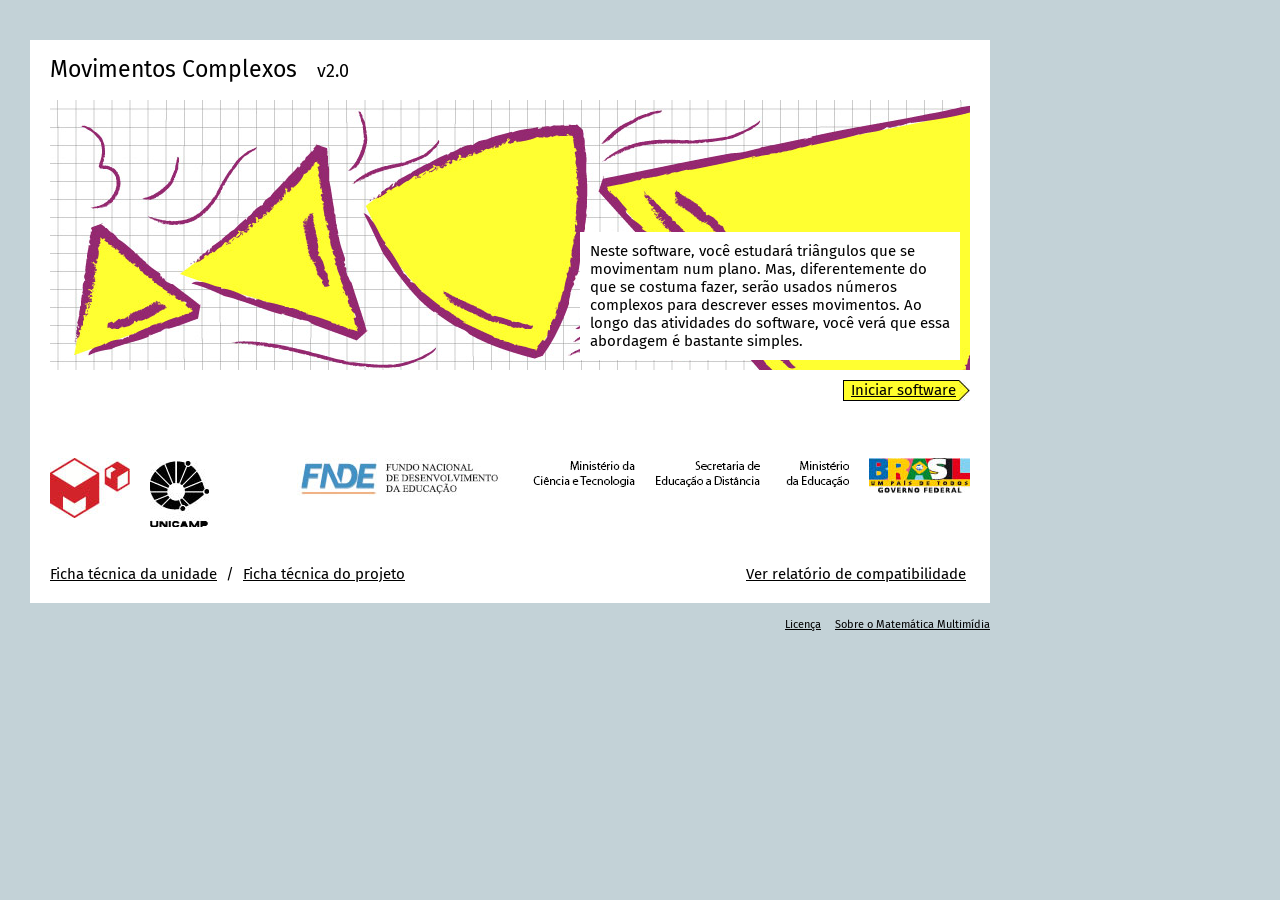
<file: index.html>
﻿<!DOCTYPE html PUBLIC "-//W3C//DTD XHTML 1.0 Strict//EN"
"http://www.w3.org/TR/xhtml1/DTD/xhtml1-strict.dtd">
<html xmlns = "http://www.w3.org/1999/xhtml"  xml:lang = "pt-br"  lang = "pt-br">
	<head>
		<meta http-equiv="Content-Type" content="text/html; charset=utf-8" />
		<meta http-equiv="X-UA-Compatible" content="IE=EmulateIE8" />

		<link rel="stylesheet" type="text/css" href="css/abertura.css" media="screen, projection" />
		<link rel="stylesheet" type="text/css" href="css/popup.css" media="screen, projection" />
		<link href='https://fonts.googleapis.com/css?family=Fira+Sans' rel='stylesheet'>

		<script type="text/javascript" src="scripts/protoaculous.js"></script>
		<script type="text/javascript" src="scripts/salvaLocal.js"></script>
		<script type="text/javascript" src="scripts/AC_RunActiveContent.js"></script>
		<script type="text/javascript" src="scripts/popup.js"></script>
		<script type="text/javascript" src="scripts/abertura.js"></script>
		<!-- <script type="text/javascript" src="scripts/deployJava.js"></script> -->
		<script type="text/javascript" src="scripts/AC_OETags.js"></script>
		<script type="text/javascript" src="scripts/browser.js"></script>

		<script type="text/javascript">
			var nomeSoft = "complexos";
			var Perguntas = $H({
				licenca: {
					conteudo: '<p>É cedido ao Ministério da Educação o direito de utilizar esta obra sob as modalidades de distribuição, tradução e edição, excetuando-se o uso comercial.</p><p style="margin-top:10px;">Para informações mais detalhadas sobre as licenças dos recursos utilizados nesta unidade, veja "license.txt".</p>',
					layout: ['seta_baixo','direita'],
					largura: 25,
					callback: function(){/*função vazia pra que não faça nada*/},
					respostas: [{ok: 'Ok'}]
				}
			});

			var FichaUnidade = new Array(
				{
					titulo: 'Autor',
					texto: 'Leonardo Barichello e Rita Guimarães'
				},
				{
					titulo: 'Redação',
					texto: 'Rita Guimarães'
				},
				{
					titulo: 'Implementação',
					texto: 'Filipe Eiji Oshiro'
				},
				{
					titulo: 'Revisão de Língua',
					texto: 'Denis Barbosa Cacique'
				},
				{
					titulo: 'Ilustração',
					texto: 'Lucas Ogasawara'
				},
				{
          titulo: 'Atualizações',
          texto: 'Claudio Dos Santos Júnior, José Philipe Mendes De Godoy, Samuel Batista De Souza, Thais Araujo Bispo, Vinícius Andrade Santos'
				}
			);

			var FichaProjeto = new Array(
				{
					titulo: '- Unicamp -',
					texto: ''
				},
				{
					titulo: 'Reitor',
					texto: 'Marcelo Knobel'
				},
				{
					titulo: 'Vice-Reitor',
					texto: 'Edgar Salvadori de Decca'
				},
				{
					titulo: '- IMECC -',
					texto: ''
				},
				{
					titulo: 'Diretor',
					texto: 'Paulo R. C. Ruffino'
				},
				{
					titulo: 'Diretor associado',
					texto: 'Ricardo Miranda Martins'
				},
				{
					titulo: '- Matemática Multimídia -',
					texto: ''
				},
				{
					titulo: 'Coordenação Geral',
					texto: 'Samuel Rocha de Oliveira'
				},
				{
					titulo: 'Coordenação de Software',
					texto: 'Leonardo Barichello'
				},
				{
					titulo: 'Coordenação de Implementação',
					texto: 'Matias Costa'
				}
			);
		</script>

		<title>Movimentos Complexos</title>
	</head>
	<body>
		<div id="container" class="margem_topo">
			<div id="abertura">
				<div id="conteudo">
					<h1>Movimentos Complexos<i>v2.0</i></h1>
					<div id="apresentacao">
						<div id="imagem_apresentacao">
							<img src="imgs/apresentacao.jpg" />
							<div id="texto_apresentacao">
								<p>
									Neste software, você estudará triângulos que se movimentam num plano. Mas, diferentemente do que se costuma fazer, serão usados números complexos para descrever esses movimentos. Ao longo das atividades do software, você verá que essa abordagem é bastante simples.
								</p>
							</div>
						</div>


						<div class="a_direita">
							<div class="a_esquerda apontador">
								<a href="introducao.html">Iniciar software</a>
							</div>
							<div class="a_esquerda seta_apontador"></div>
						</div>
					</div>
					<br class="limpador" />
					<div id="patrocinio">
						<div class="a_esquerda">
							<img id="patrocinio_logo" class="a_esquerda" src="img_layout/logo_abertura.jpg" />
							<img id="patrocinio_unicamp" class="a_esquerda" src="img_layout/unicamp.jpg" />
						</div>
						<div class="a_direita">
							<img class="a_esquerda" src="img_layout/fnde.jpg" />
							<img class="a_esquerda" src="img_layout/mct.png" />
							<img class="a_esquerda" src="img_layout/sed.png" />
							<img class="a_esquerda" src="img_layout/me.png" />
							<img class="a_esquerda sem_padding" src="img_layout/brasil.jpg"/>
						</div>
						<br class="limpador" />
					</div>

					<br class="limpador" />

					<div id="fichas">
						<a href="javascript:;" onclick="return false;" id="ficha_tecnica_unidade">Ficha técnica da unidade</a>
						<span> / </span>
						<a href="javascript:;" onclick="return false;" id="ficha_tecnica_projeto">Ficha técnica do projeto</a>

						<a href="detect.html" style="float:right;" id="ficha_tecnica_projeto">Ver relatório de compatibilidade</a>
						<br class="limpador" />
					</div>

				</div>
			</div>
			<br class="limpador" />
			<div id="rodape">
				<a id="licenca">Licença</a>&nbsp;<a href="http://m3.ime.unicamp.br" target="_blank">Sobre o Matemática Multimídia</a>
			</div>
		</div>
	</body>
</html>
</file>
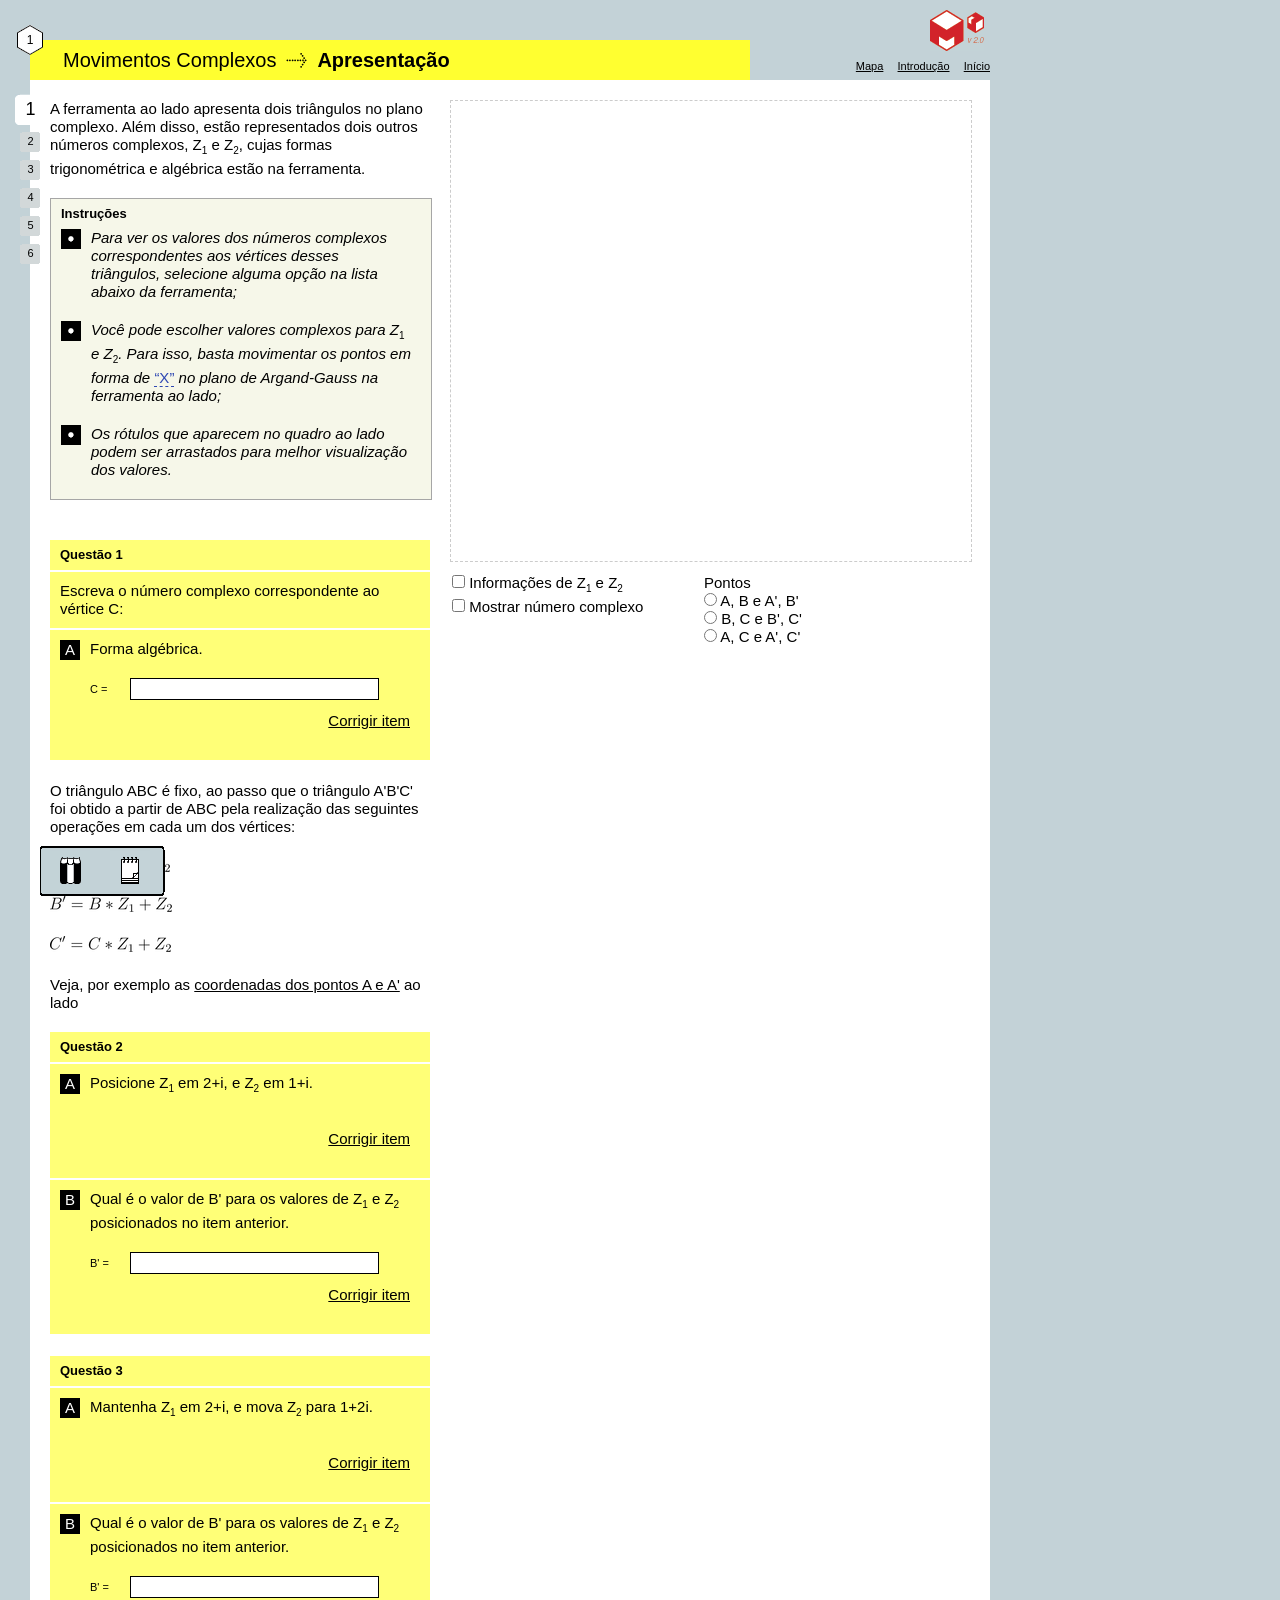
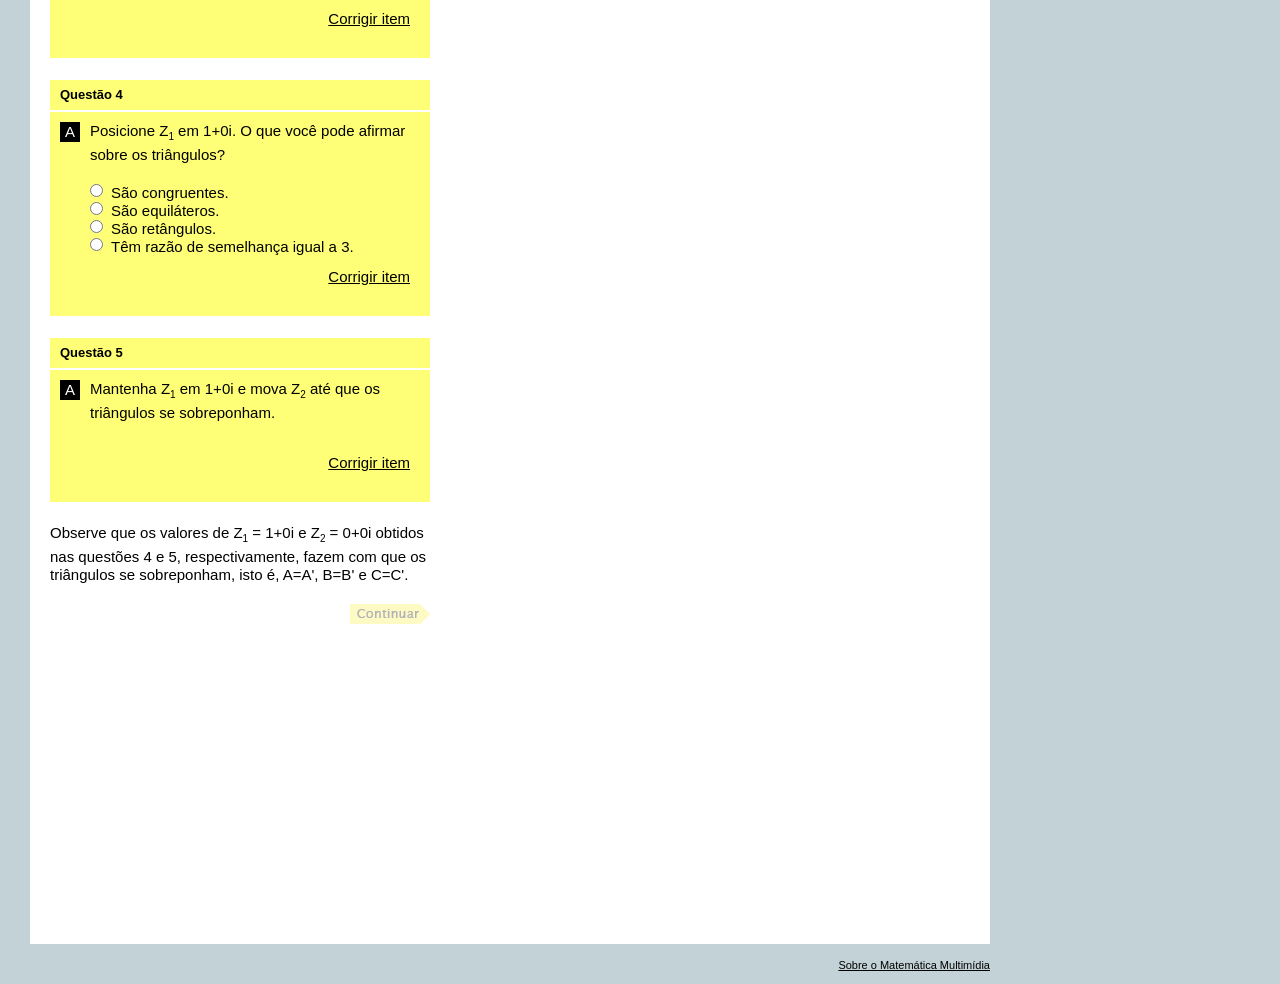
<file: atividade1_parte1.html>
﻿<!DOCTYPE html PUBLIC "-//W3C//DTD XHTML 1.0 Strict//EN"
"http://www.w3.org/TR/xhtml1/DTD/xhtml1-strict.dtd">
<html xmlns="http://www.w3.org/1999/xhtml" xml:lang="pt-br" lang="pt-br">

<head>
    <meta http-equiv="Content-Type" content="text/html; charset=utf-8" />
    <meta http-equiv="X-UA-Compatible" content="IE=EmulateIE8" />

    <!-- Geogebra -->
    <meta name=viewport content="width=device-width,initial-scale=1">
    <script src="https://www.geogebra.org/apps/deployggb.js"></script>

    <link rel="stylesheet" type="text/css" href="css/estilo.css" media="screen, projection" title="normal" />
    <link rel="alternate stylesheet" type="text/css" href="css/estilo2.css" title="grande" />

    <link rel="stylesheet" type="text/css" href="css/popup.css" media="screen, projection" />
    <link rel="stylesheet" type="text/css" href="css/notas.css" media="screen, projection" />
    <link rel="stylesheet" type="text/css" href="css/bloco.css" media="screen, projection" />
    <link rel="stylesheet" type="text/css" href="css/calculadora.css" media="screen, projection" />

    <!--[if IE 7]>
			<link rel="stylesheet" type="text/css" href="css/estilo_ie7.css" media="screen, projection" />
		<![endif]-->
    <!--[if lte IE 6]>
			<link rel="stylesheet" type="text/css" href="css/estilo_ie6.css" media="screen, projection" />
		<![endif]-->

    <style>
        #coordenadasAeAlinha span:hover {
            cursor: pointer;
        }
    </style>

    <script type="text/javascript" src="scripts/AC_RunActiveContent.js"></script>
    <script type="text/javascript" src="scripts/protoaculous.js"></script>
    <script type="text/javascript" src="scripts/salvaLocal.js"></script>
    <script type="text/javascript" src="scripts/popup.js"></script>
    <script type="text/javascript" src="scripts/notas.js"></script>
    <script type="text/javascript" src="scripts/bloco.js"></script>
    <script type="text/javascript" src="scripts/calculadora.js"></script>
    <script type="text/javascript" src="scripts/rolagem.js"></script>

    <!-- O arquivo referencias.js e curiosidades.js devem ser incluídos depois do interface -->
    <script type="text/javascript" src="scripts/interface.js"></script>
    <script type="text/javascript" src="scripts/referencias.js"></script>
    <script type="text/javascript" src="scripts/curiosidades.js"></script>

    <!-- O arquivo exemplo_correcao.js que contem as funções que corrigem, deve ser incluido antes do exemplo_conteudo.js-->
    <!-- O arquivo inputs.js deve ser incluído por último -->
    <script type="text/javascript" src="scripts/m3_geral.js"></script>
    <script type="text/javascript" src="scripts/complexos.js"></script>
    <script type="text/javascript" src="scripts/complexos_atv1_correcao.js"></script>
    <script type="text/javascript" src="scripts/complexos_atv1_conteudo.js"></script>
    <script type="text/javascript" src="scripts/inputs.js"></script>

    <script type="text/javascript">
        var PosicaoAtual = {
            Atividade: 1,
            Parte: 0
        };
        var ProximaParte = 'atividade1_parte2.html';
        var Links = $H({
            link_x: {
                conteudo: '<img src="imgs/elemento_azul.png" width="30px" alt=""/>',
                layout: ['seta_baixo', 'esquerda'],
                largura: 2
            }
        });
    </script>

    <title>Movimentos Complexos</title>
</head>

<body>
    <!--
	Nunca crie um "onload" aqui, use a Classe Event do Prototype: Event.observe(window, 'load', funcaoAqui);
	Veja um exemplo no arquivo exemplo_correcao.js
	-->
    <div id="container">
        <div id="cabecalho">
            <div id="onde_estou">
                <div class="numero_atividade">1</div>
                <h1>Movimentos Complexos</h1> <img src="img_layout/setinha-cabecalho.gif" alt="" />
                <h2>Apresentação</h2>
            </div>
            <div id="logo"></div>
            <div id="links">
                <a id="mapa" href="mapa.html">Mapa</a>
                <a href="introducao.html">Introdução</a>
                <a href="index.html">Início</a>
            </div>

            <div class="limpador"></div>
        </div>
        <!-- Por enquanto o controle de partes trancadas não será implementado-->
        <ul id="partes">
        </ul>

        <div id="software">
            <div id="conteudo">

                <div class="texto_solto">
                    <p>
                        A ferramenta ao lado apresenta dois triângulos no plano complexo. Além disso, estão representados dois outros números complexos, Z<sub>1</sub> e Z<sub>2</sub>, cujas formas trigonométrica e algébrica estão na ferramenta.
                    </p>
                </div>

                <div class="caixa instrucoes">
                    <h2>Instruções</h2>
                    <p>
                        Para ver os valores dos números complexos correspondentes aos vértices desses triângulos, selecione alguma opção na lista abaixo da ferramenta;
                    </p>
                    <p>
                        Você pode escolher valores complexos para Z<sub>1</sub> e Z<sub>2</sub>. Para isso, basta movimentar os pontos em forma de <a id="link_x">“X”</a> no plano de Argand-Gauss na ferramenta ao lado;
                    </p>
                    <p>
                        Os rótulos que aparecem no quadro ao lado podem ser arrastados para melhor visualização dos valores.
                    </p>
                </div>

                <div id="questoes">

                    <!--
						Para o Script se localizar, essa div "texto_genérico" é necessária. Caso não tenha texto aqui, deixe ela vazia.
						Coloque aqui qualquer texto genérico de instruções e teoria.
						-->
                    <div id="texto_generico">
                    </div>


                    <!-- Aqui vão ser colocadas as questões, via JavaScript.-->
                    <div id="parte1_q1"></div>
                    <p>
                        O triângulo ABC é fixo, ao passo que o triângulo A'B'C' foi obtido a partir de ABC pela realização das seguintes operações em cada um dos vértices:
                    </p>
                    <p class="formula"> <img src="imgs/operacao.png" alt="operacao" /> </p>
                    <p class="formula"> <img src="imgs/operacaoB.png" alt="operacao" /> </p>
                    <p class="formula"> <img src="imgs/operacaoC.png" alt="operacao" /> </p>
                    <!--
                    <p>
                        Note que:
                    </p>
                    <p style="font-size: large">
                        Z<sub style="font-size: medium">1</sub> = <span id="z1Dinamico" style="font-size: large">2+i</span>
                    </p>
                    <p style="font-size: large">
                        Z<sub style="font-size: medium">2</sub> = <span id="z2Dinamico" style="font-size: large">4+2i</span>
                    </p>
                    <p>
                        Além disso, A = -1 + i. Assim, temos que:
                    </p>
                    <p style="font-size: large">
                        A' = (-1+i) * (<span id="z1DinamicoFormula" style="font-size: large">2+i</span>) + (<span id="z2DinamicoFormula" style="font-size: large">4+2i</span>)
                    </p>
                    <p style="font-size: large">
                        &nbsp; &nbsp; = <span id="aLinhaDinamico" style="font-size: large">1+3i</span>
                    </p>
                    -->

                    <div id="coordenadasAeAlinha">
                        <p>Veja, por exemplo as <span style="text-decoration: underline;" onClick="javascript:mostrarAeAlinha()">coordenadas dos pontos A e A'</span> ao lado </p>
                    </div>

                    <div id="parte1_q2"></div>
                    <div id="parte1_q3"></div>
                    <div id="parte1_q4"></div>
                    <div id="parte1_q5"></div>
                    <p>
                        Observe que os valores de Z<sub>1</sub> = 1+0i e Z<sub>2</sub> = 0+0i obtidos nas questões 4 e 5, respectivamente, fazem com que os triângulos se sobreponham, isto é, A=A', B=B' e C=C'.
                    </p>
                    <a id="link_continuar">
                        <span class="escondido">Continuar</span>
                    </a>
                    <div class="limpador"></div>
                </div>
                <div style="height:300px;"></div>
            </div>
        </div>
        <br class="limpador" />
        <div id="rodape">
            <a href="http://m3.ime.unicamp.br" target="_blank">Sobre o Matemática Multimídia</a>
        </div>
    </div>
    <div id="applet">
        <div id="borda_applet" class="altura_applet_5 borda sem_fundo">
            <div id="ggbApplet"></div>
            <script>
                var ggbApp = new GGBApplet({
                    "appName": "classic",
                    "width": 520,
                    "height": 460,
                    "filename": "applets/complexos_at1_p1.ggb",
                    "showResetIcon": false,
                    "enableRightClick": false,
                    "enableShiftDragZoom": false,
                    "enableLabelDrags": true,
                    "showMenuBar": false,
                    "showToolBar": false,
                    "showToolBarHelp": false,
                    "showAlgebraInput": false,
                    "useBrowserForJS": true
                }, true);
                window.addEventListener("load", function() {
                    ggbApp.inject('ggbApplet');
                });
            </script>
            <div class="canto sup_esq"></div>
            <div class="canto sup_dir"></div>
            <div class="canto inf_esq"></div>
            <div class="canto inf_dir"></div>
            <div id="associacao"></div>
        </div>
        <div id="comandos">
            <table>
                <tr>
                    <td style="width: 250px; vertical-align: top;">
                        <input type="checkbox" id="checkBoxInfo" onClick="javascript:mostrarInfo();"> Informações de Z<sub>1</sub> e Z<sub>2</sub>
                        <br />
                        <input type="checkbox" id="checkBoxCoord" onClick="javascript:mostrarCoordenadas();"> Mostrar número complexo
                    </td>
                    <td style="width: 250px; vertical-align: top;">
                        Pontos
                        <br />
                        <input type="radio" id="AB" name="ponto" onClick="javascript:mostrarCoordenadas();"> A, B e A', B'
                        <br />
                        <input type="radio" id="BC" name="ponto" onClick="javascript:mostrarCoordenadas();"> B, C e B', C'
                        <br />
                        <input type="radio" id="AC" name="ponto" onClick="javascript:mostrarCoordenadas();"> A, C e A', C'
                        <br />
                    </td>
                </tr>
            </table>
        </div>
    </div>

    <div id="associado"></div>


    <div id="ferramentas">
        <a href="javascript:;" onclick="return false;" id="link_notas"><span class="escondido">referencias</span></a>
        <a href="javascript:;" onclick="return false;" id="link_bloco"><span class="escondido">bloco de notas</span></a>
        <!--<a href="javascript:;" id="link_calculadora" onclick="javascript:calculadora();"><span class="escondido">calculadora</span></a>
			<a href="javascript:setActiveStyleSheet('grande');" id="link_acessibilidade"><span class="escondido">acessibilidade</span></a>-->
    </div>
    <div id="calc" class="escondido"></div>
</body>

</html>
</file>
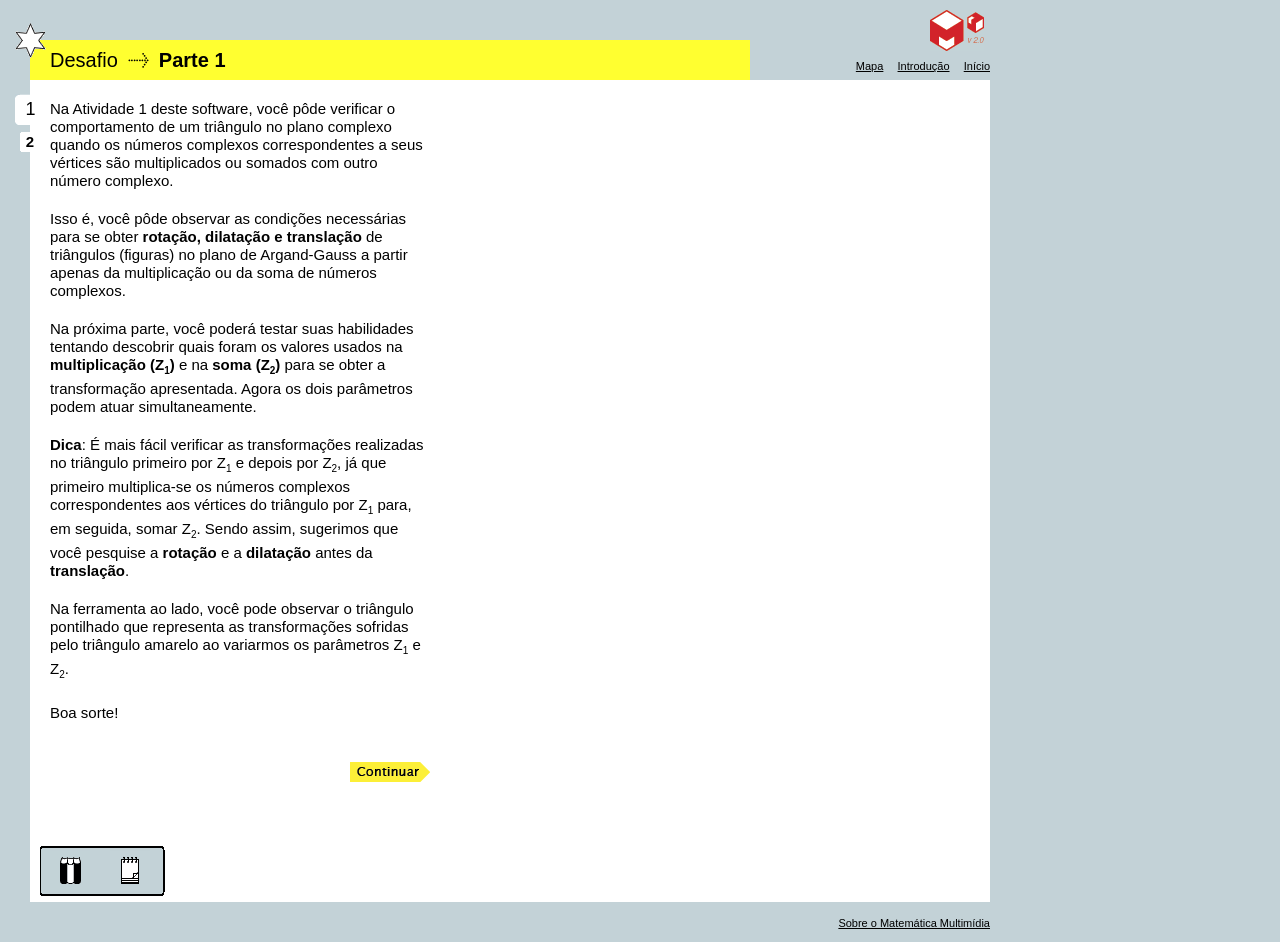
<file: atividade2_parte1.html>
﻿<!DOCTYPE html PUBLIC "-//W3C//DTD XHTML 1.0 Strict//EN"
"http://www.w3.org/TR/xhtml1/DTD/xhtml1-strict.dtd">
<html xmlns="http://www.w3.org/1999/xhtml" xml:lang="pt-br" lang="pt-br">

<head>
    <meta http-equiv="Content-Type" content="text/html; charset=utf-8" />
    <meta http-equiv="X-UA-Compatible" content="IE=EmulateIE8" />

    <!-- Geogebra -->
    <meta name=viewport content="width=device-width,initial-scale=1">
    <script src="https://www.geogebra.org/apps/deployggb.js"></script>

    <link rel="stylesheet" type="text/css" href="css/estilo.css" media="screen, projection" title="normal" />
    <link rel="alternate stylesheet" type="text/css" href="css/estilo2.css" media="screen, projection" title="grande" />

    <link rel="stylesheet" type="text/css" href="css/popup.css" media="screen, projection" />
    <link rel="stylesheet" type="text/css" href="css/notas.css" media="screen, projection" />
    <link rel="stylesheet" type="text/css" href="css/bloco.css" media="screen, projection" />
    <link rel="stylesheet" type="text/css" href="css/calculadora.css" media="screen, projection" />
    <!--[if IE 7]>
			<link rel="stylesheet" type="text/css" href="css/estilo_ie7.css" media="screen, projection" />
		<![endif]-->
    <!--[if lte IE 6]>
			<link rel="stylesheet" type="text/css" href="css/estilo_ie6.css" media="screen, projection" />
		<![endif]-->

    <script type="text/javascript" src="scripts/AC_RunActiveContent.js"></script>
    <script type="text/javascript" src="scripts/protoaculous.js"></script>
    <script type="text/javascript" src="scripts/salvaLocal.js"></script>
    <script type="text/javascript" src="scripts/popup.js"></script>
    <script type="text/javascript" src="scripts/notas.js"></script>
    <script type="text/javascript" src="scripts/bloco.js"></script>
    <script type="text/javascript" src="scripts/calculadora.js"></script>
    <script type="text/javascript" src="scripts/rolagem.js"></script>
    <script type="text/javascript" src="scripts/interface.js"></script>
    <script type="text/javascript" src="scripts/referencias.js"></script>

    <!-- O arquivo exemplo_correcao.js que contem as funções que corrigem, deve ser incluido antes do exemplo_conteudo.js-->
    <!-- O arquivo inputs.js deve ser incluído por último -->

    <script type="text/javascript" src="scripts/m3_geral.js"></script>
    <script type="text/javascript" src="scripts/complexos.js"></script>
    <script type="text/javascript" src="scripts/complexos_desafio_correcao.js"></script>
    <script type="text/javascript" src="scripts/complexos_desafio_conteudo.js"></script>
    <script type="text/javascript" src="scripts/inputs.js"></script>
    <script type="text/javascript">
        var PosicaoAtual = {
            Atividade: 2,
            Parte: 0
        };
        var ProximaParte = 'atividade2_parte2.html';
    </script>


    <title>Movimentos Complexos</title>
</head>

<body>
    <!--
	Nunca crie um "onload" aqui, use a Classe Event do Prototype: Event.observe(window, 'load', funcaoAqui);
	Veja um exemplo no arquivo exemplo_correcao.js
	-->
    <div id="container">
        <div id="cabecalho">
            <div id="onde_estou">
                <div class="desafio"></div>
                <h1>Desafio</h1> <img src="img_layout/setinha-cabecalho.gif" alt="" />
                <h2>Parte 1</h2>
            </div>
            <div id="logo"></div>
            <div id="links">
                <a id="mapa" href="mapa.html">Mapa</a>
                <a href="introducao.html">Introdução</a>
                <a href="index.html">Início</a>
            </div>

            <div class="limpador"></div>
        </div>
        <!-- Por enquanto o controle de partes trancadas não será implementado-->
        <ul id="partes">
        </ul>

        <div id="software">
            <div id="conteudo">


                <div id="questoes">

                    <!--
						Para o Script se localizar, essa div "texto_genérico" é necessária. Caso não tenha texto aqui, deixe ela vazia.
						Coloque aqui qualquer texto genérico de instruções e teoria.
						-->
                    <div id="texto_generico">
                        <p>
                            Na Atividade 1 deste software, você pôde verificar o comportamento de um triângulo no plano complexo quando os números complexos correspondentes a seus vértices são multiplicados ou somados com outro número complexo.
                        </p>
                        <p>
                            Isso é, você pôde observar as condições necessárias para se obter <strong>rotação, dilatação e translação</strong> de triângulos (figuras) no plano de Argand-Gauss a partir apenas da multiplicação ou da soma de números complexos.
                        </p>
                        <p>
                            Na próxima parte, você poderá testar suas habilidades tentando descobrir quais foram os valores usados na <strong>multiplicação (Z<sub>1</sub>)</strong> e na <strong>soma (Z<sub>2</sub>)</strong> para se obter a transformação
                            apresentada. Agora os dois parâmetros podem atuar simultaneamente.
                        </p>
                        <p>
                            <strong>Dica</strong>: É mais fácil verificar as transformações realizadas no triângulo primeiro por Z<sub>1</sub> e depois por Z<sub>2</sub>, já que primeiro multiplica-se os números complexos correspondentes aos vértices
                            do triângulo por Z<sub>1</sub> para, em seguida, somar Z<sub>2</sub>. Sendo assim, sugerimos que você pesquise a <strong>rotação</strong> e a <strong>dilatação</strong> antes da <strong>translação</strong>.
                        </p>
                        <p>
                            Na ferramenta ao lado, você pode observar o triângulo pontilhado que representa as transformações sofridas pelo triângulo amarelo ao variarmos os parâmetros Z<sub>1</sub> e Z<sub>2</sub>.
                        </p>
                        <p>
                            Boa sorte!
                        </p>
                    </div>

                    <!-- Aqui vão ser colocadas as questões, via JavaScript.-->


                    <!--<a href="javascript:" id="corrigir_tudo">Corrigir todas as questões</a>-->
                    <a id="link_continuar">
                        <span class="escondido">Continuar</span>
                    </a>
                    <div class="limpador"></div>
                </div>
                <div style="height:100px;"></div>
            </div>
        </div>
        <br class="limpador" />
        <div id="rodape">
            <a href="http://m3.ime.unicamp.br" target="_blank">Sobre o Matemática Multimídia</a>
        </div>
    </div>
    <div id="applet">
        <div id="borda_applet" class="altura_applet_5 sem_fundo">
            <div id="ggbApplet"></div>
            <script>
                var ggbApp = new GGBApplet({
                    "appName": "classic",
                    "width": 520,
                    "height": 460,
                    "filename": "applets/complexos_at1_p6.ggb",
                    "showResetIcon": false,
                    "enableRightClick": false,
                    "enableShiftDragZoom": false,
                    "showMenuBar": false,
                    "showToolBar": false,
                    "showToolBarHelp": false,
                    "showAlgebraInput": false,
                    "useBrowserForJS": true
                }, true);
                window.addEventListener("load", function() {
                    ggbApp.inject('ggbApplet');
                });
            </script>
            <div class="canto sup_esq"></div>
            <div class="canto sup_dir"></div>
            <div class="canto inf_esq"></div>
            <div class="canto inf_dir"></div>
        </div>
    </div>
    <div id="comandos"></div>

    <div id="associado"></div>


    <div id="ferramentas">
        <a href="javascript:;" onclick="return false;" id="link_notas"><span class="escondido">referencias</span></a>
        <a href="javascript:;" onclick="return false;" id="link_bloco"><span class="escondido">bloco de notas</span></a>
        <!--<a href="javascript:;" id="link_calculadora" onclick="javascript:calculadora();"><span class="escondido">calculadora</span></a>
			<a href="javascript:setActiveStyleSheet('grande');" id="link_acessibilidade"><span class="escondido">acessibilidade</span></a>-->
    </div>
    <div id="calc" class="escondido"></div>
</body>

</html>
</file>
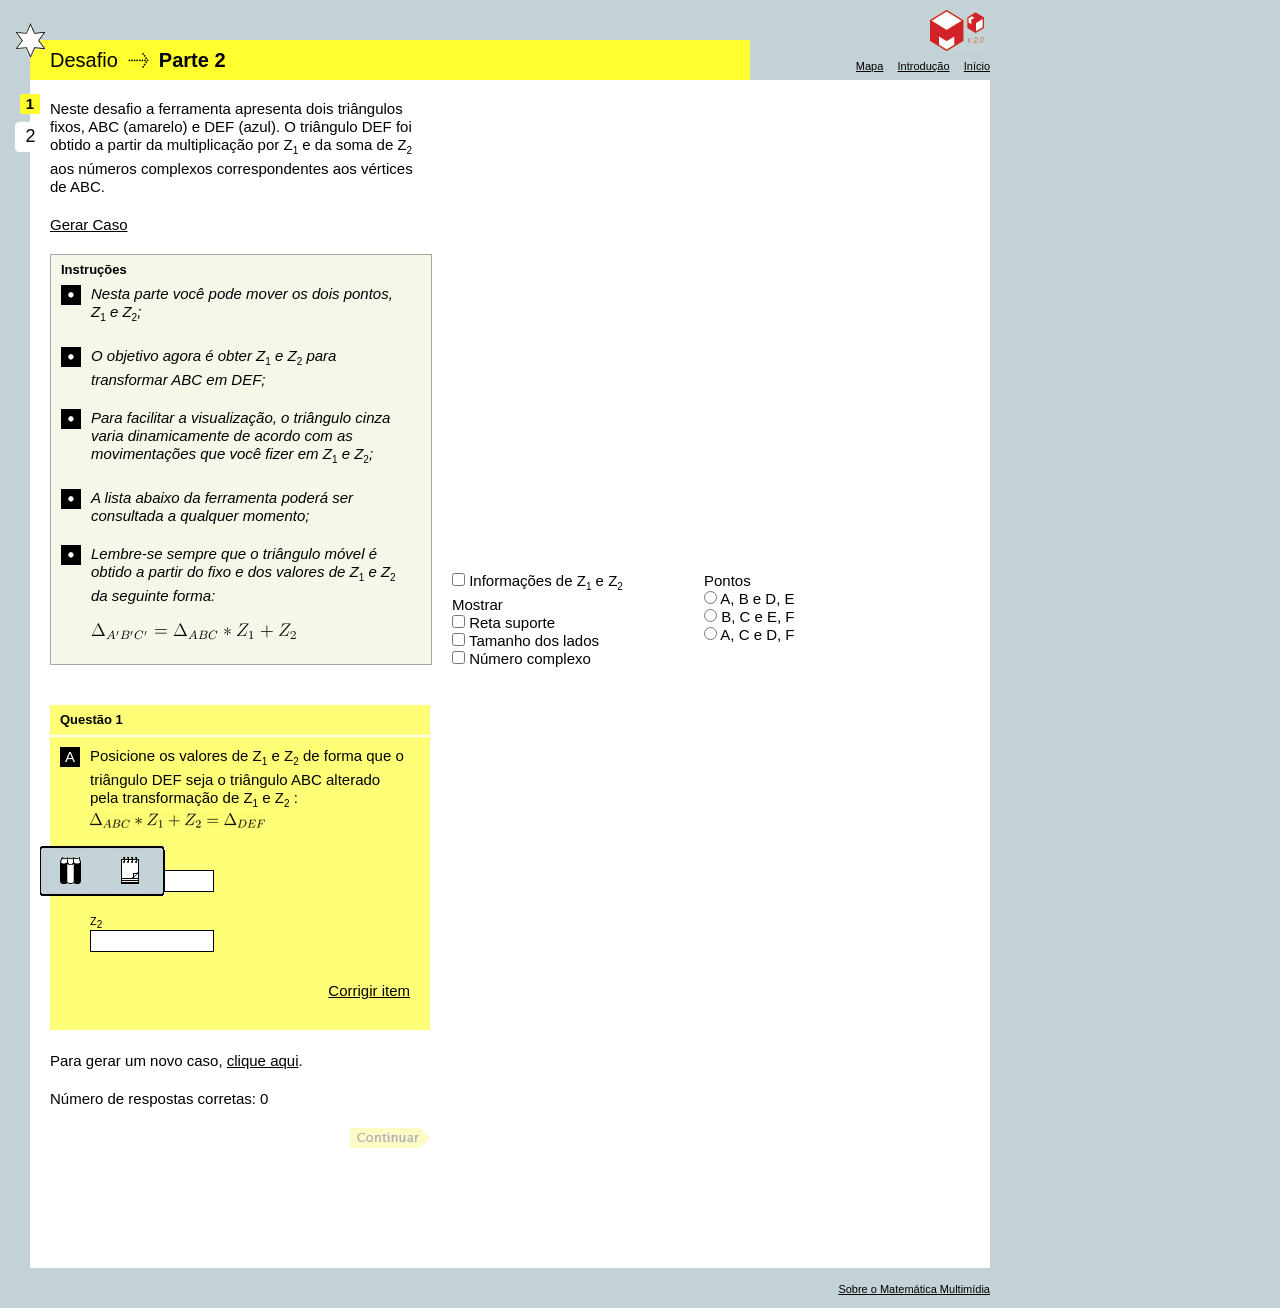
<file: atividade2_parte2.html>
﻿<!DOCTYPE html PUBLIC "-//W3C//DTD XHTML 1.0 Strict//EN"
"http://www.w3.org/TR/xhtml1/DTD/xhtml1-strict.dtd">
<html xmlns="http://www.w3.org/1999/xhtml" xml:lang="pt-br" lang="pt-br">

<head>
    <meta http-equiv="Content-Type" content="text/html; charset=utf-8" />
    <meta http-equiv="X-UA-Compatible" content="IE=EmulateIE8" />

    <!-- Geogebra -->
    <meta name=viewport content="width=device-width,initial-scale=1">
    <script src="https://www.geogebra.org/apps/deployggb.js"></script>

    <link rel="stylesheet" type="text/css" href="css/estilo.css" media="screen, projection" title="normal" />
    <link rel="alternate stylesheet" type="text/css" href="css/estilo2.css" media="screen, projection" title="grande" />

    <link rel="stylesheet" type="text/css" href="css/popup.css" media="screen, projection" />
    <link rel="stylesheet" type="text/css" href="css/notas.css" media="screen, projection" />
    <link rel="stylesheet" type="text/css" href="css/bloco.css" media="screen, projection" />
    <link rel="stylesheet" type="text/css" href="css/calculadora.css" media="screen, projection" />
    <!--[if IE 7]>
			<link rel="stylesheet" type="text/css" href="css/estilo_ie7.css" media="screen, projection" />
		<![endif]-->
    <!--[if lte IE 6]>
			<link rel="stylesheet" type="text/css" href="css/estilo_ie6.css" media="screen, projection" />
		<![endif]-->

    <script type="text/javascript" src="scripts/AC_RunActiveContent.js"></script>
    <script type="text/javascript" src="scripts/protoaculous.js"></script>
    <script type="text/javascript" src="scripts/salvaLocal.js"></script>
    <script type="text/javascript" src="scripts/popup.js"></script>
    <script type="text/javascript" src="scripts/notas.js"></script>
    <script type="text/javascript" src="scripts/bloco.js"></script>
    <script type="text/javascript" src="scripts/calculadora.js"></script>
    <script type="text/javascript" src="scripts/rolagem.js"></script>
    <script type="text/javascript" src="scripts/interface.js"></script>
    <script type="text/javascript" src="scripts/referencias.js"></script>

    <!-- O arquivo exemplo_correcao.js que contem as funções que corrigem, deve ser incluido antes do exemplo_conteudo.js-->
    <!-- O arquivo inputs.js deve ser incluído por último -->

    <script type="text/javascript" src="scripts/m3_geral.js"></script>
    <script type="text/javascript" src="scripts/complexos.js"></script>
    <script type="text/javascript" src="scripts/complexos_desafio_correcao.js"></script>
    <script type="text/javascript" src="scripts/complexos_desafio_conteudo.js"></script>

    <script type="text/javascript" src="scripts/inputs.js"></script>
    <script type="text/javascript">
        var PosicaoAtual = {
            Atividade: 2,
            Parte: 1
        };
        var ProximaParte = 'mapa.html';
    </script>


    <title>Movimentos Complexos</title>
</head>

<body>
    <!--
	Nunca crie um "onload" aqui, use a Classe Event do Prototype: Event.observe(window, 'load', funcaoAqui);
	Veja um exemplo no arquivo exemplo_correcao.js
	-->
    <div id="container">
        <div id="cabecalho">
            <div id="onde_estou">
                <div class="desafio"></div>
                <h1>Desafio</h1> <img src="img_layout/setinha-cabecalho.gif" alt="" />
                <h2>Parte 2</h2>
            </div>
            <div id="logo"></div>
            <div id="links">
                <a id="mapa" href="mapa.html">Mapa</a>
                <a href="introducao.html">Introdução</a>
                <a href="index.html">Início</a>
            </div>

            <div class="limpador"></div>
        </div>
        <!-- Por enquanto o controle de partes trancadas não será implementado-->
        <ul id="partes">
        </ul>

        <div id="software">
            <div id="conteudo">


                <div class="texto_solto">
                    <p>
                        Neste desafio a ferramenta apresenta dois triângulos fixos, ABC (amarelo) e DEF (azul). O triângulo DEF foi obtido a partir da multiplicação por Z<sub>1</sub> e da soma de Z<sub>2</sub> aos números complexos correspondentes aos
                        vértices de ABC.
                    </p>
                    <p>
                        <a href="#" onClick="javascript:geraOutroDesafio();">Gerar Caso</a>
                    </p>
                </div>

                <div class="caixa instrucoes">
                    <h2>Instruções</h2>
                    <p>
                        Nesta parte você pode mover os dois pontos, Z<sub>1</sub> e Z<sub>2</sub>;
                    </p>
                    <p>
                        O objetivo agora é obter Z<sub>1</sub> e Z<sub>2</sub> para transformar ABC em DEF;
                    </p>
                    <p>
                        Para facilitar a visualização, o triângulo cinza varia dinamicamente de acordo com as movimentações que você fizer em Z<sub>1</sub> e Z<sub>2</sub>;
                    </p>
                    <p>
                        A lista abaixo da ferramenta poderá ser consultada a qualquer momento;
                    </p>
                    <p>
                        Lembre-se sempre que o triângulo móvel é obtido a partir do fixo e dos valores de Z<sub>1</sub> e Z<sub>2</sub> da seguinte forma:
                        <br class="limpador">
                        <br class="limpador">
                        <img src="imgs/formulaA1_P2.png" alt="operacao" />
                    </p>
                </div>


                <div id="questoes">

                    <!--
						Para o Script se localizar, essa div "texto_genérico" é necessária. Caso não tenha texto aqui, deixe ela vazia.
						Coloque aqui qualquer texto genérico de instruções e teoria.
						-->
                    <div id="texto_generico">
                    </div>

                    <!-- Aqui vão ser colocadas as questões, via JavaScript.-->
                    <div id="parte2_q1"></div>
                    <p>
                        Para gerar um novo caso, <a href="#" onClick="javascript:geraOutroDesafio();">clique aqui</a>.
                    </p>
                    <p>
                        Número de respostas corretas: <span id="nCorretos">0</span>
                    </p>


                    <!--<a href="javascript:" id="corrigir_tudo">Corrigir todas as questões</a>-->
                    <a id="link_continuar">
                        <span class="escondido">Continuar</span>
                    </a>
                    <div class="limpador"></div>
                </div>
                <div style="height:100px;"></div>
            </div>
        </div>
        <br class="limpador" />
        <div id="rodape">
            <a href="http://m3.ime.unicamp.br" target="_blank">Sobre o Matemática Multimídia</a>
        </div>
    </div>
    <div id="applet">
        <div id="borda_applet" class="altura_applet_5 sem_fundo">
            <div id="ggbApplet"></div>
            <script>
                var ggbApp = new GGBApplet({
                    "appName": "classic",
                    "width": 520,
                    "height": 460,
                    "filename": "applets/complexos_at1_p6.ggb",
                    "showResetIcon": false,
                    "enableRightClick": false,
                    "enableShiftDragZoom": false,
                    "showMenuBar": false,
                    "showToolBar": false,
                    "showToolBarHelp": false,
                    "showAlgebraInput": false,
                    "useBrowserForJS": true
                }, true);
                window.addEventListener("load", function() {
                    ggbApp.inject('ggbApplet');
                });
            </script>
            <div class="canto sup_esq"></div>
            <div class="canto sup_dir"></div>
            <div class="canto inf_esq"></div>
            <div class="canto inf_dir"></div>
            <div id="associacao"></div>
        </div>
        <div id="comandos">
            <table>
                <tr>
                    <td style="width: 250px; vertical-align: top;">
                        <input type="checkbox" id="checkBoxInfo" onClick="javascript:mostrarInfo();"> Informações de Z<sub>1</sub> e Z<sub>2</sub>
                        <br /> Mostrar
                        <br />
                        <input type="checkbox" id="checkBoxReta" onClick="javascript:mostrarTudo();"> Reta suporte<br />
                        <input type="checkbox" id="checkBoxTamanho" onClick="javascript:mostrarTudo();"> Tamanho dos lados<br />
                        <input type="checkbox" id="checkBoxCoord" onClick="javascript:mostrarTudo();"> Número complexo
                    </td>
                    <td style="width: 250px; vertical-align: top;">
                        Pontos
                        <br />
                        <input type="radio" id="AB" name="ponto" onClick="javascript:mostrarTudo();"> A, B e D, E<br />
                        <input type="radio" id="BC" name="ponto" onClick="javascript:mostrarTudo();"> B, C e E, F<br />
                        <input type="radio" id="AC" name="ponto" onClick="javascript:mostrarTudo();"> A, C e D, F
                    </td>
                </tr>
            </table>
            <br class="limpador">
            <br class="limpador">
        </div>
    </div>

    <div id="associado"></div>


    <div id="ferramentas">
        <a href="javascript:;" onclick="return false;" id="link_notas"><span class="escondido">referencias</span></a>
        <a href="javascript:;" onclick="return false;" id="link_bloco"><span class="escondido">bloco de notas</span></a>
        <!--<a href="javascript:;" id="link_calculadora" onclick="javascript:calculadora();"><span class="escondido">calculadora</span></a>
			<a href="javascript:setActiveStyleSheet('grande');" id="link_acessibilidade"><span class="escondido">acessibilidade</span></a>-->
    </div>
    <div id="calc" class="escondido"></div>
</body>

</html>
</file>
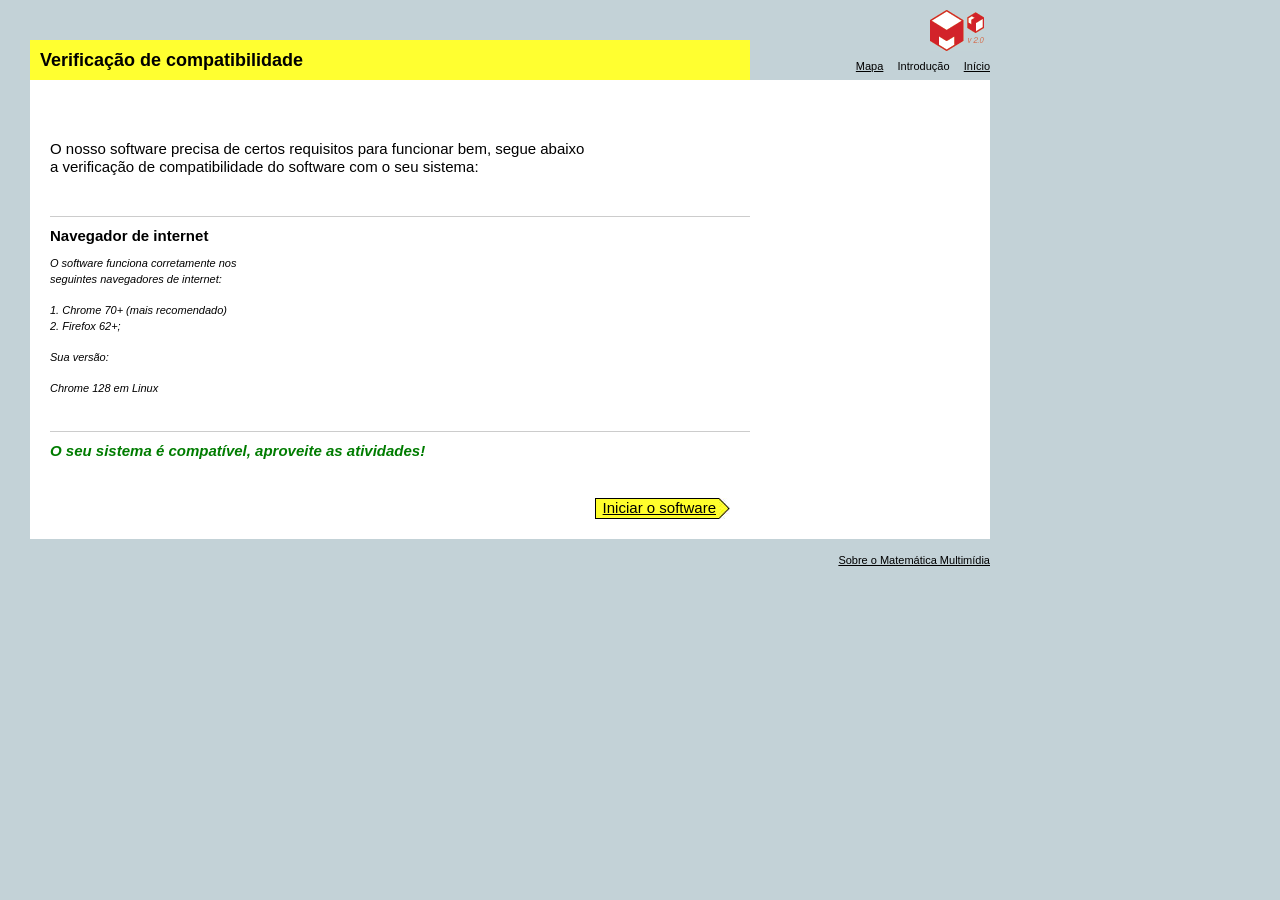
<file: detect.html>
<!DOCTYPE html PUBLIC "-//W3C//DTD XHTML 1.0 Strict//EN"
"http://www.w3.org/TR/xhtml1/DTD/xhtml1-strict.dtd">
<html xmlns = "http://www.w3.org/1999/xhtml"  xml:lang = "pt-br"  lang = "pt-br">
	<head>
		<meta http-equiv="Content-Type" content="text/html; charset=utf-8" />
		<link rel="stylesheet" type="text/css" href="css/abertura.css" media="screen, projection" title="normal"/>
		<link rel="alternate stylesheet" type="text/css" href="css/abertura2.css" media="screen, projection" title="grande"/>

		<link rel="stylesheet" type="text/css" href="css/popup.css" media="screen, projection" />


		<script type="text/javascript" src="scripts/AC_RunActiveContent.js"></script>
		<script type="text/javascript" src="scripts/protoaculous.js"></script>
		<script type="text/javascript" src="scripts/salvaLocal.js"></script>
		<script type="text/javascript" src="scripts/deployJava.js"></script>
		<script type="text/javascript" src="scripts/AC_OETags.js"></script>
		<script type="text/javascript" src="scripts/browser.js"></script>
		<script type="text/javascript" src="scripts/popup.js"></script>

		<script type="text/javascript">
			var PosicaoAtual = {Atividade: 0, Parte: 0};

		</script>

		<title>Movimentos Complexos</title>
	</head>
	<body>

		<div id="container">
			<div id="cabecalho">
				<div id="onde_estou">
					<h2>Verificação de compatibilidade</h2>
				</div>
				<div id="logo"></div>
				<div id="links">
					<a href="mapa.html">Mapa</a>
					<span>Introdução</span>
					<a href="index.html">Início</a>
				</div>

				<br class="limpador" />
			</div>

			<div id="abertura">
				<div id="conteudo">


					<div id="texto_compatibilidade">
						<p>O nosso software precisa de certos requisitos para funcionar bem, segue abaixo a verificação de compatibilidade do software com o seu sistema:</p>
					</div>
					<div id="verificacoes">
						<div class="coluna1 coluna">
							<h2>Navegador de internet</h2>
							<p>
								O software funciona corretamente nos seguintes navegadores de internet:
							</p>
							<p>
								1. Chrome 70+ (mais recomendado) <br />
								2. Firefox 62+; <br />
							</p>
							<p> Sua versão: </p>
							<p><span id="browserOsInst"></span></p>
							<p id="instnav"></p>
							<p id="Chrome"></p>
						</div>

						<!--
						<div class="coluna">
							<h2>Java Virtual Machine</h2>
							<p>É preciso que esteja instalada no sistema a seguinte versão do Java:</p>
							<p>1. Sun Java VM<span id="verJavaReq"></span></p>
							<p>Sua versão: </p>
							<p>Sun Java VM <span id="verJavaInst"></span></p>
							<p id="instjava"></p>
							<p id="java"></p>
						</div>

						<div class="coluna">
							<h2>Adobre Flash Player</h2>
							<p>A seguinte versão é necessária:</p>
							<p>1. Macromedia Flash Player <span id="verFlashReq"></span></p>
							<p>Sua versão: </p>
							<p>Macromedia Flash Player <span id="verFlashInst"></span></p>
							<p id="instflash"></p>
							<p id="flash"></p>
						</div>
						-->

						<br class="limpador">

						<div id="erro"style="font-weight:bold; font-style:italic; padding-top:10px; margin-top:20px; border-top:1px solid #CCCCCC; width: 700px;">
						</div>

						<br class="limpador">

						<div class="a_direita" style="margin: 20px;">
							<div class="a_esquerda apontador">
								<a id="comeco" href="introducao.html">Começar</a>
							</div>
							<div class="a_esquerda seta_apontador"></div>
						</div>

					</div>



					<br class="limpador">

				</div>
			</div>
			<br class="limpador" />
			<div id="rodape">
				<a href="http://m3.ime.unicamp.br" target="_blank">Sobre o Matemática Multimídia</a>
			</div>
		</div>

		<script type="text/javascript">


			var jah_abriu = false;
			var browser=navigator.appName;
			var b_version=navigator.appVersion;

			//Não precisa mais de flash nem java
			/*var flashRequiredMajorVersion = 9.0;
			var flashRequiredMinorVersion = 0;
			var flashRequiredRevision = 0;

			var javaRequiredVersion="1.4+";
			var hasReqestedVersion = DetectFlashVer(flashRequiredMajorVersion, flashRequiredMinorVersion, flashRequiredRevision);

			$('verFlashInst').innerHTML=GetSwfVer();
			$('verFlashReq').innerHTML=flashRequiredMajorVersion+'.'+flashRequiredMinorVersion+'.'+flashRequiredRevision;

			$('verJavaInst').innerHTML=deployJava.getJREs();
			$('verJavaReq').innerHTML=javaRequiredVersion;
			*/

			$('browserOsInst').innerHTML = BrowserDetect.browser + ' ' + BrowserDetect.version + ' em ' + BrowserDetect.OS ;


			var browser = 0;
			var safari = 0;
			var opera = 0;
			if ((BrowserDetect.browser=='Firefox' && BrowserDetect.version>=62)) {
				browser = 1;
			} else {
				if ((BrowserDetect.browser=='Chrome' && BrowserDetect.version>=70)) {
					browser = 1;
				}/*
				else {

					if ((BrowserDetect.browser=='Opera') && (BrowserDetect.version>=9)) {
						browser = 1;
						opera = 1;
					}
					else
					{
						if ((BrowserDetect.browser=='Safari') && (BrowserDetect.version>=4)) {
							browser = 1;
							safari = 1;
						}
					}
				}*/

			}


			if (browser == 0)
			{
				$('instnav').update('Instale o Chrome:');
				$('Chrome').update('<a href="https://www.google.com/chrome/">Google Chrome</a>');
			}

			if (BrowserDetect.OS == "Android")
			{
				$('instnav').update('Acesse o site pelo computador ou notebook');
			}

			//Não precisa de Java nem de Flash
			/*var flash = 0;
			if (hasReqestedVersion) {
				flash = 1;
			}


			if (flash == 0)
			{
				$('instflash').update('Instale o Flash Player:');
				$('flash').update('<a href="http://get.adobe.com/flashplayer/">Flash Player<a/>');
			}

			var java = 0;
			if (deployJava.versionCheck(javaRequiredVersion)) {
				java = 1;
			}


			if (safari || opera)
				java = 1;

			if (java == 0)
			{
				$('instjava').update('Instale a JVM:');
				$('java').update('<a href="http://www.java.com">Java Virtual Machine<a/>');
			}*/

			if (browser == 1 && BrowserDetect.OS != "Android")
			{
				$('erro').update('O seu sistema é compatível, aproveite as atividades!');
				$('erro').setStyle({color: 'RGB(0,124,0)'});
				$('comeco').update('Iniciar o software');
			}
			else
			{
				$('erro').update('O seu sistema possui algumas incompatibilidades, tente resolvê-las, antes de prosseguir.');
				$('erro').setStyle({color: 'RGB(245,29,20)'});
				$('comeco').update('Arriscar mesmo assim');
			}
		</script>
	</body>
</html>
</file>
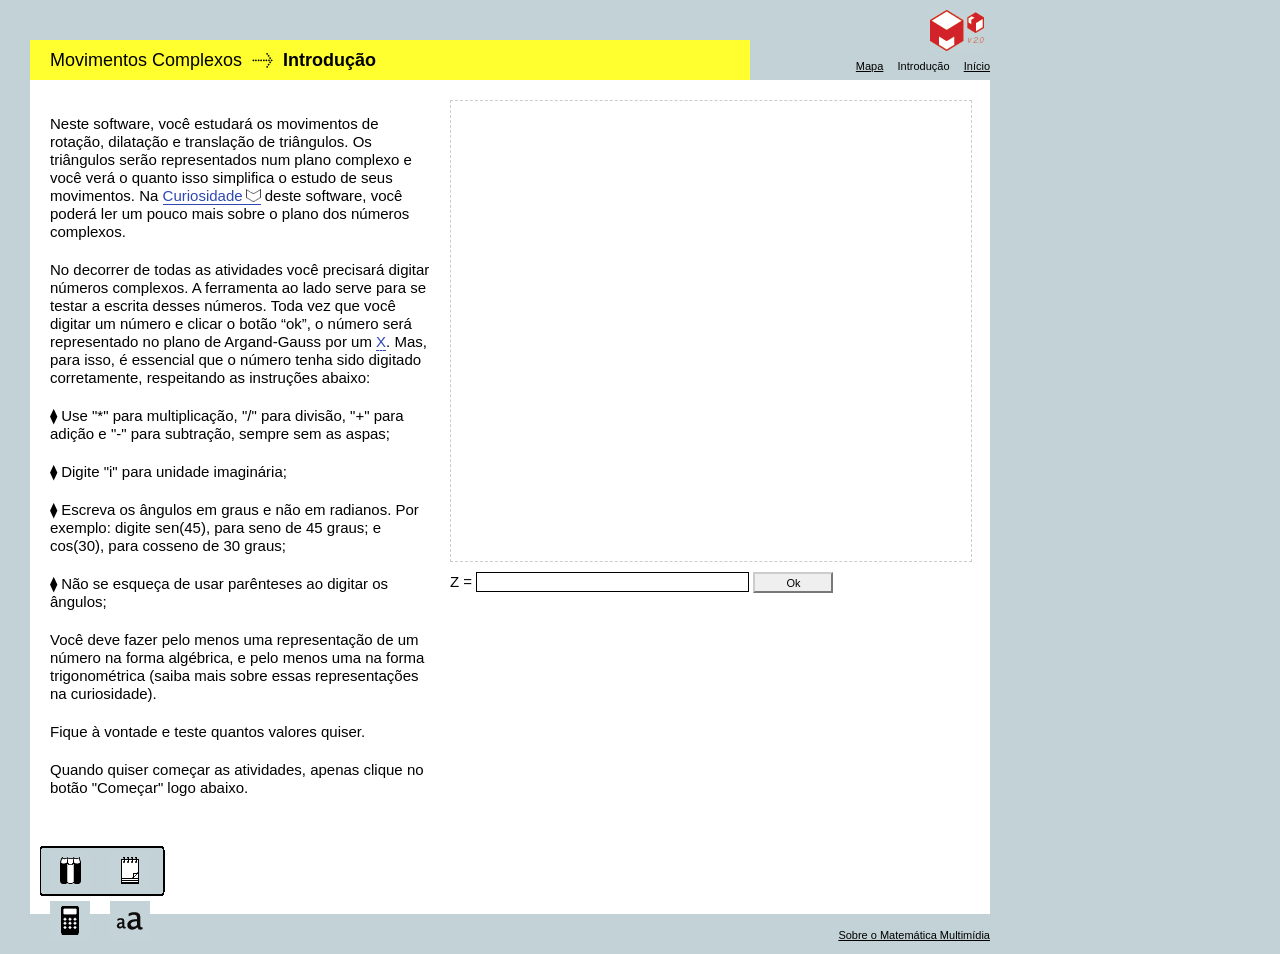
<file: introducao.html>
﻿<!DOCTYPE html PUBLIC "-//W3C//DTD XHTML 1.0 Strict//EN"
"http://www.w3.org/TR/xhtml1/DTD/xhtml1-strict.dtd">
<html xmlns="http://www.w3.org/1999/xhtml" xml:lang="pt-br" lang="pt-br">

<head>
    <meta http-equiv="Content-Type" content="text/html; charset=utf-8" />
    <meta http-equiv="X-UA-Compatible" content="IE=EmulateIE8" />

    <!-- Geogebra -->
    <meta name=viewport content="width=device-width,initial-scale=1">
    <script src="https://www.geogebra.org/apps/deployggb.js"></script>

    <link rel="stylesheet" type="text/css" href="css/estilo.css" media="screen, projection" title="normal" />
    <link rel="alternate stylesheet" type="text/css" href="css/estilo2.css" title="grande" />
    <link rel="stylesheet" type="text/css" href="css/abertura.css" media="screen, projection" title="normal" />
    <link rel="alternate stylesheet" type="text/css" href="css/abertura2.css" media="screen, projection" title="grande" />

    <link rel="stylesheet" type="text/css" href="css/popup.css" media="screen, projection" />
    <link rel="stylesheet" type="text/css" href="css/notas.css" media="screen, projection" />
    <link rel="stylesheet" type="text/css" href="css/bloco.css" media="screen, projection" />
    <link rel="stylesheet" type="text/css" href="css/calculadora.css" media="screen, projection" />

    <script type="text/javascript" src="scripts/AC_RunActiveContent.js"></script>
    <script type="text/javascript" src="scripts/protoaculous.js"></script>
    <script type="text/javascript" src="scripts/salvaLocal.js"></script>
    <script type="text/javascript" src="scripts/popup.js"></script>
    <script type="text/javascript" src="scripts/notas.js"></script>
    <script type="text/javascript" src="scripts/bloco.js"></script>
    <script type="text/javascript" src="scripts/calculadora.js"></script>

    <script type="text/javascript" src="scripts/interface.js"></script>
    <script type="text/javascript" src="scripts/referencias.js"></script>
    <script type="text/javascript" src="scripts/curiosidades.js"></script>

    <script type="text/javascript" src="scripts/m3_geral.js"></script>
    <script type="text/javascript" src="scripts/complexos.js"></script>
    <script type="text/javascript" src="scripts/introducao_correcao.js"></script>
    <script type="text/javascript" src="scripts/introducao_conteudo.js"></script>

    <script type="text/javascript">
        var PosicaoAtual = {
            Atividade: 0,
            Parte: 0
        };
        var Links = $H({
            link_x: {
                conteudo: '<img src="imgs/elemento_preto.png" width="30px" alt=""/>',
                layout: ['seta_baixo', 'esquerda'],
                largura: 2
            }
        });
    </script>

    <title>Movimentos Complexos</title>
</head>

<body>
    <div id="container">
        <div id="cabecalho">
            <div id="onde_estou">
                <h1>Movimentos Complexos</h1> <img src="img_layout/setinha-cabecalho.gif" alt="" />
                <h2>Introdução</h2>
            </div>
            <div id="logo"></div>
            <div id="links">
                <a href="mapa.html">Mapa</a>
                <span>Introdução</span>
                <a href="index.html">Início</a>
            </div>
            <br class="limpador" />
        </div>
        <div id="abertura">
            <div id="conteudo">

                <div id="texto_abertura">
                    <p>
                        Neste software, você estudará os movimentos de rotação, dilatação e translação de triângulos. Os triângulos serão representados num plano complexo e você verá o quanto isso simplifica o estudo de seus movimentos. Na <a id="gauss">Curiosidade</a>                        deste software, você poderá ler um pouco mais sobre o plano dos números complexos.
                    </p>
                    <p>
                        No decorrer de todas as atividades você precisará digitar números complexos. A ferramenta ao lado serve para se testar a escrita desses números. Toda vez que você digitar um número e clicar o botão “ok”, o número será representado no plano de Argand-Gauss
                        por um <a id="link_x">X</a>. Mas, para isso, é essencial que o número tenha sido digitado corretamente, respeitando as instruções abaixo:
                    </p>
                    <p>
                        &#10731; Use "*" para multiplicação, "/" para divisão, "+" para adição e "-" para subtração, sempre sem as aspas;
                    </p>
                    <p>
                        &#10731; Digite "i" para unidade imaginária;
                    </p>
                    <p>
                        &#10731; Escreva os ângulos em graus e não em radianos. Por exemplo: digite sen(45), para seno de 45 graus; e cos(30), para cosseno de 30 graus;
                    </p>
                    <p>
                        &#10731; Não se esqueça de usar parênteses ao digitar os ângulos;
                    </p>
                    <p>
                        Você deve fazer pelo menos uma representação de um número na forma algébrica, e pelo menos uma na forma trigonométrica (saiba mais sobre essas representações na curiosidade).
                    </p>
                    <p>
                        Fique à vontade e teste quantos valores quiser.
                    </p>
                    <p>
                        Quando quiser começar as atividades, apenas clique no botão "Começar" logo abaixo.
                    </p>
                    <br class="limpador" />
                    <br class="limpador" />
                    <div class="a_esquerda">
                        <div class="a_esquerda apontador">
                            <a href="mapa.html">Começar</a>
                        </div>
                        <div class="a_esquerda seta_apontador"></div>
                    </div>
                </div>
                <!--<div id="imgs_abertura">-->
                <!--<img src="imgs/introducao.jpg">-->

                <br class="limpador" />
            </div>
        </div>
        <br class="limpador" />
        <div id="rodape">
            <a href="http://m3.ime.unicamp.br" target="_blank">Sobre o Matemática Multimídia</a>
        </div>
    </div>

    <div id="applet">
        <div id="borda_applet" class="altura_applet_5 borda sem_fundo">
            <div id="ggbApplet"></div>
            <script>
                var ggbApp = new GGBApplet({
                    "appName": "classic",
                    "width": 520,
                    "height": 460,
                    "filename": "applets/complexos_introducao.ggb",
                    "showResetIcon": false,
                    "enableRightClick": false,
                    "enableShiftDragZoom": false,
                    "showMenuBar": false,
                    "showToolBar": false,
                    "showToolBarHelp": false,
                    "showAlgebraInput": false,
                    "useBrowserForJS": true
                }, true);
                window.addEventListener("load", function() {
                    ggbApp.inject('ggbApplet');
                });
            </script>
            <div class="canto sup_esq"></div>
            <div class="canto sup_dir"></div>
            <div class="canto inf_esq"></div>
            <div class="canto inf_dir"></div>
            <div id="associado"></div>
        </div>

        <div id="comandos">
            Z = <input style="border: 1px solid black; font-size: 15px;" size="29" id="respostaZ" type="text" /></td>
            <input type="button" id="botao_callb" class="botao botao_medio" value="Ok" onclick="javascript:corrigirExpressao();" />
            <br><br>
            <p><span id="msgDinamicaEspecifica" style="color : #ff0000;"> </span></p>
        </div>
    </div>

    <div id="ferramentas">
        <a href="javascript:;" onclick="return false;" id="link_notas"><span class="escondido">referencias</span></a>
        <a href="javascript:;" onclick="return false;" id="link_bloco"><span class="escondido">bloco de notas</span></a>
        <a href="javascript:;" id="link_calculadora" onclick="javascript:calculadora();"><span class="escondido">calculadora</span></a>
        <a href="javascript:setActiveStyleSheet('grande');" id="link_acessibilidade"><span class="escondido">acessibilidade</span></a>
    </div>
    <div id="calc" class="escondido"></div>
</body>

</html>
</file>
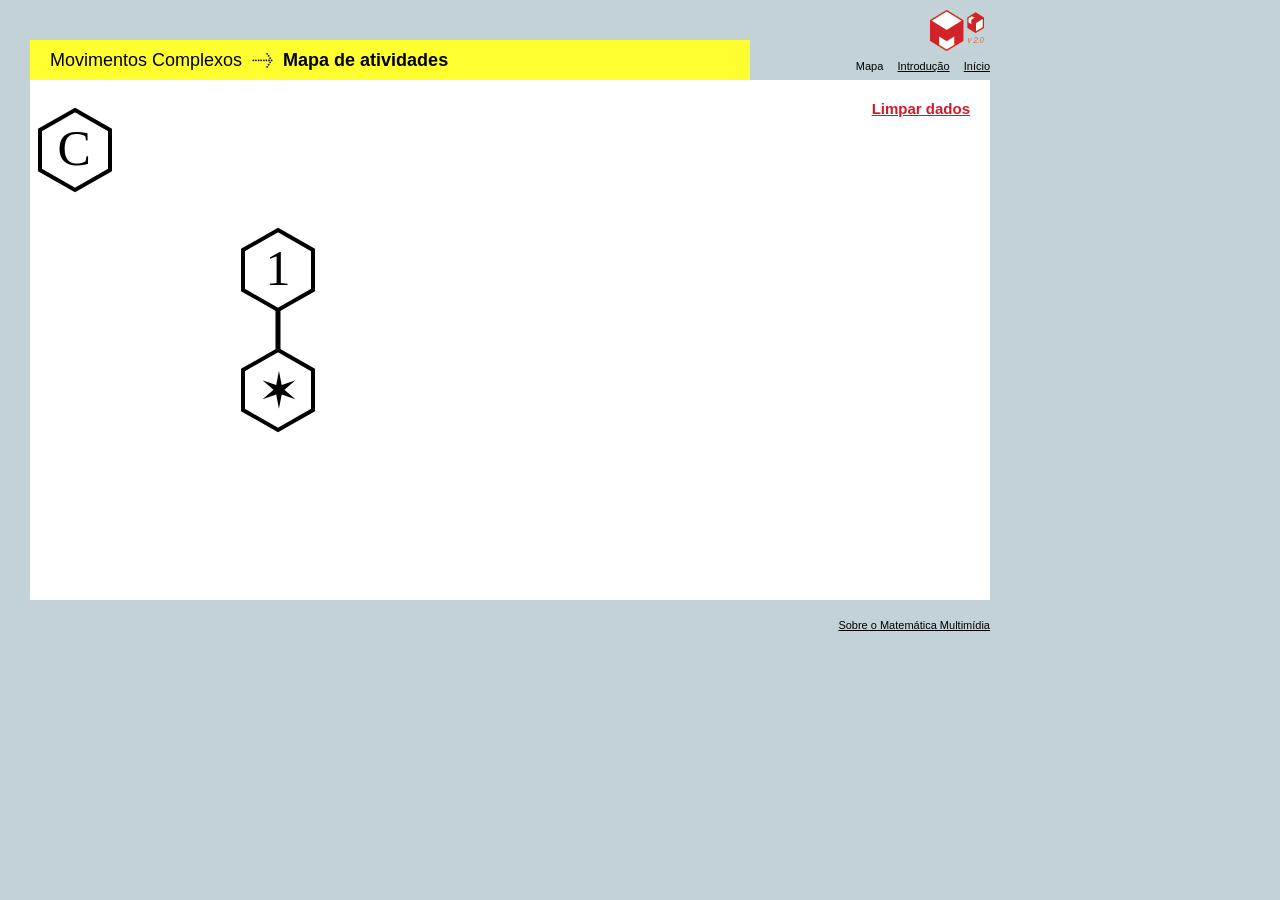
<file: mapa.html>
<!DOCTYPE html PUBLIC "-//W3C//DTD XHTML 1.0 Strict//EN"
"http://www.w3.org/TR/xhtml1/DTD/xhtml1-strict.dtd">
<html xmlns = "http://www.w3.org/1999/xhtml"  xml:lang = "pt-br"  lang = "pt-br">
	<head>
		<meta http-equiv="Content-Type" content="text/html; charset=utf-8" />
		<meta http-equiv="X-UA-Compatible" content="IE=EmulateIE8" />
		<link rel="stylesheet" type="text/css" href="css/mapinha.css" media="screen, projection" />
		<link rel="stylesheet" type="text/css" href="css/abertura.css" media="screen, projection" />
		<link rel="stylesheet" type="text/css" href="css/popup.css" media="screen, projection" />
		<script type="text/javascript" src="scripts/AC_RunActiveContent.js"></script>
		<script type="text/javascript" src="scripts/protoaculous.js"></script>
		<script type="text/javascript" src="scripts/salvaLocal.js"></script>
		<script type="text/javascript" src="scripts/popup.js"></script>
		<script type="text/javascript" src="scripts/m3_geral.js"></script>
		<script type="text/javascript" src="scripts/mapinha.js"></script>

		<title>Movimentos Complexos</title>
		<script type="text/javascript">
			var nomeSoft='complexos';

			function resetar() {
				if(this.resultado == 'sim') {
					$('SalvaLocal').ApagaTudo(nomeSoft);
					location.reload();
				}
			}

			var Perguntas = $H({
				limpar: {
					conteudo: '<p>Isso irá apagar todos os dados armazenados, como respostas guardadas, para essa unidade.</p><p style="margin-top:10px;">Você tem certeza?</p>',
					layout: ['seta_cima','direita'],
					largura: 10,
					callback: resetar,
					// se o usuário clicar em 'Sim', o popup chamará a funcao funcao_pede na qual this.resultado será 'sim'
					// Veja que essa função deve estar definida, ou ser definida nesse exato momento (como no exemplo "pede2")
					respostas: [{sim: 'Sim'}, {nao: 'Não'}]
				}
			});
		</script>
	</head>
	<body>
		<div id="container">
			<div id="cabecalho">
				<div id="onde_estou">
					<h1>Movimentos Complexos</h1> <img src="img_layout/setinha-cabecalho.gif" alt=""/> <h2>Mapa de atividades</h2>
				</div>
				<div id="logo"></div>
				<div id="links">
					<span>Mapa</span>
					<a href="introducao.html">Introdução</a>
					<a href="index.html">Início</a>
				</div>

				<br class="limpador" />
			</div>

			<div id="abertura">
				<div id="conteudo">
					<a id="limpar" style="position:absolute; right:20px; top: 20px; color:RGB(210,25,42); font-weight:bold; ">Limpar dados</a>

				</div>
			</div>
			<br class="limpador" />
			<div id="rodape">
				<a href="http://m3.ime.unicamp.br" target="_blank">Sobre o Matemática Multimídia</a>
			</div>
		</div>
	</body>

	<script>
	fetch("scripts/estrutura.xml")
			.then(function(response){
			response.text().then(function(data){
				const m = new Mapinha("conteudo", nomeSoft);
				m.parseXml(data);
				m.adicionaBotoesItens();
				});
			})
			.catch(function(err){
			console.error('Failed retrieving information', err);
			});
	</script>

</html>
</file>
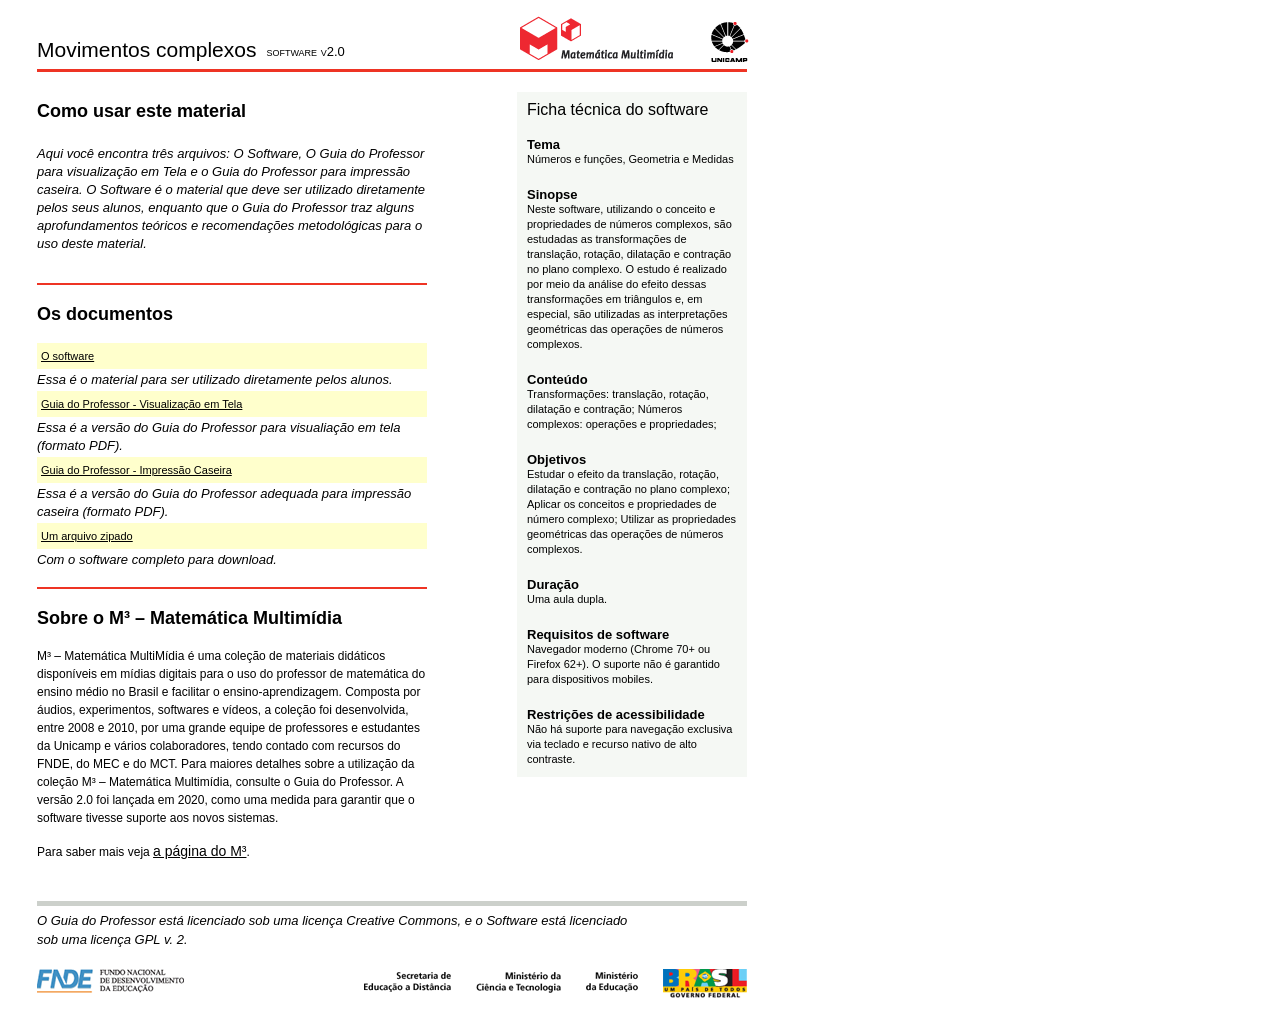
<file: visualizar.html>
<!DOCTYPE html PUBLIC "-//W3C//DTD XHTML 1.0 Strict//EN"
"http://www.w3.org/TR/xhtml1/DTD/xhtml1-strict.dtd">
<html xmlns="http://www.w3.org/1999/xhtml" xml:lang="pt-br" lang="pt-br">

<head>
    <script type="text/javascript" src="scripts/protoaculous.js"></script>
    <script type="text/javascript" src="scripts/conteudovisualizar.js"></script>
    <meta http-equiv="Content-Type" content="text/html; charset=utf-8" />
    <style type="text/css" media="screen, projection">
        * {
            font: 15px/18px "Fira Sans", sans-serif;
            list-style-type: none;
            margin: 0;
            padding: 0;
            text-decoration: none;
            border: none;
            color: black;
        }
        
        html {
            overflow: auto;
        }
        
        body {
            background-color: white;
        }
        
        strong {
            font-weight: bold;
        }
        
        em {
            font-style: italic;
        }
        /* cabeçalho e textos, corpo mais geral do site */
        
        #container {
            width: 710px;
            margin-left: 37px;
            margin-right: 10px;
        }
        
        #cabecalho {
            width: 100%;
            height: 32px;
            border-bottom: 3px solid RGB(238, 52, 36);
            padding-top: 37px;
        }
        
        #cabecalho h1 {
            float: left;
            font-size: 21px;
            line-height: 25px;
        }
        
        #cabecalho h2 {
            float: left;
            font-size: 13px;
            line-height: 30px;
            margin-left: 10px;
            font-variant: small-caps;
        }
        
        #logo {
            float: right;
            margin-top: -25px;
            margin-right: -2px;
        }
        
        #logo #unicamp {}
        
        #logo #projeto {
            margin-right: 30px;
        }
        
        #conteudo {
            width: 100%;
            margin-top: 20px;
            float: left;
        }
        
        #conteudo #esquerda {
            float: left;
            width: 390px;
            padding: 10px 10px 10px 0px;
        }
        
        #conteudo #esquerda h2 {
            font-family: "Fira Sans", sans-serif;
            font-size: 18px;
            font-weight: bold;
            margin-bottom: 5px;
        }
        
        #conteudo #esquerda h3 {
            font-family: "Fira Sans", sans-serif;
            font-size: 13px;
            font-weight: 600;
            margin-top: 20px;
        }
        
        #conteudo #esquerda p {
            font-size: 13px;
            font-family: "Fira Sans", sans-serif;
            font-style: italic;
            width: 392px;
        }
        
        #conteudo #esquerda a {
            font-size: 11px;
            color: RGB(0, 0, 170);
            text-decoration: underline;
        }
        
        #conteudo #esquerda #sobre {
            border-top: 2px solid RGB(238, 52, 36);
            width: 390px;
            padding-top: 20px;
        }
        
        #conteudo #esquerda #sobre h2 {
            font-size: 18px;
            font-family: "Fira Sans", sans-serif;
            font-weight: bold;
            margin-bottom: 20px;
        }
        
        #conteudo #esquerda #sobre p {
            margin-bottom: 15px;
            width: 392px;
            font-style: normal;
            font-size: 12px;
        }
        
        .desabilitado {
            text-decoration: none !important;
            background: RGB(245, 248, 244) !important;
        }
        
        .desabilitado:visited {
            background: RGB(245, 248, 244) !important;
        }
        
        .desabilitado:hover {
            color: black !important;
            background: RGB(245, 248, 244) !important;
        }
        
        #conteudo #direita {
            float: left;
            width: 210px;
            background-color: RGB(245, 248, 244);
            padding: 10px;
            margin-left: 80px;
        }
        
        #conteudo #direita h2 {
            font-size: 16px;
            line-height: 15px;
            margin-bottom: 5px;
        }
        
        #conteudo #direita h3 {
            font-family: "Fira Sans", sans-serif;
            font-size: 13px;
            line-height: 15px;
            font-weight: 600;
            margin-top: 20px;
        }
        
        #conteudo #direita p {
            font-size: 11px;
            line-height: 15px;
        }
        
        #patrocinio {
            width: 710px;
            margin-top: 15px;
            border-top: 5px solid RGB(204, 208, 203);
            padding-top: 5px;
        }
        
        #patrocinio p {
            width: 607px;
        }
        
        #patrocinio img {
            padding-right: 15px;
            margin-top: 5px;
        }
        
        .limpador {
            height: 5px;
            clear: both;
        }
        
        .a_esquerda {
            float: left;
        }
        
        .a_direita {
            float: right;
        }
        
        .sem_padding {
            padding: 0 !important;
        }
        
        .espaco_superior {
            margin-top: 15px;
        }
        
        #conteudo #esquerda a {
            display: block;
            padding: 4px;
            margin: 2px 0;
            background: #ffc;
            color: black;
        }
        
        #conteudo #esquerda a:visited {
            background: RGB(245, 248, 244);
        }
        
        #conteudo #esquerda a:hover {
            color: #fff;
            background: RGB(238, 52, 36);
        }
        
        #conteudo #esquerda #sobre a {
            display: inline;
            font-size: 14px;
            font-family: "Fira Sans", sans-serif;
            background: none;
            padding: 0;
            margin: 0;
        }
        
        #conteudo #esquerda #sobre a:visited {
            color: #111;
        }
        
        #conteudo #esquerda #sobre a:hover {
            color: #fff;
            background: RGB(238, 52, 36);
            text-decoration: none
        }
        
        .arquivo_principal {
            background: #f44 !important;
            color: white !important;
            font-weight: bold;
        }
        
        #patrocinio .a_esquerda p * {
            font-size: 13px;
        }
        
        em {
            font-family: "Fira Sans", sans-serif;
            font-style: italic;
        }
        
        hr {
            border-top: 2px solid RGB(238, 52, 36);
            margin: 30px 0 20px;
        }
    </style>



    <title>
        Experimento
    </title>
</head>

<body>


    <div id="container">
        <div id="cabecalho">
            <h1>
                <script type="text/javascript">
                    document.write(nome_do_software);
                </script>
            </h1>
            <h2>
                <script type="text/javascript">
                    document.write(tipo);
                </script>
            </h2>
            <div id="logo">
                <script type="text/javascript">
                    document.write('<a href="' + site_projeto + '">');
                </script>
                <img id="projeto" alt="logo da Matemática Multimídia" src="imgs/logo.png" />
                <script>
                    document.write('</a>');
                </script>
                <a href="http://www.unicamp.br">
                    <img id="unicamp" alt="logo da unicamp" src="imgs/logo_unicamp.gif" />
                </a>
            </div>
        </div>
        <div id="conteudo">
            <div id="esquerda">
                <h2 style="padding-bottom: 20px;">Como usar este material</h2>
                <p>
                    <script type="text/javascript">
                        document.write(como_usar);
                    </script>
                </p>
                <hr />
                <h2>Os documentos</h2>

                <div id="impressao"></div>
                <div id="visualizacao"></div>
                <a href="../softwareM3.zip">Um arquivo zipado</a>
                <p>Com o software completo para download.</p>
                <br class="limpador" />

                <div id="sobre">
                    <h2>Sobre o M³ &ndash; Matemática Multimídia</h2>
                    <p>
                        <script type="text/javascript">
                            document.write(sobre_projeto);
                        </script>
                    </p>
                    <p>
                        <script type="text/javascript">
                            document.write('Para saber mais veja <a href="' + site_projeto + '">a página do M³</a>.');
                        </script>
                    </p>
                </div>
            </div>
            <div id="ficha_tecnica"></div>
        </div>

        <br class="limpador" />
        <div id="patrocinio">
            <div class="a_esquerda">

            </div>
            <div class="a_esquerda">
                <p>
                    <em>
							<script type="text/javascript">
								document.write(sobre_licensas);
							</script>
						</em>
                </p>
            </div>
            <br class="limpador" />
            <div class="a_esquerda espaco_superior">
                <script type="text/javascript">
                    document.write('<a href="' + link_fnde + '">');
                </script>
                <img class="a_esquerda" src="imgs/fnde.png" />
                <script>
                    document.write('</a>');
                </script>
            </div>
            <div class="a_direita espaco_superior">
                <script type="text/javascript">
                    document.write('<a href="' + link_seed + '">');
                </script>
                <img class="a_esquerda" src="imgs/educacao_distante.png" />
                <script>
                    document.write('</a>');
                    document.write('<a href="' + link_mct + '">');
                </script>
                <img class="a_esquerda" src="imgs/ciencia.png" />
                <script>
                    document.write('</a>');
                    document.write('<a href="' + link_mec + '">');
                </script>
                <img class="a_esquerda" src="imgs/educacao.png" />
                <script>
                    document.write('</a>');
                    document.write('<a href="' + link_governo + '">');
                </script>
                <img class="a_esquerda sem_padding" src="imgs/brasil.png" />
                <script>
                    document.write('</a>');
                </script>
            </div>
            <br class="limpador" />
        </div>

    </div>

</body>

<script type="text/javascript">
    document.title = nome_do_software;
    var titulo_impressao = 0;
    var titulo_visualizacao = 0;
    var ficha_tecnica = 0;

    Impressao.each(function(item) {
        dados = item.value;
        var pai = $('impressao');
        if (titulo_impressao == 0) {
            pai.insert(new Element('h3').update(' '));
            titulo_impressao = 1;
        }
        pai.insert(new Element('a', {
            id: dados.id,
            href: dados.arquivo
        }).update(dados.titulo));
        pai.insert(new Element('p', {
            id: 'conteudo_' + dados.id
        }).update(dados.conteudo));
    });

    Visualizacao.each(function(item) {
        dados = item.value;
        var pai = $('visualizacao');
        if (titulo_visualizacao == 0) {
            pai.insert(new Element('h3').update('Para visualização na tela'));
            titulo_visualizacao = 1;
        }
        pai.insert(new Element('a', {
            href: dados.arquivo
        }).update(dados.titulo));
        pai.insert(new Element('p').update(dados.conteudo));
    });

    FichaTecnica.each(function(item) {
        dados = item.value;
        if (ficha_tecnica == 0) {
            div_ficha = new Element('div', {
                id: 'direita'
            });
            div_ficha.insert(new Element('h2').update('Ficha técnica do software'));
            ficha_tecnica = 1;
        }
        div_ficha.insert(new Element('h3').update(dados.titulo));
        div_ficha.insert(new Element('p').update(dados.conteudo));
    });

    if (div_ficha) {
        var pai = $('ficha_tecnica');
        pai.insert(div_ficha);
    }

    var endereco = window.location;
    endereco = endereco.toString();
    if (endereco.substr(0, 7) == 'http://' || endereco.substr(0, 8) == 'https://')
        a = 1;
    else {
        $('software').href = "#";
        $('software').addClassName('desabilitado');
        $('conteudo_software').update('Você deve ter aberto este arquivo html diretamente. Este software deve ser utilizado online, através do site <a target="blank"; href="https://m3.ime.unicamp.br/">https://m3.ime.unicamp.br/</a>.');
    }
</script>

</html>
</file>
<file: css/abertura.css>
* {
    font: 15px/18px "Fira Sans", sans-serif;
    list-style-type: none;
    margin: 0;
    padding: 0;
    border: none;
    color: black;
}

html {
    overflow: auto;
}

body {
    background-color: #C3D2D7;
}

strong,
strong * {
    font-weight: bold;
}

em,
em * {
    font-style: italic;
}

big {
    font-size: 21px;
    line-height: 25px;
}

small {
    font-size: 11px;
    line-height: 13px;
}

sub,
sup {
    font-size: 10px;
}


/* cabeçalho e textos, corpo mais geral do site */

#abertura {
    position: relative;
    float: left;
    height: auto;
    width: 100%;
    z-index: 1;
}

#texto_abertura {
    margin: 15px 20px 40px 0;
    padding-left: 20px;
    width: 380px;
    float: left;
}

#texto_compatibilidade {
    margin: 40px 20px 20px 0;
    padding-left: 20px;
    width: 540px;
}

#texto_compatibilidade p {
    padding-bottom: 20px;
}

#verificacoes {
    width: 700px;
    margin: 0px 20px 20px 20px;
    border-top: 1px solid #CCC;
}

#verificacoes .coluna {
    margin-left: 10px;
    width: 225px;
    float: left;
    margin-top: 10px;
}

#verificacoes .coluna h2 {
    font-weight: bold;
    margin-bottom: 10px;
}

#verificacoes .coluna p,
#verificacoes .coluna span {
    font-style: italic;
    margin-bottom: 15px;
    font-size: 11px;
    line-height: 16px;
}

#verificacoes .coluna1 {
    margin-left: 0 !important;
}

#texto_abertura p {
    padding-bottom: 20px;
}

#imgs_abertura {
    margin: 40px 20px;
    width: 380px;
    float: left;
}

#apresentacao {
    width: 920px;
    padding: 20px;
}

#imagem_apresentacao {
    background: RGB(255, 255, 47);
    width: 100%;
    height: 270px;
    position: relative;
    margin-bottom: 10px;
}

#texto_apresentacao {
    width: 360px;
    height: auto;
    padding: 10px;
    position: absolute;
    right: 10px;
    bottom: 10px;
    z-index: 150;
    background-color: #FFF;
}

#patrocinio {
    width: 920px;
    padding: 0 20px 0 20px;
    margin-top: 40px;
}

#patrocinio img {
    padding-right: 20px;
}

#patrocinio_unicamp {
    margin-top: 3px;
}

#iniciar {
    margin-top: 5px;
}

#fichas {
    width: 926px;
    padding: 20px 20px 20px 15px;
}

#fichas a {
    display: inline;
    text-decoration: underline;
    padding: 0 5px;
}

#container {
    width: 960px;
    margin-left: 30px;
    margin-right: 10px;
}

#cabecalho {
    width: 100%;
    height: 80px;
}

#onde_estou {
    width: 720px;
    height: 40px;
    margin-top: 40px;
    background-color: #FFFF30;
    float: left;
    position: relative;
}

#onde_estou * {
    font-size: 18px;
    line-height: 40px;
    display: inline;
}

#onde_estou h1 {
    margin-left: 20px;
    margin-right: 10px;
    float: left;
}

#onde_estou img {
    float: left;
    margin-top: 13px;
}

#onde_estou h2 {
    margin-left: 10px;
    font-weight: bold;
    float: left;
}

#onde_estou .numero_atividade {
    width: 26px;
    height: 30px;
    background: url(../img_layout/hexagono-amarelo-fraco.gif) no-repeat;
    position: absolute;
    margin-left: -13px;
    margin-top: -15px;
    line-height: 30px;
    text-align: center;
    font-size: 12px;
}

#links {
    float: left;
    width: 240px;
    text-align: right;
    margin-top: 5px;
}

#links a {
    font-size: 11px;
    margin-left: 10px;
    text-decoration: underline;
}

#links span {
    font-size: 11px;
    margin-left: 10px;
}

#logo {
    float: right;
    background: url(../img_layout/logo.gif) no-repeat 0 10px;
    width: 60px;
    height: 51px;
}

#conteudo {
    width: 100%;
    background-color: #FFF;
    padding-top: 20px;
}

#conteudo h1 {
    margin-left: 20px;
    margin-right: 5px;
    font-size: 23px;
}

#conteudo h1 i {
    margin-left: 20px;
    margin-right: 5px;
    font-size: 18px;
}

.link_curiosidade {
    background: url(../img_layout/curiosidadesinha.gif) right center no-repeat;
    padding-right: 18px;
    text-decoration: none !important;
    border-bottom: 1px solid #2E47B2;
    color: #2E47B2;
}


/* classes para o popup de ficha técnica */

.popup .ficha_tecnica {
    padding: 0 10px;
}

.popup .ficha_tecnica h2 {
    color: #000;
    margin-bottom: 20px;
    font-weight: bold;
}

.popup .ficha_tecnica h3 {
    color: #000;
    font-style: italic;
}

.popup .ficha_tecnica p {
    margin-bottom: 10px;
}

.popup .ficha_tecnica .texto {
    height: auto;
    overflow: auto;
}

.popup .ficha_tecnica .fechar_popup {
    float: right;
    font: 13px/16px "Lucida Sans Unicode" "Lucida Sans";
    text-decoration: underline;
}


/* rodapé */

.apontador {
    padding: 0 3px 0 7px;
    background-color: RGB(255, 254, 44);
    border-left: 1px solid #000;
    border-top: 1px solid #000;
    border-bottom: 1px solid #000;
    height: 19px;
    float: left;
    z-index: 2;
    position: relative;
}

.apontador a {
    text-decoration: underline;
}

.seta_apontador {
    position: relative;
    background: url(../img_layout/apontador.jpg) no-repeat;
    float: left;
    width: 13px;
    height: 21px;
    z-index: 1;
    margin-left: -2px;
}

#rodape {
    text-align: right;
    line-height: 40px;
}

#rodape a {
    margin-left: 10px;
    font-size: 11px;
    text-decoration: underline;
}

#ferramentas {
    width: 125px;
    height: 50px;
    background: url(../img_layout/barra-ferramentas.gif) no-repeat;
    position: fixed;
    left: 40px;
    bottom: 4px;
    z-index: 2000;
}

#ferramentas a {
    display: block;
    width: 40px;
    height: 40px;
    margin: 5px 10px;
    float: left;
}

#link_notas {
    background: url(../img_layout/notas-off.gif);
}

#link_notas:hover {
    background: url(../img_layout/notas-on.gif);
}

#link_bloco {
    background: url(../img_layout/bloco-off.gif);
}

#link_bloco:hover {
    background: url(../img_layout/bloco-on.gif);
}

#link_calculadora {
    background: url(../img_layout/calculadora-off.gif);
}

#link_calculadora:hover {
    background: url(../img_layout/calculadora-on.gif);
}

#link_acessibilidade {
    background: url(../img_layout/acessibilidade-off.gif);
}

#link_acessibilidade:hover {
    background: url(../img_layout/acessibilidade-on.gif);
}

.link_curiosidade {
    background: url(../img_layout/curiosidadesinha.gif) right center no-repeat;
    padding-right: 18px;
    text-decoration: none !important;
    border-bottom: 1px solid #2E47B2;
    color: #2E47B2;
}


/* calculadora */

#calc {
    width: 245px;
    height: 261px;
    background: url(../img_layout/calc.gif) no-repeat;
    position: fixed;
    bottom: 58px;
    left: 39px;
    z-index: 1201;
}


/* Classes auxiliares*/

.escondido {
    visibility: hidden;
    display: none;
}

.limpador {
    height: 5px;
    clear: both;
}

.largura1 {
    width: 20px;
}

.largura2 {
    width: 40px;
}

.largura3 {
    width: 60px;
}

.largura4 {
    width: 80px;
}

.largura5 {
    width: 100px;
}

.margem_inferior {
    margin-bottom: 20px;
}

.margem_questao {
    margin-left: 30px !important;
}

.margem_topo {
    margin-top: 40px !important;
}

.a_esquerda {
    float: left;
}

.a_direita {
    float: right;
}

.sem_padding {
    padding: 0 !important
}

.applet {
    border: 1px dotted #CCC;
    padding: 10px;
}

#velatura {
    background-color: #A6A6A6;
    height: 100%;
    width: 100%;
    position: fixed;
    top: 0;
    left: 0;
    z-index: 500;
}

.botao {
    height: 21px;
    font-size: 11px;
    margin-right: 7px;
    padding-bottom: 2px;
    text-align: center;
    border: 2px outset #CCC;
}

.botao:active {
    border: 2px inset #CCC;
}

.botao.desabilitado,
.botao.desabilitado:active {
    color: #999;
    border: 2px outset grey;
}

.botao_pequeno {
    width: 50px;
}

.botao_medio {
    width: 80px;
}

.botao_grande {
    width: 110px;
}

.botao_gigante {
    width: 170px;
}
</file>
<file: css/popup.css>
a { text-decoration: underline;}


.link_informativo
{
	border-bottom: 1px dashed #2E47B2;
	text-decoration: none !important;
	color: #2E47B2;
	display: inline !important;
	margin: 0 !important;
	float: none !important;
}

/* Popup */

.popup_container{ position: absolute; z-index: 1300;}
.popup_container *{ cursor: default;}
.desesperados {position: fixed; top: 200px; left:200px;}
.aviso .popup{ background: #fff url(../img_layout/exclamacao.gif) no-repeat 0 center; border: 2px solid RGB(210, 35,42) !important; padding-left:30px !important; font-size: 11px !important; line-height: 14px !important;}
.popup_container .popup{ background-color: #fff; border: 2px solid black; padding: 10px; }
.desesperados .popup{ background-color: RGB(191,255,128) !important; border: 2px solid black; padding: 10px; }
.desesperados p, .desesperados div {margin-bottom:10px; }
.popup_container .popup a{text-decoration: underline; cursor: pointer;}
.popup_container .seta_baixo
{
	background: url(../img_layout/popup-seta-baixo.gif) no-repeat;
	width: 24px;
	height: 14px;
	position: absolute;
	margin-top: -2px;
}

.popup_container .seta_baixissimo
{
	background: url(../img_layout/popup-seta-baixissimo.gif) no-repeat;
	width: 24px;
	height: 14px;
	position: absolute;
	margin-top: -2px;
}

.popup_container .seta_cima
{
	background: url(../img_layout/popup-seta-cima.gif) no-repeat;
	width: 24px;
	height: 14px;
	position: absolute;
	margin-top: -12px;
}

.popup_container .seta_direita
{
	background: url(../img_layout/popup-seta-direita.gif) no-repeat;
	width: 14px;
	height: 24px;
	position: absolute;
	right: 0;
	margin-right: -12px;
}

.popup_container .sombra_direita
{
	background: url(../img_layout/popup-sombra-direita.gif) repeat-y;
	width: 2px;
	top: 2px;
	position: absolute;
	right: -2px;
}

.popup_container .sombra_baixo
{
	background: url(../img_layout/popup-sombra-baixo.gif) repeat-x;
	height: 2px;
	margin-left: 2px;
	position: absolute;
}

.popup_container .sombra_direita2
{
	width: 2px;
	top: 2px;
	position: absolute;
	right: -2px;
}

.popup_container .sombra_baixo2
{
	height: 2px;
	margin-left: 2px;
	position: absolute;
}
</file>
<file: css/estilo.css>
* {
    font: 15px/18px "Fira Sans", sans-serif;
    list-style-type: none;
    margin: 0;
    padding: 0;
    border: none;
    color: black;
}

html {
    overflow: auto;
}

body {
    background-color: #C3D2D7;
}

strong,
strong * {
    font-weight: bold;
}

em,
em * {
    font-style: italic;
}

big {
    font-size: 21px;
    line-height: 25px;
}

small {
    font-size: 11px;
    line-height: 13px;
}

sub,
sup {
    font-size: 10px;
}


/* radio e checkbox */

.radio {
    background: transparent url(../img_layout/radio.gif) no-repeat scroll 0 0;
    cursor: pointer;
    display: block;
    float: left;
    text-indent: -9999px;
    width: 15px;
    height: 15px;
}

.radio.radio_checado {
    background-position: -15px 0;
}

.radio.desabilitado {
    background-position: -30px 0;
}

.radio.radio_checado.desabilitado {
    background-position: -45px 0;
}

.input_radio .radio {
    margin-left: 30px;
    margin-bottom: 5px;
    margin-right: 5px;
}

#questoes .questao .input_radio .incorreto .radio {
    background-color: transparent !important;
}

#questoes .questao .input_radio .correto .radio {
    background-color: transparent !important;
}

.check {
    background: transparent url(../img_layout/check.gif) no-repeat scroll -20px 0;
    cursor: pointer;
    display: block;
    float: left;
    text-indent: -9999px;
    width: 20px;
    height: 20px;
    margin-right: 10px;
}

.check.check_checado {
    background-position: 0 0;
}

.check.desabilitado {
    background-position: -40px 0;
}

.check.check_checado.desabilitado {
    background-position: -60px 0;
}


/* definições básicas */

.ancora {
    list-style-type: none !important;
    margin: 0 !important;
    padding: 0 !important;
    text-decoration: none !important;
    border: none !important;
}

.botao {
    height: 24px;
    margin-right: 7px;
    padding-bottom: 2px;
    text-align: center;
    border: 2px outset #CCC;
}

.botao:active {
    border: 2px inset #CCC;
}

.botao.desabilitado,
.botao.desabilitado:active {
    color: #999;
    border: 2px outset grey;
}

.botao_pequeno {
    width: 50px;
}

.botao_medio {
    width: 80px;
}

.botao_grande {
    width: 110px;
}

.botao_gigante {
    width: 170px;
}

.salva_local {
    float: right;
    width: 1px;
    margin-right: 550px;
}

#SalvaLocal {
    position: absolute;
    top: 0;
    left: 0;
}

.ggbToolbar {
    padding: 5px;
    background-color: #EFEFEF;
}

.ggbToolbar input {
    margin-right: 5px;
    height: 26px;
    width: 26px;
}

.ggbToolbar input.selecionado {
    border: 2px inset #0000FF;
}

.ggbToolbar input.mouseover {
    border: 2px inset #CCCCCC;
}

#partes {
    float: left;
    margin-top: 14px;
    height: auto;
    margin-left: -20px;
    width: 40px;
}

#software {
    position: relative;
    float: left;
    height: auto;
    margin-left: -20px;
    width: 100%;
    z-index: 1;
}

#fichas {
    width: 920px;
    padding: 20px 0 20px 15px;
}

#fichas a {
    display: inline;
    text-decoration: underline;
    padding: 0 5px;
}

.texto_solto {
    width: 380px;
    margin: 0 20px;
}

.texto_solto p {
    margin-bottom: 20px;
}

.texto_solto h2 {
    font-size: 13px;
    margin-bottom: 15px;
    margin-left: 0px;
    font-weight: bold;
}

.partes {
    margin-bottom: 7px;
    text-align: center;
}

.partes a {
    font-weight: bold;
    width: 20px;
    height: 20px;
    line-height: 20px;
    margin-left: 10px;
    text-align: center;
    position: relative;
    display: block;
    text-decoration: none !important;
}

.parte_feita a {
    background: url(../img_layout/parte_feita.gif) no-repeat;
    z-index: 3;
}

.parte_quase_feita a {
    background: url(../img_layout/parte_quase_feita.gif) no-repeat;
    z-index: 3;
}

.parte_atual {
    font-size: 18px;
    width: 31px;
    height: 31px;
    line-height: 30px;
    margin-left: 5px;
    color: #000;
    background: url(../img_layout/parte_atual.gif) no-repeat;
    display: block;
    position: relative;
    z-index: 3;
}

.parte_proxima {
    font-size: 11px;
    font-weight: normal;
    color: #000;
    width: 21px;
    height: 21px;
    margin-left: 10px;
    background: url(../img_layout/parte_proxima.gif) no-repeat;
    z-index: 2;
    position: relative;
}

#associado {
    width: 20px;
    height: 16px;
    background: url(../img_layout/associado.jpg) no-repeat;
    position: absolute;
    top: -200px;
    left: -200px;
    z-index: 10;
}

#associacao {
    position: absolute;
    left: -110px;
    bottom: -110px;
    width: 180px;
    height: 15px;
    background-color: RGB(255, 255, 189);
    border: 2px solid black;
    padding: 2px 1px 5px 5px;
}

#associacao p {
    width: 150px;
}

#associacao .icone_questao {
    float: right;
    margin-top: -1px;
    margin-right: 0 !important;
}

#applet {
    width: 522px;
    left: 450px;
    position: absolute;
    top: 100px;
    z-index: 2;
}

.altura_applet_1 {
    height: 140px !important;
    overflow: hidden;
}

.altura_applet_2 {
    height: 220px !important;
    overflow: hidden;
}

.altura_applet_3 {
    height: 300px !important;
    overflow: hidden;
}

.altura_applet_4 {
    height: 380px !important;
    overflow: hidden;
}

.altura_applet_5 {
    height: 460px !important;
    overflow: hidden;
}

#applet .borda {
    border: 1px dashed #CCC;
    background: url(../img_layout/fundo_applet.jpg) repeat-y 10px 0;
}

#applet .sem_fundo {
    background: none;
}

#applet #comandos {
    margin-top: 10px;
}

#applet #borda_applet {
    position: relative;
    overflow: visible;
}

#applet .borda_associado {
    border: 2px solid black;
}

#applet.associado .canto {
    height: 3px;
    width: 3px;
    position: absolute;
    overflow: hidden;
}

#applet.associado .sup_esq {
    top: 0;
    left: 0;
    margin: -2px 0 0 -2px;
    background: url(../img_layout/pt-sup-esq.gif);
}

#applet.associado .sup_dir {
    top: 0;
    right: 0;
    margin: -2px -2px 0 0;
    background: url(../img_layout/pt-sup-dir.gif);
}

#applet.associado .inf_esq {
    bottom: 0;
    left: 0;
    margin: 0 0 -2px -2px;
    background: url(../img_layout/pt-inf-esq.gif);
}

#applet.associado .inf_dir {
    bottom: 0;
    right: 0;
    margin: 0 -2px -2px 0;
    background: url(../img_layout/pt-inf-dir.gif);
}

#ferramentas {
    width: 125px;
    height: 50px;
    background: url(../img_layout/barra-ferramentas.gif) no-repeat;
    position: fixed;
    left: 40px;
    bottom: 4px;
    z-index: 1999;
}

#ferramentas a {
    display: block;
    width: 40px;
    height: 40px;
    margin: 5px 10px;
    float: left;
}

#link_notas {
    background: url(../img_layout/notas-off.gif);
}

#link_notas:hover {
    background: url(../img_layout/notas-on.gif);
}

#link_bloco {
    background: url(../img_layout/bloco-off.gif);
}

#link_bloco:hover {
    background: url(../img_layout/bloco-on.gif);
}

#link_calculadora {
    background: url(../img_layout/calculadora-off.gif);
}

#link_calculadora:hover {
    background: url(../img_layout/calculadora-on.gif);
}

#link_acessibilidade {
    background: url(../img_layout/acessibilidade-off.gif);
}

#link_acessibilidade:hover {
    background: url(../img_layout/acessibilidade-on.gif);
}

.link_curiosidade {
    background: url(../img_layout/curiosidadesinha.gif) right center no-repeat;
    padding-right: 18px;
    text-decoration: none !important;
    border-bottom: 1px solid #2E47B2;
    color: #2E47B2;
}

#container {
    width: 960px;
    margin-left: 30px;
    margin-right: 10px;
}

#cabecalho {
    width: 100%;
    height: 80px;
}

#onde_estou {
    width: 720px;
    height: 40px;
    margin-top: 40px;
    background-color: #FFFF30;
    float: left;
    position: relative;
}

#onde_estou * {
    font-size: 20px;
    line-height: 40px;
    display: inline;
}

#onde_estou h1 {
    margin-left: 20px;
    margin-right: 10px;
    float: left;
}

#onde_estou img {
    float: left;
    margin-top: 13px;
}

#onde_estou h2 {
    margin-left: 10px;
    font-weight: bold;
    float: left;
}

#onde_estou .numero_atividade {
    width: 26px;
    height: 30px;
    background: url(../img_layout/hexagono-branco.gif) no-repeat;
    /*position: absolute;*/
    float: left;
    margin-left: -13px;
    margin-top: -15px;
    line-height: 30px;
    text-align: center;
    font-size: 12px;
}

#onde_estou .desafio {
    width: 44px;
    height: 40px;
    background: url(../img_layout/desafio.gif) no-repeat;
    /*position: absolute;*/
    float: left;
    margin-left: -21px;
    margin-top: -21px;
    margin-right: -25px;
    line-height: 30px;
    text-align: center;
    font-size: 12px;
}

#links {
    float: left;
    width: 240px;
    text-align: right;
    margin-top: 5px;
}

#links a {
    font-size: 11px;
    margin-left: 10px;
    text-decoration: underline;
}

#logo {
    float: right;
    background: url(../img_layout/logo.gif) no-repeat 0 10px;
    width: 60px;
    height: 51px;
}


/* Texto de apresentaçãoo e questões */

#conteudo {
    width: 100%;
    background-color: #FFF;
    padding-top: 20px;
    min-height: 450px;
}

#conteudo h1 {
    margin-left: 20px;
    margin-right: 5px;
    font-size: 23px;
}

.caixa {
    width: 380px;
    margin: 0 20px 20px 20px;
    background: #F6F7E9;
    border: 1px solid #A6A6A6;
    background-color: #F6F7E9;
}

.caixa h2 {
    font-size: 13px;
    font-weight: bold;
    height: 30px;
    line-height: 30px;
    margin-left: 10px;
}

.caixa p {
    font-style: italic;
    margin: 0 20px 20px 40px;
    min-height: 20px;
}

.instrucoes p {
    background: url(../img_layout/instrucoes.gif) no-repeat;
    margin-left: 10px !important;
    padding-left: 30px;
}

.msg_valor_inicial * {
    color: black !important;
    font-style: italic;
}

.msg_valor_inicial {
    margin: -2px -18px 10px -10px;
    border-bottom: 2px dotted #FFF;
    padding: 0 0 5px 40px;
    height: 20px;
    position: relative;
    z-index: 1;
}

.msg_valor_inicial .depois {
    color: #a5a5a5 !important;
}

.valor_inicial .item {
    background: url(../img_layout/seta.gif) no-repeat 10px 0;
}

.valor_inicial .item.sem_titulo {
    margin-top: 10px;
}

.valor_inicial a {
    float: right;
    display: block;
    text-decoration: underline;
    font-size: 11px;
    margin: 5px 20px;
}

.valor_inicial input {
    border: 1px solid black;
    width: 314px;
    padding: 0 2px;
    margin: 0 0 5px 40px;
    height: 20px;
    font-size: 11px;
}

.valor_inicial.desabilitada {
    background-color: #d1d1d1;
}

.valor_inicial.desabilitada input[type="text"] {
    background-color: transparent;
    border: 1px dashed black;
}

.valor_dentro {
    margin: 0;
    background: #F6F7E9;
    border: 1px solid #A6A6A6;
    background-color: #F6F7E9;
}

.valor_dentro p {
    margin-left: 40px;
}

.valor_dentro .item {
    background: url(../img_layout/seta.gif) no-repeat 10px 0;
}

.valor_dentro .item.sem_titulo {
    margin-top: 10px;
}

.valor_dentro a {
    float: right;
    display: block;
    text-decoration: underline;
    font-size: 11px;
    margin: 5px 20px;
}

.valor_dentro input {
    border: 1px solid black;
    width: 314px;
    padding: 0 2px;
    margin: 10px 0 5px 40px !important;
    height: 20px;
    font-size: 11px;
}

.valor_dentro.desabilitada {
    background-color: #d1d1d1;
}

.valor_dentro.desabilitada input {
    background: none;
    border: 1px dashed black;
}

.valor_dentro .conteudo {
    margin-left: 30px;
}

.valor_dentro .caixas {
    width: 75px;
    margin-left: 10px;
}

.valor_dentro .label {
    float: left;
    width: 70px;
    font-size: 11px;
    padding-right: 10px;
    height: 18px;
}

.valor_dentro .input {
    float: none !important;
    width: 64px !important;
    border: 1px solid black;
    padding: 0 2px;
    margin: 0 20px 0 0 !important;
    height: 20px;
    font-size: 11px;
}


/* tabelas */

.tabela {
    float: left;
    padding: 0;
    border: 1px solid #000;
    border-collapse: collapse;
    table-layout: fixed;
    width: 20px;
    background: #FFF;
}

.tabela th {
    background: #000;
    height: 20px;
    color: #fff;
    text-align: center;
    border-right: 1px solid #FFF;
    font-size: 11px;
    overflow: hidden;
}

.tabela th.ultima_borda {
    border-right: 1px solid #000;
}

.tabela td {
    font-size: 11px;
    color: #000;
    text-align: center;
    height: 22px;
    border-width: 1px;
    padding: 0 2px;
    border-style: dotted solid;
    border-color: #AAA #000;
    overflow: hidden;
}

.tabela input {
    width: 15px;
    height: 15px !important;
    font-size: 11px !important;
    border: 1px solid black !important;
    padding: 0 2px !important;
    margin: 0 !important;
}

.largura0 {
    width: 0px;
}

.largura1 {
    width: 20px;
}

.largura2 {
    width: 40px;
}

.largura3 {
    width: 60px;
}

.largura4 {
    width: 80px;
}

.largura5 {
    width: 100px;
}

.largura6 {
    width: 120px;
}

.sem_borda {
    border-style: none none !important;
    border-width: 0px !important;
}

.semi_destacado {
    background: #83B6D1;
}

.seta_coluna {
    display: none;
    position: absolute;
    bottom: -10px;
    height: 5px;
    width: 10px;
    background: url(../img_layout/seta_coluna.jpg) no-repeat;
}

.seta_linha {
    display: none;
    position: absolute;
    right: -6px;
    height: 10px;
    width: 5px;
    background: url(../img_layout/seta_linha.jpg) no-repeat;
}

.calculado {
    background-color: RGB(209, 209, 209);
    border: 0 !important;
}

.tabela_ativo {
    border: 3px solid black !important;
    margin-left: -2px !important;
}


/* Questões */

#questoes {
    width: 380px;
    margin: 0 20px;
    padding-bottom: 20px;
}

#questoes #texto_generico {
    margin-bottom: 40px;
}

#questoes #texto_generico h2 {
    font-size: 13px;
    margin-bottom: 15px;
    height: 15px;
    line-height: 15px;
    margin-left: 0px;
    font-weight: bold;
}

#questoes p {
    margin-bottom: 20px;
}

#questoes a {
    text-decoration: underline;
}

#questoes h2 {
    font-size: 13px;
    line-height: 30px;
    height: 30px;
    margin-left: 10px;
    font-weight: bold;
}


/* Cada questão*/

#questoes .questao_container {
    background-color: #FF7;
    margin-bottom: 20px;
}

#questoes .questao_container .questao {
    border-top: 2px solid white;
}


/* Cada item de questão*/

#questoes .questao .colchao {
    margin: 10px 20px 10px 10px;
}

#questoes .questao .questao_item {
    border: 2px solid white;
    margin: -2px 0 0px -2px;
    width: 380px;
    position: relative;
    clear: both;
    cursor: pointer;
}

#questoes .questao .questao_item:hover {
    border: 2px dashed black;
    z-index: 10;
}

#questoes .questao .questao_item.selecionada:hover {
    border: 2px solid black !important;
}

#questoes .questao p {
    width: 320px;
    float: left;
}

#questoes .questao .unidade {
    font-size: 11px;
    margin-left: 30px;
    margin-top: -16px;
    font-style: italic;
    color: RGB(210, 35, 42);
}

#questoes .questao .antes_depois {
    margin-top: 2px;
    font-size: 11px;
}

#questoes .questao span sub {
    font-size: 7px;
}

#questoes .questao .depois {
    font-style: italic;
}

#questoes .questao .input_texto .primeiro_modulo {
    width: 40px;
}

#questoes .questao .input_texto .segundo_modulo {
    width: 70px;
}

#questoes .questao .input_texto .terceiro_modulo {
    width: 100px;
}

#questoes .questao p .imagem_dentro {
    border: 1px solid #666;
}

.imagem_fora {
    border: 1px solid #666;
    width: 380px;
}

.legenda {
    font-style: italic;
    font-size: 13px;
    line-height: 16px;
    width: 300px;
    margin-bottom: 30px !important;
}

p .formula {
    display: block;
    margin-top: 20px;
}

.icone_questao {
    width: 20px;
    height: 20px;
    line-height: 20px;
    background-color: black;
    color: white;
    margin-right: 10px;
    display: block;
    text-align: center;
    float: left;
}

#questoes .esperando .icone_questao,
#questoes .esperando th,
#questoes .esperando td,
#questoes .esperando table {
    background-color: #A5A5A5;
    color: white !important;
    border-color: white;
}

#questoes .esperando p,
#questoes .esperando a,
#questoes .esperando span,
#questoes .esperando div {
    color: #A5A5A5;
}

#questoes .questao input {
    height: 20px;
    font-size: 11px;
    float: left;
    margin-left: 30px;
}

#questoes .esperando input {
    background: RGB(209, 209, 209);
    border: 1px solid #A5A5A5 !important;
    color: white !important;
}

#questoes .esperando .matriz {
    border-left: 3px solid #A5A5A5 !important;
    border-right: 3px solid #A5A5A5 !important;
}

.esperando .matriz .supe_esq {
    background: url(../img_layout/matriz_ce12.gif) no-repeat;
}

.esperando .matriz .supe_dir {
    background: url(../img_layout/matriz_cd12.gif) no-repeat;
}

.esperando .matriz .infe_esq {
    background: url(../img_layout/matriz_ce22.gif) no-repeat;
}

.esperando .matriz .infe_dir {
    background: url(../img_layout/matriz_cd22.gif) no-repeat;
}

.selecionada .esperando .matriz .supe_esq {
    background: url(../img_layout/matriz_ce12_sel.gif) no-repeat !important;
}

.selecionada .esperando .matriz .supe_dir {
    background: url(../img_layout/matriz_cd12_sel.gif) no-repeat !important;
}

.selecionada .esperando .matriz .infe_esq {
    background: url(../img_layout/matriz_ce22_sel.gif) no-repeat !important;
}

.selecionada .esperando .matriz .infe_dir {
    background: url(../img_layout/matriz_cd22_sel.gif) no-repeat !important;
}

#questoes .questao .input_texto input {
    width: 306px;
    border: 1px solid black;
    padding: 0 5px;
}

#questoes .questao .input_texto .input_normal {
    width: 64px;
    border: 1px solid black;
    padding: 0 2px;
    margin: 0 20px 0 0 !important;
    height: 20px;
    font-size: 11px;
}

#questoes .questao .input_texto .input_grande {
    width: 118px;
    border: 1px solid black;
    padding: 0 2px;
    margin: 0px !important;
    height: 20px;
    font-size: 11px;
}

#questoes .questao .input_texto .input_pequeno {
    width: 49px;
    border: 1px solid black;
    padding: 0 2px;
    margin-left: 0px !important;
    height: 20px;
    font-size: 11px;
}

#questoes .questao .input_texto .com_quebra {
    float: left;
}

#questoes .questao .input_texto .label_multiplo {
    float: left;
    width: 70px;
    font-size: 11px;
    padding-right: 10px;
    height: 18px;
}

#questoes .questao .correto input {
    background: #beff73 url(../img_layout/certinho.gif) bottom right no-repeat;
}

#questoes .questao .incorreto input {
    background: #ffb47f url(../img_layout/erradinho.gif) bottom right no-repeat;
}

#questoes .entre_linhas {
    height: 20px;
}

#questoes .questao .input_texto .sem_margem {
    margin: 0 !important;
}

.sem_margem {
    margin: 0 !important;
}

#questoes .questao .input_radio input {
    margin-right: 5px;
    border: 0 !important;
    height: auto;
    background: none !important;
}

#questoes .questao .input_radio label span {
    padding: 0 3px;
    margin-right: 12px;
}

#questoes .questao .input_radio div {
    width: 348px;
    float: left;
}

#questoes .questao .input_radio .correto label {
    background: url(../img_layout/certinho.gif) bottom right no-repeat;
}

#questoes .questao .input_radio .correto span {
    background-color: #beff73;
}

#questoes .questao .input_radio .incorreto label {
    background: url(../img_layout/erradinho.gif) bottom right no-repeat;
}

#questoes .questao .input_radio .incorreto span {
    background-color: #ffb47f;
}

#questoes .questao .input_check input {
    margin-right: 5px;
    border: 0 !important;
    height: auto !important;
    background: none !important;
}

#questoes .questao .input_check label span {
    padding: 0 3px;
    margin-right: 12px;
}

#questoes .questao .input_check div {
    width: 348px;
    float: left;
}

#questoes .questao .texto p {
    margin-left: 30px;
    width: 318px !important;
}

#questoes .questao .pq_errei {
    background-color: #fffea1;
    border-top: 3px dotted white;
    margin-top: 10px;
}

#questoes .questao .pq_errei p {
    float: none;
    margin: 10px 20px 0 40px;
    font-size: 11px;
    color: red;
}

#questoes .questao .pq_errei p span {
    font-size: 11px;
    color: red;
}

#questoes .questao .pq_errei a {
    float: right;
    font-size: 11px;
    text-decoration: underline;
    margin: 10px 20px;
}

#questoes .questao .feedback {
    float: right;
    text-decoration: underline;
    margin-top: 6px;
    margin-bottom: 10px;
    padding-left: 25px;
    background-position: 20px center;
    background-repeat: no-repeat;
}


/* CSS de um item selecionado */

#questoes .questao .selecionada .ajuda {
    display: block;
    z-index: 10;
    position: absolute;
    top: 0;
    right: 0;
    background: url(../img_layout/interrogacao.gif) top center no-repeat;
    margin-right: -8px;
    margin-top: -8px;
    width: 20px;
    height: 20px;
    cursor: help;
}

#questoes .questao .selecionada .ajuda.geral {
    margin-top: 5px;
    margin-right: -10px;
}

#questoes .questao .selecionada .ajuda.quebra {
    margin-top: 7px;
    margin-right: 9px;
}

#questoes .questao .selecionada .ajuda:hover,
#questoes .questao .selecionada .ajuda.ativo {
    background-position: bottom center;
}

#questoes .questao .selecionada {
    margin-left: -2px;
    margin-top: -2px;
    border: 2px solid black;
    background-color: #feffbd;
    z-index: 11;
}

#questoes .questao .selecionada .canto {
    height: 3px;
    width: 3px;
    position: absolute;
    overflow: hidden;
}

#questoes .questao .selecionada .sup_esq {
    top: 0;
    left: 0;
    margin: -2px 0 0 -2px;
    background: url(../img_layout/pt-sup-esq.gif);
}

#questoes .questao .selecionada .sup_dir {
    top: 0;
    right: 0;
    margin: -2px -2px 0 0;
    background: url(../img_layout/pt-sup-dir.gif);
}

#questoes .questao .selecionada .inf_esq {
    bottom: 0;
    left: 0;
    margin: 0 0 -2px -2px;
    background: url(../img_layout/pt-inf-esq.gif);
}

#questoes .questao .selecionada .inf_dir {
    bottom: 0;
    right: 0;
    margin: 0 -2px -2px 0;
    background: url(../img_layout/pt-inf-dir.gif);
}

#questoes .caderno {
    margin: 30px 0;
}

#questoes .caderno h2 {
    line-height: 30px;
    height: 30px;
    background-color: #c1cfff;
    width: auto;
    padding: 0 20px;
    font-size: 11px;
    font-style: italic;
    font-weight: normal;
    float: right;
    margin-top: -15px;
}

#questoes .caderno h3 {
    font-weight: bold;
    margin: 2px 0 10px 10px;
}

#questoes .caderno p {
    margin-bottom: 10px;
    width: 320px;
    margin-left: 30px;
}

#questoes .caderno ol li {
    background: none;
    border: 2px solid black;
    margin-bottom: 20px;
}

#questoes .caderno ol li ol li {
    border: none;
    border-bottom: 1px solid black;
    padding: 0 10px;
    margin-bottom: 10px;
}

#questoes .caderno .ultima {
    border-bottom: none;
    padding: 0 10px;
    margin-bottom: 0px;
}

#questoes .caderno .icone_questao {
    background-color: #23408f;
    margin-top: 3px;
}

.enunciado_geral {
    padding: 10px;
    border-top: 2px solid white;
}


/* matriz */

.matriz {
    border-right: 3px solid black;
    border-left: 3px solid black;
    min-height: 20px;
    float: left;
    width: auto;
    margin-left: 20px;
    position: relative;
    padding: 0 7px;
}

.matriz.incorreto {
    border-color: #D2232A;
    background: url(../img_layout/erradinho.gif) right bottom no-repeat;
}

.matriz.correto {
    border-color: #40AE49;
    background: url(../img_layout/certinho.gif) right bottom no-repeat;
}

.matriz input {
    width: 30px !important;
    margin: 5px !important;
    border: 1px solid black;
    text-align: center;
    padding: 0;
    font-style: italic;
    background-image: none !important;
}

.matriz span {
    width: 32px;
    height: 20px;
    text-align: center;
    padding: 0;
    line-height: 30px;
    margin: 0 5px 5px;
    display: block;
    float: left;
    font-style: italic;
}

.matriz_menor span {
    width: 15px !important;
}

.matriz .supe_esq {
    background: url(../img_layout/matriz_ce1.gif) no-repeat;
    height: 7px;
    width: 7px;
    position: absolute;
    margin-left: -3px;
    top: 0;
    left: 0;
}

.matriz .supe_dir {
    background: url(../img_layout/matriz_cd1.gif) no-repeat;
    height: 7px;
    width: 7px;
    position: absolute;
    margin-right: -3px;
    top: 0;
    right: 0;
}

.matriz .infe_esq {
    background: url(../img_layout/matriz_ce2.gif) no-repeat;
    height: 7px;
    width: 7px;
    position: absolute;
    margin-left: -3px;
    bottom: 0;
    left: 0;
}

.matriz .infe_dir {
    background: url(../img_layout/matriz_cd2.gif) no-repeat;
    height: 7px;
    width: 7px;
    position: absolute;
    margin-right: -3px;
    bottom: 0;
    right: 0;
}

.selecionada .supe_esq {
    background: url(../img_layout/matriz_ce1_sel.gif)
}

.selecionada .supe_dir {
    background: url(../img_layout/matriz_cd1_sel.gif)
}

.selecionada .infe_esq {
    background: url(../img_layout/matriz_ce2_sel.gif)
}

.selecionada .infe_dir {
    background: url(../img_layout/matriz_cd2_sel.gif)
}

.matriz.correto .supe_esq {
    background-image: url(../img_layout/matriz_certa_ce1.gif);
}

.matriz.correto .supe_dir {
    background-image: url(../img_layout/matriz_certa_cd1.gif);
}

.matriz.correto .infe_esq {
    background-image: url(../img_layout/matriz_certa_ce2.gif);
}

.matriz.correto .infe_dir {
    background-image: url(../img_layout/matriz_certa_cd2.gif);
}

.selecionada .matriz.correto .supe_esq {
    background-image: url(../img_layout/matriz_certa_ce1_sel.gif);
}

.selecionada .matriz.correto .supe_dir {
    background-image: url(../img_layout/matriz_certa_cd1_sel.gif);
}

.selecionada .matriz.correto .infe_esq {
    background-image: url(../img_layout/matriz_certa_ce2_sel.gif);
}

.selecionada .matriz.correto .infe_dir {
    background-image: url(../img_layout/matriz_certa_cd2_sel.gif);
}

.matriz.incorreto .supe_esq {
    background-image: url(../img_layout/matriz_errada_ce1.gif);
}

.matriz.incorreto .supe_dir {
    background-image: url(../img_layout/matriz_errada_cd1.gif);
}

.matriz.incorreto .infe_esq {
    background-image: url(../img_layout/matriz_errada_ce2.gif);
}

.matriz.incorreto .infe_dir {
    background-image: url(../img_layout/matriz_errada_cd2.gif);
}

.selecionada .matriz.incorreto .supe_esq {
    background-image: url(../img_layout/matriz_errada_ce1_sel.gif);
}

.selecionada .matriz.incorreto .supe_dir {
    background-image: url(../img_layout/matriz_errada_cd1_sel.gif);
}

.selecionada .matriz.incorreto .infe_esq {
    background-image: url(../img_layout/matriz_errada_ce2_sel.gif);
}

.selecionada .matriz.incorreto .infe_dir {
    background-image: url(../img_layout/matriz_errada_cd2_sel.gif);
}

.matriz_fora {
    border-right: 3px solid black;
    border-left: 3px solid black;
    min-height: 20px;
    float: left;
    width: auto;
    margin-bottom: 20px;
    position: relative;
    padding: 0 7px;
}

.matriz_fora input {
    width: 30px !important;
    margin: 5px !important;
    border: 1px solid black;
    text-align: center;
    padding: 0;
    font-style: italic;
    background-image: none !important;
}

.matriz_fora span {
    width: 32px;
    height: 20px;
    text-align: center;
    padding: 0;
    line-height: 30px;
    margin: 0 5px 5px;
    display: block;
    float: left;
    font-style: italic;
}

.matriz_fora .supe_esq {
    background: url(../img_layout/matriz_fora_c1.gif) no-repeat;
    height: 7px;
    width: 7px;
    position: absolute;
    margin-left: -3px;
    top: 0;
    left: 0;
}

.matriz_fora .supe_dir {
    background: url(../img_layout/matriz_fora_c3.gif) no-repeat;
    height: 7px;
    width: 7px;
    position: absolute;
    margin-right: -3px;
    top: 0;
    right: 0;
}

.matriz_fora .infe_esq {
    background: url(../img_layout/matriz_fora_c2.gif) no-repeat;
    height: 7px;
    width: 7px;
    position: absolute;
    margin-left: -3px;
    bottom: 0;
    left: 0;
}

.matriz_fora .infe_dir {
    background: url(../img_layout/matriz_fora_c4.gif) no-repeat;
    height: 7px;
    width: 7px;
    position: absolute;
    margin-right: -3px;
    bottom: 0;
    right: 0;
}

.matriz_inicial {
    border-right: 3px solid black;
    border-left: 3px solid black;
    min-height: 20px;
    float: left;
    width: auto;
    margin-bottom: 20px;
    position: relative;
    padding: 0 7px;
}

.matriz_inicial input {
    width: 30px !important;
    margin: 5px !important;
    border: 1px solid black;
    text-align: center;
    padding: 0;
    font-style: italic;
    background-image: none !important;
}

.matriz_inicial span {
    width: 32px;
    height: 20px;
    text-align: center;
    padding: 0;
    line-height: 30px;
    margin: 0 5px 5px;
    display: block;
    float: left;
    font-style: italic;
}

.matriz_inicial .supe_esq {
    background: #F6F7E9 url(../img_layout/matriz_inicial_c1.gif) no-repeat;
    height: 7px;
    width: 7px;
    position: absolute;
    margin-left: -3px;
    top: 0;
    left: 0;
}

.matriz_inicial .supe_dir {
    background: #F6F7E9 url(../img_layout/matriz_inicial_c3.gif) no-repeat;
    height: 7px;
    width: 7px;
    position: absolute;
    margin-right: -3px;
    top: 0;
    right: 0;
}

.matriz_inicial .infe_esq {
    background: #F6F7E9 url(../img_layout/matriz_inicial_c2.gif) no-repeat;
    height: 7px;
    width: 7px;
    position: absolute;
    margin-left: -3px;
    bottom: 0;
    left: 0;
}

.matriz_inicial .infe_dir {
    background: #F6F7E9 url(../img_layout/matriz_inicial_c4.gif) no-repeat;
    height: 7px;
    width: 7px;
    position: absolute;
    margin-right: -3px;
    bottom: 0;
    right: 0;
}

.desabilitada .matriz_inicial .supe_esq {
    background: #D1D1D1 url(../img_layout/matriz_inicial_c1.gif) no-repeat;
}

.desabilitada .matriz_inicial .supe_dir {
    background: #D1D1D1 url(../img_layout/matriz_inicial_c3.gif) no-repeat;
}

.desabilitada .matriz_inicial .infe_esq {
    background: #D1D1D1 url(../img_layout/matriz_inicial_c2.gif) no-repeat;
}

.desabilitada .matriz_inicial .infe_dir {
    background: #D1D1D1 url(../img_layout/matriz_inicial_c4.gif) no-repeat;
}


/* calculadora */

#calc {
    width: 245px;
    height: 261px;
    background: url(../img_layout/calc.gif) no-repeat;
    position: fixed;
    bottom: 58px;
    left: 39px;
    z-index: 1201;
}


/* rodapé */

#link_continuar {
    width: 80px;
    height: 20px;
    float: right;
    display: block;
    background: url(../img_layout/continuar-amarelo-desativado.gif) no-repeat;
}

#corrigir_tudo {
    float: left;
    text-decoration: underline;
    margin-bottom: 30px;
    line-height: 25px;
    padding-right: 30px;
}

#corrigir_tudo.tudo_certo {
    background: url(../img_layout/certao.gif) right center no-repeat;
}

#corrigir_tudo.algo_errado {
    background: url(../img_layout/erradao.gif) right center no-repeat;
}

#link_continuar.ativado {
    background: url(../img_layout/continuar-amarelo-ativado.gif) no-repeat;
}

#rodape {
    text-align: right;
    line-height: 40px;
}

#rodape a {
    margin-left: 10px;
    font-size: 11px;
    text-decoration: underline;
}


/* SLIDER */

.slider {
    height: 2px !important;
    width: 348px !important;
    position: relative !important;
    margin: 25px 0 10px 27px !important;
}

.questao .slider {
    margin-left: -10px !important;
}

.slider .face {
    background-color: black !important;
    position: absolute !important;
    top: 0 !important;
    height: 2px !important;
    width: 318px !important;
    margin: 0 15px !important;
}

.slider .handle {
    height: 35px !important;
    width: 30px !important;
    top: -27px !important;
    position: absolute !important;
    background: url(../img_layout/slider-handle.gif) no-repeat bottom center !important;
    text-align: center !important;
    line-height: 20px !important;
    cursor: pointer !important;
    border: none !important;
    font-size: 13px !important;
    margin: 0 !important;
    padding: 0 !important;
}

.slider .ponto {
    background: url(../img_layout/slider-ponto.gif) no-repeat !important;
    width: 5px !important;
    height: 5px !important;
    position: absolute !important;
    top: -2px !important;
}

.slider.desabilitado .face {
    background-color: #c4c4c4 !important;
}

.slider.desabilitado .handle {
    background-image: url(../img_layout/slider-handle-d.gif) !important;
    color: #c4c4c4 !important;
}

.slider.desabilitado .ponto {
    background-image: url(../img_layout/slider-ponto-d.gif) !important;
}


/* SPINNER */

.spinner {
    border: 1px solid black;
    height: 20px;
    float: left;
}

.spinner * {
    float: left;
    height: 20px;
    font-style: italic;
}

.spinner input {
    padding: 0 2px !important;
    margin: 0 !important;
    border: none !important;
}

.spinner .up {
    background: white url(../img_layout/spin-up.gif) center center no-repeat;
    width: 20px;
    cursor: pointer;
    border-left: 1px solid black;
}

.spinner .down {
    background: white url(../img_layout/spin-down.gif) center center no-repeat;
    width: 20px;
    cursor: pointer;
    border-left: 1px solid black;
}

.spinner.desabilitado .up,
.spinner.desabilitado .down,
.spinner .press {
    background-color: #DDD;
}


/* SELECT */

.select {
    border: 1px solid black;
    height: 20px;
    float: left
}

.select span {
    display: block;
    height: 20px;
    padding: 0 2px;
    line-height: 20px;
}

.select .seta {
    background: url(../img_layout/spin-down.gif) center center no-repeat;
    width: 20px;
    height: 20px;
    display: block;
    border-left: 1px solid black;
    top: -20px;
    position: relative;
}

.opcoes {
    position: absolute;
    border: 1px solid black;
    background-color: white;
}

.opcoes span {
    display: block;
    cursor: pointer;
}

.opcoes span.selecionado {
    background-color: black;
    color: white;
}

.select.desabilitado,
.select.desabilitado * {
    background-color: #DDD;
}


/* Classes auxiliares*/

.escondido {
    visibility: hidden;
    display: none;
}

.some {
    position: absolute;
    left: -6000px !important;
}

.limpador {
    height: 0px;
    clear: both;
}

.recipiente.errado {
    background: #ffb47f url(../img_layout/erradinho.gif) bottom right no-repeat !important;
}

.recipiente.correto {
    background: #beff73 url(../img_layout/certinho.gif) bottom right no-repeat !important;
}

.recipiente.nao_preenchido {
    background: transparent url(../img_layout/erradinho.gif) bottom right no-repeat !important;
}

.recipiente {
    width: 55px;
    height: 22px;
    border: 1px dashed black;
}

.deposito {
    border: 2px solid white;
    padding: 5px;
    float: none;
}

.deposito .titulo {
    font-style: italic;
    font-size: 11px;
    margin-bottom: 10px;
}

.deposito .caixa_pequena,
.recipiente .caixa_pequena {
    color: black;
    background-color: white;
    width: 35px;
    height: 18px;
    padding: 2px 5px;
    text-align: center;
}

.deposito .caixa_media,
.recipiente .caixa_media {
    color: black;
    background-color: white;
    width: 70px;
    height: 18px;
    padding: 2px 5px;
    text-align: center;
}

.deposito .caixa_grande,
.recipiente .caixa_grande {
    color: black;
    background-color: white;
    width: 100px;
    height: 18px;
    padding: 2px 5px;
    text-align: center;
}

.deposito div {
    float: left;
    margin-right: 10px;
    margin-bottom: 10px;
}

.sem_cor {
    background-color: #FFF !important
}

.margem_inferior {
    margin-bottom: 20px;
}

.margem_questao {
    margin-left: 30px !important;
}

.margem_topo {
    margin-top: 40px !important;
}

.a_esquerda {
    float: left;
}

.a_direita {
    float: right;
}

#velatura {
    background-color: #A6A6A6;
    height: 100%;
    width: 100%;
    position: fixed;
    top: 0;
    left: 0;
    z-index: 500;
}
</file>
<file: css/estilo2.css>
*
{
	font: 18px/21px "Fira Sans", sans-serif;
	list-style-type: none;
	margin: 0;
	padding: 0;
	border: none;
	color: black;
}

html
{
	overflow: auto;
}

body
{
	background-color: #C3D2D7;
}

strong, strong * { font-weight: bold; }
em, em * { font-style: italic; }
big {font-size: 21px; line-height:25px;}
small {font-size: 11px; line-height: 13px;}
sub, sup {font-size: 10px;}

/* radio e checkbox */

.radio {
	background: transparent url(../img_layout/radio.gif) no-repeat scroll 0 0;
	cursor:pointer;
	display:block;
	float:left;
	text-indent:-9999px;
	width:15px;
	height:15px;

}

.esperando .input_radio .radio { background-position: -30px 0 !important; }
.radio_checado { background-position: -15px 0; }
.input_radio .radio { margin-left:30px; margin-bottom: 5px; margin-right: 5px; }
#questoes .questao .input_radio .incorreto .radio { background-color:transparent !important;}
#questoes .questao .input_radio .correto .radio { background-color:transparent !important;}

.check {
	background: transparent url(../img_layout/check.gif) no-repeat scroll -20px 0;
	cursor:pointer;
	display:block;
	float:left;
	text-indent:-9999px;
	width:20px;
	height:20px;
	margin-right: 10px;

}

.check_checado { background-position: 0 0; }



/* definições básicas */

.ancora
{
	list-style-type: none !important;
	margin: 0 !important;
	padding: 0 !important;
	text-decoration: none !important;
	border: none !important;
}

.botao {height:29px; font-size: 14px; margin-right:7px; padding-bottom: 2px; text-align:center; border: 2px outset #CCC;}
.botao:active{border: 2px inset #CCC;}
.botao.desabilitado, .botao.desabilitado:active{color: #999; border: 2px outset grey;}
.botao_pequeno {width: 50px;}
.botao_medio {width: 80px;}
.botao_grande {width: 110px;}
.botao_gigante {width: 170px;}

.salva_local{float:right; width: 1px; margin-right:550px;}

#SalvaLocal
{
	position: absolute;
	top:0;
	left:0;
}

.ggbToolbar {padding:5px;}
.ggbToolbar  input{  margin-right:5px; height:22px; width:22px;}
.ggbToolbar {padding:5px; background-color: #EFEFEF;}
.ggbToolbar  input{  margin-right:5px; height:26px; width:26px;}
.ggbToolbar  input.selecionado{  border:2px inset #0000FF;}
.ggbToolbar  input.mouseover{  border:2px inset #CCCCCC;}



#partes
{
	float: left;
	margin-top: 14px;
	height: auto;
	margin-left: -20px;
	width: 40px;
}

#software
{
	position: relative;
	float: left;
	height: auto;
	margin-left: -20px;
	width: 100%;
	z-index: 1;
}

#fichas
{
	width: 920px;
	padding: 20px 0 20px 15px;
}

#fichas a
{
	display: inline;
	text-decoration: underline;
	padding: 0 5px;
}

.texto_solto { width: 380px; margin: 0 20px;}
.texto_solto p { margin-bottom: 20px;}
.texto_solto  h2{ font-size: 13px; margin-bottom: 15px; margin-left: 0px; font-weight: bold;}

.partes
{
	margin-bottom: 7px;
	text-align: center;
}

.partes a
{
	font-weight: bold;
	width: 20px;
	height: 20px;
	line-height: 20px;
	margin-left: 10px;
	text-align: center;
	position: relative;
	display: block;
	text-decoration: none !important;
}

.parte_feita a
{

	background: url(../img_layout/parte_feita.gif) no-repeat;
	z-index: 3;
}

.parte_quase_feita a
{

	background: url(../img_layout/parte_quase_feita.gif) no-repeat;
	z-index: 3;
}


.parte_atual
{
	font-size: 18px;
	width: 31px;
	height: 31px;
	line-height: 30px;
	margin-left: 5px;
	color: #000;
	background: url(../img_layout/parte_atual.gif) no-repeat;
	display: block;
	position: relative;
	z-index: 3;
}

.parte_proxima
{
	font-size: 11px;
	font-weight: normal;
	color: #000;
	width: 21px;
	height: 21px;
	margin-left: 10px;
	background: url(../img_layout/parte_proxima.gif) no-repeat;
	z-index: 2;
	position: relative;
}

#associado
{
	width: 20px;
	height: 16px;
	background: url(../img_layout/associado.jpg) no-repeat;
	position: absolute;
	top: -200px;
	left: -200px;
	z-index: 10;
}

#associacao
{
	position: absolute;
	left: -110px;
	bottom: -110px;
	width: 180px;
	height: 15px;
	background-color: RGB(255,255,189);
	border: 2px solid black;
	padding: 2px 1px 5px 5px;
}

#associacao p {width: 150px;}
#associacao .icone_questao {float:right; margin-top: -1px; margin-right: 0 !important;}

#applet
{
	width: 522px;
	left: 450px;
	position: absolute;
	top: 100px;
	z-index: 2;
}

.altura_applet_1 {height: 140px !important; overflow: hidden;}
.altura_applet_2 {height: 220px !important; overflow: hidden;}
.altura_applet_3 {height: 300px !important; overflow: hidden;}
.altura_applet_4 {height: 380px !important; overflow: hidden;}
.altura_applet_5 {height: 460px !important; overflow: hidden;}

#applet .borda {border: 1px dashed #CCC; background: url(../img_layout/fundo_applet.jpg) repeat-y 10px 0; }
#applet .sem_fundo {background: none;}
#applet #comandos {margin-top: 10px;}


#applet #borda_applet {position: relative; overflow: visible;}
#applet .borda_associado { border: 2px solid black; }

#applet.associado .canto
{
	height: 3px;
	width: 3px;
	position: absolute;
	overflow: hidden;
}

#applet.associado .sup_esq
{
	top: 0; left: 0; margin: -2px 0 0 -2px;
	background: url(../img_layout/pt-sup-esq.gif);
}

#applet.associado .sup_dir
{
	top: 0; right: 0; margin: -2px -2px 0 0;
	background: url(../img_layout/pt-sup-dir.gif);
}

#applet.associado .inf_esq
{
	bottom: 0; left: 0; margin: 0 0 -2px -2px;
	background: url(../img_layout/pt-inf-esq.gif);
}

#applet.associado .inf_dir
{
	bottom: 0; right: 0; margin: 0 -2px -2px 0;
	background: url(../img_layout/pt-inf-dir.gif);
}




#ferramentas
{
	width: 240px;
	height: 50px;
	background: url(../img_layout/barra-ferramentas.gif) no-repeat;
	position: fixed;
	left: 40px;
	bottom: 4px;
	z-index: 2000;
}

#ferramentas a
{
	display: block;
	width: 40px;
	height: 40px;
	margin: 5px 10px;
	float: left;
}

#link_notas
{	background: url(../img_layout/notas-off.gif);}
#link_notas:hover
{	background: url(../img_layout/notas-on.gif);}

#link_bloco
{	background: url(../img_layout/bloco-off.gif);}
#link_bloco:hover
{	background: url(../img_layout/bloco-on.gif);}

#link_calculadora
{	background: url(../img_layout/calculadora-off.gif);}
#link_calculadora:hover
{	background: url(../img_layout/calculadora-on.gif);}

#link_acessibilidade
{	background: url(../img_layout/acessibilidade-on.gif);}
#link_acessibilidade:hover
{	background: url(../img_layout/acessibilidade-off.gif);}

.link_curiosidade{background: url(../img_layout/curiosidadesinha.gif) right center no-repeat; padding-right: 18px; text-decoration: none !important; border-bottom: 1px solid #2E47B2; color: #2E47B2;}

#container
{
	width: 960px;
	margin-left: 30px;
	margin-right: 10px;
}

#cabecalho
{
	width: 100%;
	height: 80px;
}

#onde_estou
{
	width: 720px;
	height: 40px;
	margin-top: 40px;
	background-color: #FFFF30;
	float: left;
	position: relative;
}

#onde_estou *
{
	font-size: 18px;
	line-height: 40px;
	display: inline;
}

#onde_estou h1
{
	margin-left: 20px;
	margin-right: 10px;
	float: left;
}

#onde_estou img { float:left; margin-top: 13px; }

#onde_estou h2
{
	margin-left: 10px;
	font-weight: bold;
	float: left;
}

#onde_estou .numero_atividade
{
	width: 26px;
	height: 30px;
	background: url(../img_layout/hexagono-branco.gif) no-repeat;
	/*position: absolute;*/
	float: left;
	margin-left: -13px;
	margin-top: -15px;
	line-height: 30px;
	text-align: center;
	font-size: 12px;
}

#onde_estou .desafio
{
	width: 44px;
	height: 40px;
	background: url(../img_layout/desafio.gif) no-repeat;
	/*position: absolute;*/
	float: left;
	margin-left: -21px;
	margin-top: -21px;
	margin-right: -25px;
	line-height: 30px;
	text-align: center;
	font-size: 12px;
}

#links
{
	float: left;
	width: 240px;
	text-align: right;
	margin-top: 5px;

}

#links a
{
	font-size: 11px;
	margin-left: 10px;
	text-decoration: underline;
}

#logo
{
	float: right;
	background: url(../img_layout/logo.gif) no-repeat 0 10px;
	width: 60px;
	height: 51px;
}

/* Texto de apresentaçãoo e questões */

#conteudo
{
	width: 100%;
	background-color: #FFF;
	padding-top: 20px;
	min-height: 450px;
}

#conteudo h1
{
	margin-left: 20px;
	margin-right: 5px;
	font-size: 23px;
}

.caixa
{
	width: 380px;
	margin: 0 20px 20px 20px;	background: #F6F7E9;	border: 1px solid #A6A6A6;
	background-color: #F6F7E9;
}

.caixa h2
{
	font-size: 13px;
	font-weight: bold;
	height: 30px;
	line-height: 30px;
	margin-left: 10px;
}

.caixa p
{
	font-style: italic;
	margin: 0 20px 20px 40px;	min-height: 20px;
}

.instrucoes p
{
	background:  url(../img_layout/instrucoes.gif) no-repeat;
	margin-left:10px !important;
	padding-left: 30px;
}

.msg_valor_inicial * {color: black !important; font-style: italic;}
.msg_valor_inicial  {margin: -2px -18px 10px -10px; border-bottom: 2px dotted #FFF; padding:0 0 5px 40px; height: 20px; }
.msg_valor_inicial .depois {color: #a5a5a5 !important;}


.valor_inicial .item{background: url(../img_layout/seta.gif) no-repeat 10px 0;}
.valor_inicial .item.sem_titulo{margin-top: 10px;}
.valor_inicial a{float: right; display: block; text-decoration: underline; font-size: 11px; margin: 5px 20px;}
.valor_inicial input{border: 1px solid black; width: 314px; padding: 0 2px; margin: 0 0 5px 40px; height: 20px; font-size: 11px;}

.valor_inicial.desabilitada{background-color: #d1d1d1; }
.valor_inicial.desabilitada input[type="text"]{background-color: transparent; border: 1px dashed black;}


.valor_dentro
{
	margin: 0;	background: #F6F7E9; border: 1px solid #A6A6A6;
	background-color: #F6F7E9;
}

.valor_dentro p {margin-left : 40px;}
.valor_dentro .item{background: url(../img_layout/seta.gif) no-repeat 10px 0;}
.valor_dentro .item.sem_titulo{margin-top: 10px;}
.valor_dentro a{float: right; display: block; text-decoration: underline; font-size: 11px; margin: 5px 20px;}
.valor_dentro input{border: 1px solid black; width: 314px; padding: 0 2px; margin: 10px 0 5px 40px !important; height: 20px; font-size: 11px;}

.valor_dentro.desabilitada{background-color: #d1d1d1; }
.valor_dentro.desabilitada input{background: none; border: 1px dashed black;}

.valor_dentro .conteudo {margin-left:30px;}
.valor_dentro .caixas {width: 75px; margin-left: 10px;}
.valor_dentro .label { float:left; width: 70px; font-size: 11px; padding-right: 10px; height: 18px;}
.valor_dentro .input { float: none !important; width: 64px !important; border: 1px solid black; padding: 0 2px; margin: 0 20px 0 0 !important; height: 20px; font-size: 11px;}



/* tabelas */

.tabela {float: left; padding: 0; border: 1px solid #000; border-collapse: collapse; table-layout: fixed;  width: 20px; background: #FFF;}
.tabela th{ background: #000; height: 20px; color: #fff; text-align: center; border-right: 1px solid #FFF; font-size: 11px; overflow: hidden;}
.tabela th.ultima_borda { border-right: 1px solid #000; }
.tabela td
{
	font-size: 11px;
	color: #000;
	text-align: center;
	height: 22px;
	border-width: 1px;
	padding: 0 2px;
	border-style: dotted solid;
	border-color: #AAA #000;
	overflow: hidden;
}

.tabela input
{
	width: 15px;
	height: 15px !important;
	font-size: 11px !important;
	border: 1px solid black !important;
	padding: 0 2px !important;
	margin: 0 !important;
}



.largura0 { width: 0px; }
.largura1 { width: 20px; }
.largura2 { width: 40px; }
.largura3 { width: 60px; }
.largura4 { width: 80px; }
.largura5 { width: 100px; }
.largura6 { width: 120px; }

.sem_borda {border-style: none none !important; border-width: 0px !important;}

.semi_destacado { background: #83B6D1;}


.seta_coluna {display: none; position: absolute; bottom: -10px; height: 5px; width: 10px; background: url(../img_layout/seta_coluna.jpg) no-repeat;}
.seta_linha  {display: none; position:absolute; right: -6px; height: 10px; width: 5px; background: url(../img_layout/seta_linha.jpg) no-repeat;}

.calculado { background-color: RGB(209,209,209); border: 0 !important;}
.tabela_ativo { border: 3px solid black !important; margin-left: -2px !important;}






/* Questões */

#questoes{ width: 380px; margin: 0 20px; padding-bottom: 20px;}
#questoes #texto_generico{ margin-bottom: 40px;}
#questoes #texto_generico h2{ font-size: 13px; margin-bottom:15px; height: 15px; line-height: 15px; margin-left: 0px; font-weight: bold;}
#questoes p{ margin-bottom: 20px;}
#questoes a{ text-decoration: underline;}
#questoes h2{ font-size: 13px; line-height: 30px; height: 30px; margin-left: 10px; font-weight: bold;}

/* Cada questão*/

#questoes .questao_container{ background-color: #FF7; margin-bottom: 20px;}
#questoes .questao_container .questao{ border-top: 2px solid white;}


/* Cada item de questão*/

#questoes .questao .colchao{margin: 10px 20px 10px 10px;}

#questoes .questao .questao_item{border: 2px solid white; margin: -2px 0 0px -2px; width: 380px; position: relative; clear: both; cursor: pointer;}
#questoes .questao .questao_item:hover{border: 2px dashed black; z-index: 10;}
#questoes .questao .questao_item.selecionada:hover{border: 2px solid black !important;}

#questoes .questao p
{
	width: 320px;
	float: left;
}

#questoes .questao .unidade {font-size:11px; margin-left: 30px; margin-top:-16px; font-style:italic; color: RGB(210,35,42);}
#questoes .questao .antes_depois {margin-top:2px; font-size:11px; }
#questoes .questao span sub {font-size:7px;}
#questoes .questao .depois {font-style: italic; font-weight: bold;}
#questoes .questao .input_texto .primeiro_modulo {width:40px;}
#questoes .questao .input_texto .segundo_modulo {width:70px;}
#questoes .questao .input_texto .terceiro_modulo {width:100px;}


#questoes .questao p .imagem_dentro {border: 1px solid #666;}
.imagem_fora {border: 1px solid #666; width:380px;}
.legenda {font-style: italic; font-size: 13px; line-height: 16px; width: 300px;  margin-bottom: 30px !important;}

p .formula
{
	display:block;
	margin-top: 20px;
}

.icone_questao
{
	width: 20px;
	height: 20px;
	line-height: 20px;
	background-color: black;
	color: white;
	margin-right: 10px;
	display: block;
	text-align: center;
	float: left;
}

#questoes .esperando .icone_questao, #questoes .esperando th, #questoes .esperando td, #questoes .esperando table { background-color: #A5A5A5; color: white !important; border-color: white;}
#questoes .esperando p, #questoes .esperando a, #questoes .esperando span, #questoes .esperando div { color: #A5A5A5; }

#questoes .questao input
{
	height: 20px;
	font-size: 11px;
	float: left;
	margin-left: 30px;
}

#questoes .esperando input
{
	background: RGB(209,209,209);
	border: 1px solid #A5A5A5 !important;
	color: white !important;
}

#questoes .esperando .matriz
{
	border-left: 3px solid #A5A5A5 !important;
	border-right: 3px solid #A5A5A5 !important;
}

.esperando .matriz .supe_esq {background: url(../img_layout/matriz_ce12.gif) no-repeat; }
.esperando .matriz .supe_dir {background: url(../img_layout/matriz_cd12.gif) no-repeat; }
.esperando .matriz .infe_esq {background: url(../img_layout/matriz_ce22.gif) no-repeat; }
.esperando .matriz .infe_dir {background: url(../img_layout/matriz_cd22.gif) no-repeat; }

.selecionada .esperando .matriz .supe_esq {background: url(../img_layout/matriz_ce12_sel.gif) no-repeat !important; }
.selecionada .esperando  .matriz .supe_dir {background: url(../img_layout/matriz_cd12_sel.gif) no-repeat !important; }
.selecionada .esperando  .matriz .infe_esq {background: url(../img_layout/matriz_ce22_sel.gif) no-repeat !important; }
.selecionada .esperando .matriz .infe_dir {background: url(../img_layout/matriz_cd22_sel.gif) no-repeat !important; }



#questoes .questao .input_texto input{ width: 306px; border: 1px solid black; padding: 0 5px;}
#questoes .questao .input_texto .input_normal{ width: 64px; border: 1px solid black; padding: 0 2px; margin: 0 20px 0 0 !important; height: 20px; font-size: 11px;}
#questoes .questao .input_texto .input_grande{  width: 118px; border: 1px solid black; padding: 0 2px; margin: 0px !important; height: 20px; font-size: 11px;}
#questoes .questao .input_texto .input_pequeno{ width: 49px; border: 1px solid black; padding: 0 2px; margin-left: 0px !important; height: 20px; font-size: 11px;}
#questoes .questao .input_texto .com_quebra{ float: left; }
#questoes .questao .input_texto .label_multiplo{ float:left; width: 70px; font-size: 11px; padding-right: 10px; height: 18px;}
#questoes .questao .correto input{background: #beff73 url(../img_layout/certinho.gif) bottom right no-repeat;}
#questoes .questao .incorreto input {background: #ffb47f url(../img_layout/erradinho.gif) bottom right no-repeat;}

#questoes .entre_linhas {height: 20px;}
#questoes .questao .input_texto .sem_margem {margin: 0 !important;}
.sem_margem {margin: 0 !important;}

#questoes .questao .input_radio input{ margin-right: 5px; border: 0 !important; height: auto; background: none !important;}
#questoes .questao .input_radio label span{ padding: 0 3px; margin-right: 12px;}
#questoes .questao .input_radio div{ width: 348px; float: left;}
#questoes .questao .input_radio .correto label{background: url(../img_layout/certinho.gif) bottom right no-repeat; }
#questoes .questao .input_radio .correto span{background-color: #beff73;}
#questoes .questao .input_radio .incorreto label{background: url(../img_layout/erradinho.gif) bottom right no-repeat; }
#questoes .questao .input_radio .incorreto span{background-color: #ffb47f;}

#questoes .questao .input_check input{ margin-right: 5px; border: 0 !important; height: auto !important; background: none !important;}
#questoes .questao .input_check label span{ padding: 0 3px; margin-right: 12px;}
#questoes .questao .input_check div{ width: 348px; float: left;}

#questoes .questao .texto p{ margin-left: 30px; width: 318px !important;}

#questoes .questao .pq_errei{background-color: #fffea1; border-top: 3px dotted white; margin-top: 10px;}
#questoes .questao .pq_errei p{ float: none; margin: 10px 20px 0 40px; font-size: 11px; color: red;}
#questoes .questao .pq_errei p span{font-size: 11px; color: red;}
#questoes .questao .pq_errei a{ float: right; font-size: 11px; text-decoration: underline; margin: 10px 20px;}

#questoes .questao .feedback
{
	float: right;
	text-decoration: underline;
	margin-top: 6px;
	margin-bottom: 10px;
	font-size: 11px;
	padding-left: 25px;
	background-position: 20px center;
	background-repeat: no-repeat;
}

/* CSS de um item selecionado */

#questoes .questao .selecionada .ajuda
{
	display: block;
	z-index: 10;
	position: absolute;
	top: 0;
	right: 0;
	background: url(../img_layout/interrogacao.gif) top center no-repeat;
	margin-right: -8px;
	margin-top: -8px;
	width: 20px;
	height: 20px;
	cursor: help;
}

#questoes .questao .selecionada .ajuda.geral
{
	margin-top: 5px;
	margin-right: -10px;
}

#questoes .questao .selecionada .ajuda.quebra
{
	margin-top: 7px;
	margin-right: 9px;
}


#questoes .questao .selecionada .ajuda:hover, #questoes .questao .selecionada .ajuda.ativo
{
	background-position: bottom center;
}


#questoes .questao .selecionada
{
	margin-left:-2px;
	margin-top:-2px;
	border: 2px solid black;
	background-color: #feffbd;
	z-index: 11;
}

#questoes .questao .selecionada .canto
{
	height: 3px;
	width: 3px;
	position: absolute;
	overflow: hidden;
}

#questoes .questao .selecionada .sup_esq
{
	top: 0; left: 0; margin: -2px 0 0 -2px;
	background: url(../img_layout/pt-sup-esq.gif);
}

#questoes .questao .selecionada .sup_dir
{
	top: 0; right: 0; margin: -2px -2px 0 0;
	background: url(../img_layout/pt-sup-dir.gif);
}

#questoes .questao .selecionada .inf_esq
{
	bottom: 0; left: 0; margin: 0 0 -2px -2px;
	background: url(../img_layout/pt-inf-esq.gif);
}

#questoes .questao .selecionada .inf_dir
{
	bottom: 0; right: 0; margin: 0 -2px -2px 0;
	background: url(../img_layout/pt-inf-dir.gif);
}

#questoes .caderno
{
	margin: 30px 0;
}

#questoes .caderno h2
{
	line-height: 30px;
	height: 30px;
	background-color: #c1cfff;
	width: auto;
	padding: 0 20px;
	font-size: 11px;
	font-style: italic;
	font-weight: normal;
	float: right;
	margin-top: -15px;
}

#questoes .caderno h3{ font-weight: bold; margin: 2px 0 10px 10px;}
#questoes .caderno p{ margin-bottom: 10px; width: 320px; margin-left: 30px;}
#questoes .caderno ol li{ background: none; border: 2px solid black; margin-bottom: 20px;}
#questoes .caderno ol li ol li{ border: none; border-bottom: 1px solid black; padding: 0 10px; margin-bottom: 10px; }
#questoes .caderno .ultima{ border-bottom: none; padding: 0 10px; margin-bottom: 0px;}
#questoes .caderno .icone_questao{ background-color: #23408f; margin-top: 3px; }


.enunciado_geral {
	padding: 10px;
	border-top: 2px solid white;
}






/* matriz */

.matriz {border-right: 3px solid black; border-left: 3px solid black; min-height: 20px; float: left; width:auto; margin-left: 20px; position: relative; padding: 0 7px;}
.matriz.incorreto {border-color: #D2232A; background: url(../img_layout/erradinho.gif) right bottom no-repeat;}
.matriz.correto {border-color: #40AE49; background: url(../img_layout/certinho.gif) right bottom no-repeat;}
.matriz input {width: 30px !important; margin: 5px !important; border: 1px solid black; text-align:center; padding: 0; font-style: italic; background-image: none !important;}
.matriz span {width: 32px; height: 20px; text-align:center; padding:0; line-height: 30px;  margin: 0 5px 5px; display: block; float: left; font-style: italic;}

.matriz_menor span {width: 15px !important;}

.matriz .supe_esq {background: url(../img_layout/matriz_ce1.gif) no-repeat; height: 7px; width: 7px; position: absolute; margin-left:-3px; top:0; left:0;}
.matriz .supe_dir {background: url(../img_layout/matriz_cd1.gif) no-repeat; height: 7px; width: 7px; position: absolute; margin-right:-3px; top:0; right:0;}
.matriz .infe_esq {background: url(../img_layout/matriz_ce2.gif) no-repeat; height: 7px; width: 7px; position: absolute; margin-left:-3px; bottom:0; left:0;}
.matriz .infe_dir {background: url(../img_layout/matriz_cd2.gif) no-repeat; height: 7px; width: 7px; position: absolute; margin-right:-3px; bottom:0; right:0;}
.selecionada .supe_esq {background: url(../img_layout/matriz_ce1_sel.gif) }
.selecionada .supe_dir {background: url(../img_layout/matriz_cd1_sel.gif) }
.selecionada .infe_esq {background: url(../img_layout/matriz_ce2_sel.gif) }
.selecionada .infe_dir {background: url(../img_layout/matriz_cd2_sel.gif) }

.matriz.correto .supe_esq {background-image: url(../img_layout/matriz_certa_ce1.gif);}
.matriz.correto .supe_dir {background-image: url(../img_layout/matriz_certa_cd1.gif);}
.matriz.correto .infe_esq {background-image: url(../img_layout/matriz_certa_ce2.gif);}
.matriz.correto .infe_dir {background-image: url(../img_layout/matriz_certa_cd2.gif);}
.selecionada .matriz.correto .supe_esq {background-image: url(../img_layout/matriz_certa_ce1_sel.gif);}
.selecionada .matriz.correto .supe_dir {background-image: url(../img_layout/matriz_certa_cd1_sel.gif);}
.selecionada .matriz.correto .infe_esq {background-image: url(../img_layout/matriz_certa_ce2_sel.gif);}
.selecionada .matriz.correto .infe_dir {background-image: url(../img_layout/matriz_certa_cd2_sel.gif);}

.matriz.incorreto .supe_esq {background-image: url(../img_layout/matriz_errada_ce1.gif);}
.matriz.incorreto .supe_dir {background-image: url(../img_layout/matriz_errada_cd1.gif);}
.matriz.incorreto .infe_esq {background-image: url(../img_layout/matriz_errada_ce2.gif);}
.matriz.incorreto .infe_dir {background-image: url(../img_layout/matriz_errada_cd2.gif);}
.selecionada .matriz.incorreto .supe_esq {background-image: url(../img_layout/matriz_errada_ce1_sel.gif);}
.selecionada .matriz.incorreto .supe_dir {background-image: url(../img_layout/matriz_errada_cd1_sel.gif);}
.selecionada .matriz.incorreto .infe_esq {background-image: url(../img_layout/matriz_errada_ce2_sel.gif);}
.selecionada .matriz.incorreto .infe_dir {background-image: url(../img_layout/matriz_errada_cd2_sel.gif);}


.matriz_fora {border-right: 3px solid black; border-left: 3px solid black; min-height: 20px; float: left; width:auto; margin-bottom:20px; position: relative; padding: 0 7px;}
.matriz_fora input {width: 30px !important; margin: 5px !important; border: 1px solid black; text-align:center; padding: 0; font-style: italic; background-image: none !important;}
.matriz_fora span {width: 32px; height: 20px; text-align:center; padding:0; line-height: 30px;  margin: 0 5px 5px; display: block; float: left; font-style: italic;}

.matriz_fora .supe_esq {background: url(../img_layout/matriz_fora_c1.gif) no-repeat; height: 7px; width: 7px; position: absolute; margin-left:-3px; top:0; left:0;}
.matriz_fora .supe_dir {background: url(../img_layout/matriz_fora_c3.gif) no-repeat; height: 7px; width: 7px; position: absolute; margin-right:-3px; top:0; right:0;}
.matriz_fora .infe_esq {background: url(../img_layout/matriz_fora_c2.gif) no-repeat; height: 7px; width: 7px; position: absolute; margin-left:-3px; bottom:0; left:0;}
.matriz_fora .infe_dir {background: url(../img_layout/matriz_fora_c4.gif) no-repeat; height: 7px; width: 7px; position: absolute; margin-right:-3px; bottom:0; right:0;}

.matriz_inicial {border-right: 3px solid black; border-left: 3px solid black; min-height: 20px; float: left; width:auto; margin-bottom:20px; position: relative; padding: 0 7px;}
.matriz_inicial input {width: 30px !important; margin: 5px !important; border: 1px solid black; text-align:center; padding: 0; font-style: italic; background-image: none !important;}
.matriz_inicial span {width: 32px; height: 20px; text-align:center; padding:0; line-height: 30px;  margin: 0 5px 5px; display: block; float: left; font-style: italic;}

.matriz_inicial .supe_esq {background: #F6F7E9 url(../img_layout/matriz_inicial_c1.gif) no-repeat; height: 7px; width: 7px; position: absolute; margin-left:-3px; top:0; left:0;}
.matriz_inicial .supe_dir {background: #F6F7E9 url(../img_layout/matriz_inicial_c3.gif) no-repeat; height: 7px; width: 7px; position: absolute; margin-right:-3px; top:0; right:0;}
.matriz_inicial .infe_esq {background: #F6F7E9 url(../img_layout/matriz_inicial_c2.gif) no-repeat; height: 7px; width: 7px; position: absolute; margin-left:-3px; bottom:0; left:0;}
.matriz_inicial .infe_dir {background: #F6F7E9 url(../img_layout/matriz_inicial_c4.gif) no-repeat; height: 7px; width: 7px; position: absolute; margin-right:-3px; bottom:0; right:0;}

.desabilitada .matriz_inicial .supe_esq {background: #D1D1D1 url(../img_layout/matriz_inicial_c1.gif) no-repeat;}
.desabilitada .matriz_inicial .supe_dir {background: #D1D1D1 url(../img_layout/matriz_inicial_c3.gif) no-repeat;}
.desabilitada .matriz_inicial .infe_esq {background: #D1D1D1 url(../img_layout/matriz_inicial_c2.gif) no-repeat;}
.desabilitada .matriz_inicial .infe_dir {background: #D1D1D1 url(../img_layout/matriz_inicial_c4.gif) no-repeat;}

/* calculadora */

#calc
{
	width: 245px;
	height: 261px;
	background: url(../img_layout/calc.gif) no-repeat;
	position: fixed;
	bottom: 58px;
	left: 39px;
	z-index: 1201;
}


/* rodapé */

#link_continuar
{
	width: 80px;
	height: 20px;
	float: right;
	display: block;
	background: url(../img_layout/continuar-amarelo-desativado.gif) no-repeat;
}


#corrigir_tudo{ float: left; text-decoration: underline; margin-bottom: 30px; line-height: 25px; padding-right: 30px;}
#corrigir_tudo.tudo_certo{ background: url(../img_layout/certao.gif) right center no-repeat;}
#corrigir_tudo.algo_errado{ background: url(../img_layout/erradao.gif) right center no-repeat;}

#link_continuar.ativado
{
	background: url(../img_layout/continuar-amarelo-ativado.gif) no-repeat;
}

#rodape
{
	text-align: right;
	line-height: 40px;
}

#rodape a
{
	margin-left: 10px;
	font-size: 11px;
	text-decoration: underline;
}

/* SLIDER */

.slider{height: 2px !important; width: 348px !important; position: relative !important; margin: 25px 0 10px 27px !important; }
.questao .slider{margin-left:-10px !important;}
.slider .face {background-color: black !important; position: absolute !important; top: 0 !important; height: 2px !important; width: 318px !important; margin: 0 15px !important;}
.slider .handle{
	height: 35px !important;
	width: 30px !important;
	top: -27px !important;
	position: absolute !important;
	background: url(../img_layout/slider-handle.gif) no-repeat bottom center !important;
	text-align: center !important;
	line-height: 20px !important;
	cursor: pointer !important;
	border: none !important;
	font-size: 13px !important;
	margin: 0 !important;
	padding:0 !important;
}
.slider .ponto{background: url(../img_layout/slider-ponto.gif) no-repeat !important; width: 5px !important; height: 5px !important; position: absolute !important; top: -2px !important;}
.slider.desabilitado .face{background-color: #c4c4c4 !important;}
.slider.desabilitado .handle{background-image: url(../img_layout/slider-handle-d.gif) !important; color: #c4c4c4 !important;}
.slider.desabilitado .ponto{background-image: url(../img_layout/slider-ponto-d.gif) !important;}

/* SPINNER */

.spinner{border: 1px solid black; height: 20px; float: left;}
.spinner *{float: left; height: 20px; font-style: italic;}
.spinner input{padding: 0 2px !important; margin: 0 !important; border: none !important;}
.spinner .up{background: white url(../img_layout/spin-up.gif) center center no-repeat; width: 20px; cursor: pointer; border-left: 1px solid black;}
.spinner .down{background: white url(../img_layout/spin-down.gif) center center no-repeat; width: 20px; cursor: pointer; border-left: 1px solid black;}
.spinner.desabilitado .up, .spinner.desabilitado .down, .spinner .press{background-color: #DDD;}

/* SELECT */

.select{border: 1px solid black; height: 20px; float: left}
.select span{display: block; height: 20px; padding: 0 2px; line-height: 20px;}
.select span.selecionado{background-color: black; color: white;}
.select .seta{background: url(../img_layout/spin-down.gif) center center no-repeat; width: 20px; height: 20px; display:block; border-left: 1px solid black; top:-20px; position: relative;}
.select .opcoes{position: absolute; border: 1px solid black; background-color: white;}
.select .opcoes span{display: block; cursor: pointer;}
.select.desabilitado, .select.desabilitado * {background-color: #DDD;}


/* Classes auxiliares*/

.escondido{visibility: hidden; display: none;}
.some { position: absolute; left: -6000px !important; }
.limpador{height: 0px; clear: both;}


.recipiente.errado {background: #ffb47f url(../img_layout/erradinho.gif) bottom right no-repeat !important;}
.recipiente.correto {background: #beff73 url(../img_layout/certinho.gif) bottom right no-repeat !important;}
.recipiente.nao_preenchido {background: transparent url(../img_layout/erradinho.gif) bottom right no-repeat !important;}

.recipiente { width: 55px; height: 22px; border: 1px dashed black; }
.deposito { border: 2px solid white; padding: 5px; float:none; }
.deposito .titulo {font-style: italic; font-size: 11px; margin-bottom: 10px;  }
.deposito .caixa_pequena, .recipiente .caixa_pequena {color: black; background-color: white; width:35px; height: 18px; padding: 2px 5px; text-align: center;}
.deposito .caixa_media, .recipiente .caixa_media  {color: black; background-color: white; width:70px; height: 18px; padding: 2px 5px; text-align: center;}
.deposito .caixa_grande, .recipiente .caixa_grande  {color: black; background-color: white; width:100px; height: 18px; padding: 2px 5px;  text-align: center;}
.deposito div {float:left; margin-right: 10px; margin-bottom: 10px; }

.sem_cor {background-color: #FFF !important}





.margem_inferior { margin-bottom: 20px; }
.margem_questao { margin-left: 30px !important; }
.margem_topo { margin-top: 40px !important; }
.a_esquerda { float: left; }
.a_direita { float: right; }




#velatura {
	background-color:#A6A6A6;
	height:100%;
	width:100%;
	position:fixed;
	top: 0;
	left:0;
	z-index:500;
}
</file>
<file: css/notas.css>
/* notas */


.popup .notas {padding: 0 10px;}
.popup .notas  h2{color: #2E48B4; margin-bottom: 10px; font-weight: bold;}
.popup .notas p { margin-bottom: 10px; width: auto !important;}
.popup .notas .titulo { font-weight: bold;}
.popup .notas .texto { max-height: 250px !important; overflow: auto; margin-bottom:20px; width: auto !important; padding: 0 !important;}
.popup .notas .fechar_popup { position: absolute; right:10px; bottom:10px; font: 15px/18px "Fira Sans", sans-serif; text-decoration: underline; }
.popup .notas #referencias { right: 5px; position: absolute; top: 5px;}
.popup .notas #referencias a { float:left; text-decoration: none; background-color: #AEBED5; color: #000; width: 20px; height: 20px; line-height: 20px; text-align: center; margin-right: 2px;}
.popup .notas #referencias a.selecionada { background-color: #3248B5; color: #FFF;}
.popup .notas #referencias .anterior_nota {background: url(../img_layout/ant-atv.gif);}
.popup .notas #referencias .anterior_nota.desativado {background: url(../img_layout/ant-des.gif);}
.popup .notas #referencias .proxima_nota {background: url(../img_layout/prox-atv.gif);}
.popup .notas #referencias .proxima_nota.desativado {background: url(../img_layout/prox-des.gif);}

#notas_de_referencia
{
	position: fixed;
	left: 30px;
	bottom: 70px;
}
</file>
<file: css/bloco.css>
/* bloco e blocao*/

#bloco{width: 225px; height: 310px; background: url(../img_layout/bloco.gif) no-repeat; position: fixed; bottom: 56px; left: 40px; z-index: 301;}
#bloco p {margin-bottom: 15px; width: auto !important; text-align: left !important;}
#bloco em {color: #f80a06 !important;}
#bloco .texto {margin: 41px 22px 0 22px !important; width: auto !important; padding: 0 !important;}
#bloco .texto *{ font: bold 14px/17px "Fira Sans", sans-serif !important; color: #001e86;}
#bloco .bloco_anterior { left: 20px;  position: absolute; bottom: 10px; width:20px; height: 20px; background: url(../img_layout/ant-atv.gif) no-repeat;}
#bloco .bloco_anterior.desativado{background: url(../img_layout/ant-des.gif) no-repeat;}
#bloco .bloco_proxima { left: 45px; position: absolute; bottom: 10px; margin-left:2px; width:20px; height: 20px; background: url(../img_layout/prox-atv.gif) no-repeat;}
#bloco .bloco_proxima.desativado {background: url(../img_layout/prox-des.gif) no-repeat;}
#bloco .bloco_fechar { right: 20px; position: absolute; bottom: 10px; font: 15px/18px "Fira Sans", sans-serif; text-decoration: underline; }

#bloco.blocao{background-image: url(../img_layout/blocao.gif); width: 415px; height: 305px;}
#bloco.blocao .texto {margin: 34px 22px 0 59px !important;}
#bloco.blocao .bloco_anterior { left: 65px;}
#bloco.blocao .bloco_proxima { left: 90px;}

#bloco.blocao table {border: 2px solid #00227d; margin-bottom: 13px; margin-top: -3px;  table-layout:fixed; width:20px; text-align: left; border-collapse: collapse;}
#bloco.blocao table th {border: 2px solid #00227d; padding: 0 2px;}
#bloco.blocao table td {border: 2px solid #00227d; border-width: 0 2px; padding: 0 2px;}

#bloco.super_blocao{background-image: url(../img_layout/bloco_gigante.png); width: 775px; height: 440px;}
#bloco.super_blocao .texto {margin: 34px 22px 0 59px !important;}
#bloco.super_blocao .bloco_anterior { left: 65px;}
#bloco.super_blocao .bloco_proxima { left: 90px;}

#bloco.super_blocao table {border: 2px solid #00227d; margin-bottom: 13px; margin-top: -3px;  table-layout:fixed; width:20px; text-align: left; border-collapse: collapse;}
#bloco.super_blocao table th {border: 2px solid #00227d; padding: 0 2px;}
#bloco.super_blocao table td {border: 2px solid #00227d; border-width: 0 2px; padding: 0 2px;}

.link_nota{background: url(../img_layout/notinha.gif) right center no-repeat; padding-right: 18px; text-decoration: none !important; border-bottom: 1px solid #2E47B2; color: #2E47B2;}
</file>
<file: css/calculadora.css>
#calc
{
	width: 318px;
	height: 248px;
	background: url(../img_layout/fundo_calculadora.gif) no-repeat;
	position: fixed; 
	bottom: 58px;
	left: 40px;
	z-index: 301;
}

#calc a {text-decoration: none !important;}

#calc_interrogacao {position:absolute; left:10px; top:3px; color: white; }

#calc_painel
{
	position:absolute;
	top:27px;
	left:10px;
	width: 284px;
	height:86px;
	background: url(../img_layout/calc_painel.gif) no-repeat;
	padding-right:12px;
}

#calc_label
{
	position:absolute;
	font-size: 15px;
	line-height: 11px;
	top:90px;
	left:20px;
	text-align:right;
	width:276px;
	color: white;
}

#calc_expressao1
{
	float:right;
	font-size:11px; 
	font-style: italic;
	color: black;
}

#calc_resultado1
{
	float:right;
	font-size:11px; 
	font-style: italic;
	color: RGB(187,0,0);
}

#calc_expressao2
{
	float:right;
	font-size:11px; 
	font-style: italic;
	color: black;
}

#calc_resultado2
{
	float:right;
	font-size:11px; 
	font-style: italic;
	color: RGB(187,0,0);
}

#calc_expressao3
{
	float:right;
	font-size:11px; 
	font-style: italic;
	color: black;
}

#calc_resultado3
{
	float:right;
	font-size:11px; 
	font-style: italic;
	color: RGB(187,0,0);
}

#calc_unidade {font-size: 9px; color:RGB(126,126,126); font-style: italic; position:absolute; top:24px; left:15px; }

#calc_fechar
{
	position:absolute;
	top:3px;
	right:4px;
	width: 85px;
	height:16px;
	background: url(../img_layout/calc_fechar_off.gif) no-repeat;
	display:block;
}

#calc_fechar.active {background: url(../img_layout/calc_fechar_on.gif) no-repeat;}


#calc_botoes {position:absolute; top:123px;left:3px;  width: 100%;}

.calc_botao {float:left; margin-left:9px; text-align:center; line-height: 17px;}


.calc_botao_preto
{
	width: 21px;
	height:21px;
	line-height: 19px;
	background: url(../img_layout/calc_botao_preto.gif) no-repeat;
	font-size: 9px;
	color:white;	
	font-weight: bold;
	display:block;
}
.calc_botao_preto.active {background: url(../img_layout/calc_botao_pequeno_pressionado.gif) no-repeat; color:black;}

.calc_botao_vermelho
{
	width: 21px;
	height:21px;
	background: url(../img_layout/calc_botao_vermelho.gif) no-repeat;
	font-size: 9px;
	color:white;	
	font-weight: bold;
	display:block;
}
.calc_botao_vermelho.active {background: url(../img_layout/calc_botao_pequeno_pressionado.gif) no-repeat; color:black;}


.calc_botao_cinza
{
	width: 21px;
	height:21px;
	background: url(../img_layout/calc_botao_cinza.gif) no-repeat;
	font-size: 9px;
	color:white;	
	font-weight: bold;
	display:block;
}
.calc_botao_cinza.active {background: url(../img_layout/calc_botao_pequeno_pressionado.gif) no-repeat; color:black;}


.calc_botao_cinza_medio
{
	width: 30px;
	height:21px;
	background: url(../img_layout/calc_botao_cinza_medio.gif) no-repeat;
	font-size: 9px;
	color:white;	
	font-weight: bold;
	display:block;
}
.calc_botao_cinza_medio.active {background: url(../img_layout/calc_botao_medio_pressionado.gif) no-repeat; color:black;}

.calc_botao_cinza_grande
{
	width: 45px;
	height:21px;
	background: url(../img_layout/calc_botao_cinza_grande.gif) no-repeat;
	font-size: 9px;
	color:white;	
	font-weight: bold;
	display:block;
}
.calc_botao_cinza_grande.active {background: url(../img_layout/calc_botao_grande_pressionado.gif) no-repeat; color:black;}

.calc_botao_azul
{
	width: 21px;
	height:21px;
	background: url(../img_layout/calc_botao_azul.gif) no-repeat;
	font-size: 9px;
	color:white;	
	font-weight: bold;
	display:block;
}
.calc_botao_azul.active {background: url(../img_layout/calc_botao_pequeno_pressionado.gif) no-repeat; color:black;}


.calc_botao_azul_grande
{
	width: 50px;
	height:21px;
	background: url(../img_layout/calc_botao_azul_grande.gif) no-repeat;
	font-size: 9px;
	color:white;	
	font-weight: bold;
	display:block;
}
.calc_botao_azul_grande.active {background: url(../img_layout/calc_botao_grande2_pressionado.gif) no-repeat; color:black;}

.calc_botao_amarelo
{
	width: 21px;
	height:21px;
	background: url(../img_layout/calc_botao_amarelo.gif) no-repeat;
	font-size: 9px;
	color:black;	
	font-weight: bold;
	display:block;
}
.calc_botao_amarelo.active {background: url(../img_layout/calc_botao_pequeno_pressionado.gif) no-repeat; color:black;}

.calc_botao_apagar
{
	width: 50px;
	height:21px;
	background: url(../img_layout/calc_botao_apagar.gif) no-repeat;
	font-size: 9px;
	color:black;	
	font-weight: bold;
	display:block;
}
.calc_botao_apagar.active {background: url(../img_layout/calc_botao_apagar_pressionado.gif) no-repeat; color:white;}


.calc_botao_pi
{
	width: 21px;
	height:21px;
	background: url(../img_layout/calc_botao_pi.gif) no-repeat;
	font-size: 9px;
	color:white;	
	font-weight: bold;
	display:block;
}
.calc_botao_pi.active {background: url(../img_layout/calc_botao_pi_off.gif) no-repeat; color:black;}


.calc_botao_y2
{
	width: 21px;
	height:21px;
	background: url(../img_layout/calc_botao_y2.gif) no-repeat;
	font-size: 9px;
	color:white;	
	font-weight: bold;
	display:block;
}
.calc_botao_y2.active {background: url(../img_layout/calc_botao_y2_off.gif) no-repeat; color:black;}

.calc_botao_mais_menos
{
	width: 21px;
	height:21px;
	background: url(../img_layout/calc_botao_mais_menos.gif) no-repeat;
	font-size: 9px;
	color:white;	
	font-weight: bold;
	display:block;
}
.calc_botao_mais_menos.active {background: url(../img_layout/calc_botao_mais_menos_off.gif) no-repeat; color:black;}


.calc_limpador {clear: both; height:9px; }
</file>
<file: css/estilo_ie7.css>
.partes a { margin-left: -3px !important; }
#questoes .questao .feedback  {margin-right: 0px; width: 100px;}
#questoes .questao .pq_errei p { padding-top: 10px;  }
#questoes .questao .input_texto .input_normal {margin-left: 0px !important; }
#questoes .questao .input_texto .input_grande {margin-left: -40px !important; }
#questoes .questao .input_texto .input_pequeno {margin-left: -40px !important; }

.valor_dentro .input {margin-left: -40px !important; }

#questoes .caderno p { margin-bottom: 10px !important; margin-top: -15px; padding-bottom: 10px;}

.matriz_menor SPAN {width: 20px !important;}

.matriz .margem_estranha_ie{ margin-left: -30px !important; }
.matriz_inicial .margem_estranha_ie{ margin-left: -25px !important; }


#questoes .caderno ol div {margin-bottom: 20px; }


#questoes .caderno ol li {margin-bottom: 20px !important; }
</file>
<file: css/estilo_ie6.css>
*
{
	overflow: hidden;
}
.popup_container, .cabecalho *
{
	overflow: visible;
}

#ferramentas a
{
	margin: 5px 8px;
}

.partes a { margin-left: -3px !important; }


#questoes .questao li { overflow: visible; }

#questoes .questao .feedback  {margin-right: 0px; width: 100px;}
#questoes .questao .pq_errei p { padding-top: 10px;  }
#questoes .questao .input_texto .input_normal {margin-left: 0px !important; }
#questoes .questao .input_texto .input_grande {margin-left: -40px !important; }
#questoes .questao .input_texto .input_pequeno {margin-left: -40px !important; }

#questoes .questao .unidade { margin-left: 15px !important; }

.valor_dentro .input {margin-left: -40px !important; }

#questoes .caderno p { margin-bottom: 10px !important; margin-top: -15px; padding-bottom: 10px;}

.matriz_menor SPAN {width: 20px !important;}

.matriz .margem_estranha_ie{ margin-left: -30px !important; }

.matriz input {margin-left: 0 !important; margin-right: -10px;}
.matriz span {margin-left: 0 !important; width: 50px;}

#questoes .caderno ol div {margin-bottom: 20px; }

#questoes .questao li:hover { padding: -2px 0 0 -2px; }


#questoes .caderno ol li {margin-bottom: 20px !important; }
</file>
<file: css/abertura2.css>
*
{
	font: 15px/18px "Fira Sans", sans-serif;
	list-style-type: none;
	margin: 0;
	padding: 0;
	border: none;
	color: black;
}

html
{
	overflow: auto;
}

body
{
	background-color: #C3D2D7;
}

strong { font-weight: bold; }
em { font-style: italic; }
big {font-size: 21px; line-height:25px;}
small {font-size: 11px; line-height: 13px;}
sub, sup {font-size: 10px;}


/* cabeçalho e textos, corpo mais geral do site */

#abertura
{
	position: relative;
	float: left;
	height: auto;
	width: 100%;
	z-index: 1;
}

#texto_abertura
{
	margin: 40px 20px 40px 0;
	padding-left: 20px;
	width: 380px;
	float: left;
}

#texto_abertura p
{
	padding-bottom: 20px;
}


#imgs_abertura
{
	margin: 40px 20px;
	width: 380px;
	float: left;
}


#apresentacao
{
	width: 920px;
	padding: 20px;
}

#imagem_apresentacao {background:  RGB(255,255,47); width: 100%; height: 270px; position: relative; margin-bottom: 10px;}

#texto_apresentacao
{
	width:360px;
	height: auto;
	padding: 10px;
	position: absolute;
	right: 10px;
	bottom: 10px;
	z-index: 150;
	background-color: #FFF;
}

#patrocinio
{
	width: 920px;
	padding: 0 20px 0 20px;
	margin-top: 40px;
}

#patrocinio img
{
	padding-right: 20px;
}

#patrocinio_unicamp { margin-top: 3px; }

#iniciar { margin-top: 5px; }

#fichas
{
	width: 920px;
	padding: 20px 0 20px 15px;
}

#fichas a
{
	display: inline;
	text-decoration: underline;
	padding: 0 5px;
}

#container
{
	width: 960px;
	margin-left: 30px;
	margin-right: 10px;
}

#cabecalho
{
	width: 100%;
	height: 80px;
}

#onde_estou
{
	width: 720px;
	height: 40px;
	margin-top: 40px;
	background-color: #FFFF30;
	float: left;
	position: relative;
}

#onde_estou *
{
	font-size: 18px;
	line-height: 40px;
	display: inline;
}

#onde_estou h1
{
	margin-left: 20px;
	margin-right: 10px;
	float: left;
}

#onde_estou img { float:left; margin-top: 13px; }

#onde_estou h2
{
	margin-left: 10px;
	font-weight: bold;
	float: left;
}


#onde_estou .numero_atividade
{
	width: 26px;
	height: 30px;
	background: url(../img_layout/hexagono-amarelo-fraco.gif) no-repeat;
	position: absolute;
	margin-left: -13px;
	margin-top: -15px;
	line-height: 30px;
	text-align: center;
	font-size: 12px;
}

#links
{
	float: left;
	width: 240px;
	text-align: right;
	margin-top: 5px;

}

#links a
{
	font-size: 11px;
	margin-left: 10px;
	text-decoration: underline;
}

#links span
{
	font-size: 11px;
	margin-left: 10px;
}

#logo
{
	float: right;
	background: url(../img_layout/logo.gif) no-repeat 0 10px;
	width: 60px;
	height: 51px;
}


#conteudo
{
	width: 100%;
	background-color: #FFF;
	padding-top: 20px;
}

#conteudo h1
{
	margin-left: 20px;
	margin-right: 5px;
	font-size: 23px;
}

.link_curiosidade{background: url(../img_layout/curiosidadesinha.gif) right center no-repeat; padding-right: 18px; text-decoration: none !important; border-bottom: 1px solid #2E47B2; color: #2E47B2;}

/* classes para o popup de ficha técnica */


.popup .ficha_tecnica {padding: 0 10px;}
.popup .ficha_tecnica  h2{color: #000; margin-bottom: 20px; font-weight: bold;}
.popup .ficha_tecnica  h3{color: #000; font-style: italic;}
.popup .ficha_tecnica p { margin-bottom: 10px;}
.popup .ficha_tecnica .texto { height: auto; overflow: auto;}
.popup .ficha_tecnica .fechar_popup { float: right; font: 15px/18px "Fira Sans", sans-serif; text-decoration: underline; }





/* rodapé */

.apontador
{
	padding: 0 3px 0 7px;
	background-color: RGB(255, 254,44);
	border-left: 1px solid #000;
	border-top: 1px solid #000;
	border-bottom: 1px solid #000;
	height: 19px;
	float: left;
	z-index: 2;
	position: relative;
}

.apontador a { text-decoration: underline; }

.seta_apontador
{
	position: relative;
	background: url(../img_layout/apontador.jpg) no-repeat;
	float: left;
	width: 13px;
	height: 21px;
	z-index: 1;
	margin-left: -2px;
}

#rodape
{
	text-align: right;
	line-height: 40px;
}

#rodape a
{
	margin-left: 10px;
	font-size: 11px;
	text-decoration: underline;
}




#ferramentas
{
	width: 240px;
	height: 50px;
	background: url(../img_layout/barra-ferramentas.gif) no-repeat;
	position: fixed;
	left: 40px;
	bottom: 4px;
	z-index: 2000;
}

#ferramentas a
{
	display: block;
	width: 40px;
	height: 40px;
	margin: 5px 10px;
	float: left;
}

#link_notas
{	background: url(../img_layout/notas-off.gif);}
#link_notas:hover
{	background: url(../img_layout/notas-on.gif);}

#link_bloco
{	background: url(../img_layout/bloco-off.gif);}
#link_bloco:hover
{	background: url(../img_layout/bloco-on.gif);}

#link_calculadora
{	background: url(../img_layout/calculadora-off.gif);}
#link_calculadora:hover
{	background: url(../img_layout/calculadora-on.gif);}

#link_acessibilidade
{	background: url(../img_layout/acessibilidade-on.gif);}
#link_acessibilidade:hover
{	background: url(../img_layout/acessibilidade-off.gif);}

.link_curiosidade{background: url(../img_layout/curiosidadesinha.gif) right center no-repeat; padding-right: 18px; text-decoration: none !important; border-bottom: 1px solid #2E47B2; color: #2E47B2;}



/* calculadora */

#calc
{
	width: 245px;
	height: 261px;
	background: url(../img_layout/calc.gif) no-repeat;
	position: fixed;
	bottom: 58px;
	left: 39px;
	z-index: 1201;
}


/* Classes auxiliares*/

.escondido
{
	visibility: hidden;
	display: none;
}

.limpador
{
	height: 5px;
	clear: both;
}

.largura1 { width: 20px; }
.largura2 { width: 40px; }
.largura3 { width: 60px; }
.largura4 { width: 80px; }
.largura5 { width: 100px; }

.margem_inferior { margin-bottom: 20px; }
.margem_questao { margin-left: 30px !important; }
.margem_topo { margin-top: 40px !important; }
.a_esquerda { float: left; }
.a_direita { float: right; }
.sem_padding { padding: 0 !important }

.applet {border: 1px dotted #CCC; padding: 10px;}





.botao {height:29px; font-size: 14px; margin-right:7px; padding-bottom: 2px; text-align:center; border: 2px outset #CCC;}
.botao:active{border: 2px inset #CCC;}
.botao.desabilitado, .botao.desabilitado:active{color: #999; border: 2px outset grey;}
.botao_pequeno {width: 50px;}
.botao_medio {width: 80px;}
.botao_grande {width: 110px;}
.botao_gigante {width: 170px;}
</file>
<file: css/mapinha.css>
.mapinha {
    height: 500px;
    width: 576px;
    background-color: #ffffff;
}

.l_panel_mapinha {
    float: left;
    overflow: auto;
}

.r_panel_mapinha {
    float: right;
    background-color: #ffffff;
    width: 384px;
    height: 500px;
}

.selected_hex_mapinha {
    fill: #d2232a !important;
}

.card_mapinha {
    margin-left: 0px;
    margin-top: 50px;
    width: 320px;
    height: 350px;
    border: 2px solid #CCC;
    background-color: #ffffff;
    box-shadow: 0px 0px 10px rgba(0, 0, 0, .5);
    padding: 20px;
}

.card_mapinha:hover {
    box-shadow: 0px 0px 10px rgba(0, 0, 0, .4);
}

.titulo_mapinha * {
    font-size: 18px;
    font-weight: bold;
    line-height: 40px;
}

.obs_mapinha {
    font-style: italic;
    font-size: 12px;
    text-align: center;
    line-height: 30px;
}

.btn_close_mapinha {
    float: right;
    font-weight: bold;
    background-color: #ffffff;
    padding: 10px 10px;
    cursor: pointer;
}

.btn_mapinha {
    background-color: #fcef2f;
    text-align: center;
    border: 2px;
    border-radius: 8px;
    font-size: 16px;
    padding: 10px;
    color: #000000;
    float: center;
    margin-top: 20px;
    box-shadow: 0px 0px 10px rgba(0, 0, 0, .4);
    cursor: pointer;
}

.btn_mapinha:hover {
    background-color: rgba(255, 238, 0, 0.712);
    box-shadow: 0px 0px 20px rgba(0, 0, 0, .4);
}

.btn_mapinha:active {
    transform: translateY(2px);
    box-shadow: 0 5px 10px rgba(0, 0, 0, 0.2);
}

.btn_mapinha:focus {
    outline: 0;
}

.btn_curiosidade_mapinha {
    width: 100%;
}

.span_mapinha {
    width: 100%;
    text-align: center;
}

.hex_mapinha {
    stroke: #000000;
    stroke-width: 4;
    cursor: pointer;
}

.hex_pequeno_mapinha {
    stroke: #000000;
    stroke-width: 2;
    cursor: pointer;
}

.hex_curiosidade_mapinha {
    stroke: #000000;
    stroke-width: 4;
    cursor: help;
}

.hex_mapinha:hover {
    fill: #d2232a;
    transform: drop-shadow( 3px 3px 2px rgba(0, 0, 0, .7));
    transition-timing-function: ease-in;
    transition-duration: 0.3s;
    stroke-width: 6;
}

.hex_pequeno_mapinha:hover {
    fill: #d2232a;
    transform: drop-shadow( 3px 3px 2px rgba(0, 0, 0, .7));
    transition-timing-function: ease-in;
    transition-duration: 0.3s;
    stroke-width: 6;
}

.hex_curiosidade_mapinha:hover {
    fill: #d2232a;
    transform: drop-shadow( 3px 3px 2px rgba(0, 0, 0, .7));
    transition-timing-function: ease-in;
    transition-duration: 0.3s;
    stroke-width: 6;
}

.line_mapinha {
    stroke: #000000;
    stroke-width: 5;
}

.line_dashed_mapinha {
    stroke-dasharray: 5, 5;
}

.label_mapinha {
    pointer-events: none;
    fill: #000000;
    font-family: "Lucida Sans Unicode";
}

.fill_0_mapinha {
    fill: #3c3c3c;
}

.fill_1_mapinha {
    fill: #ffffff;
}

.fill_2_mapinha {
    fill: #ffffa0;
}

.fill_3_mapinha {
    fill: #ffff30;
}
</file>
